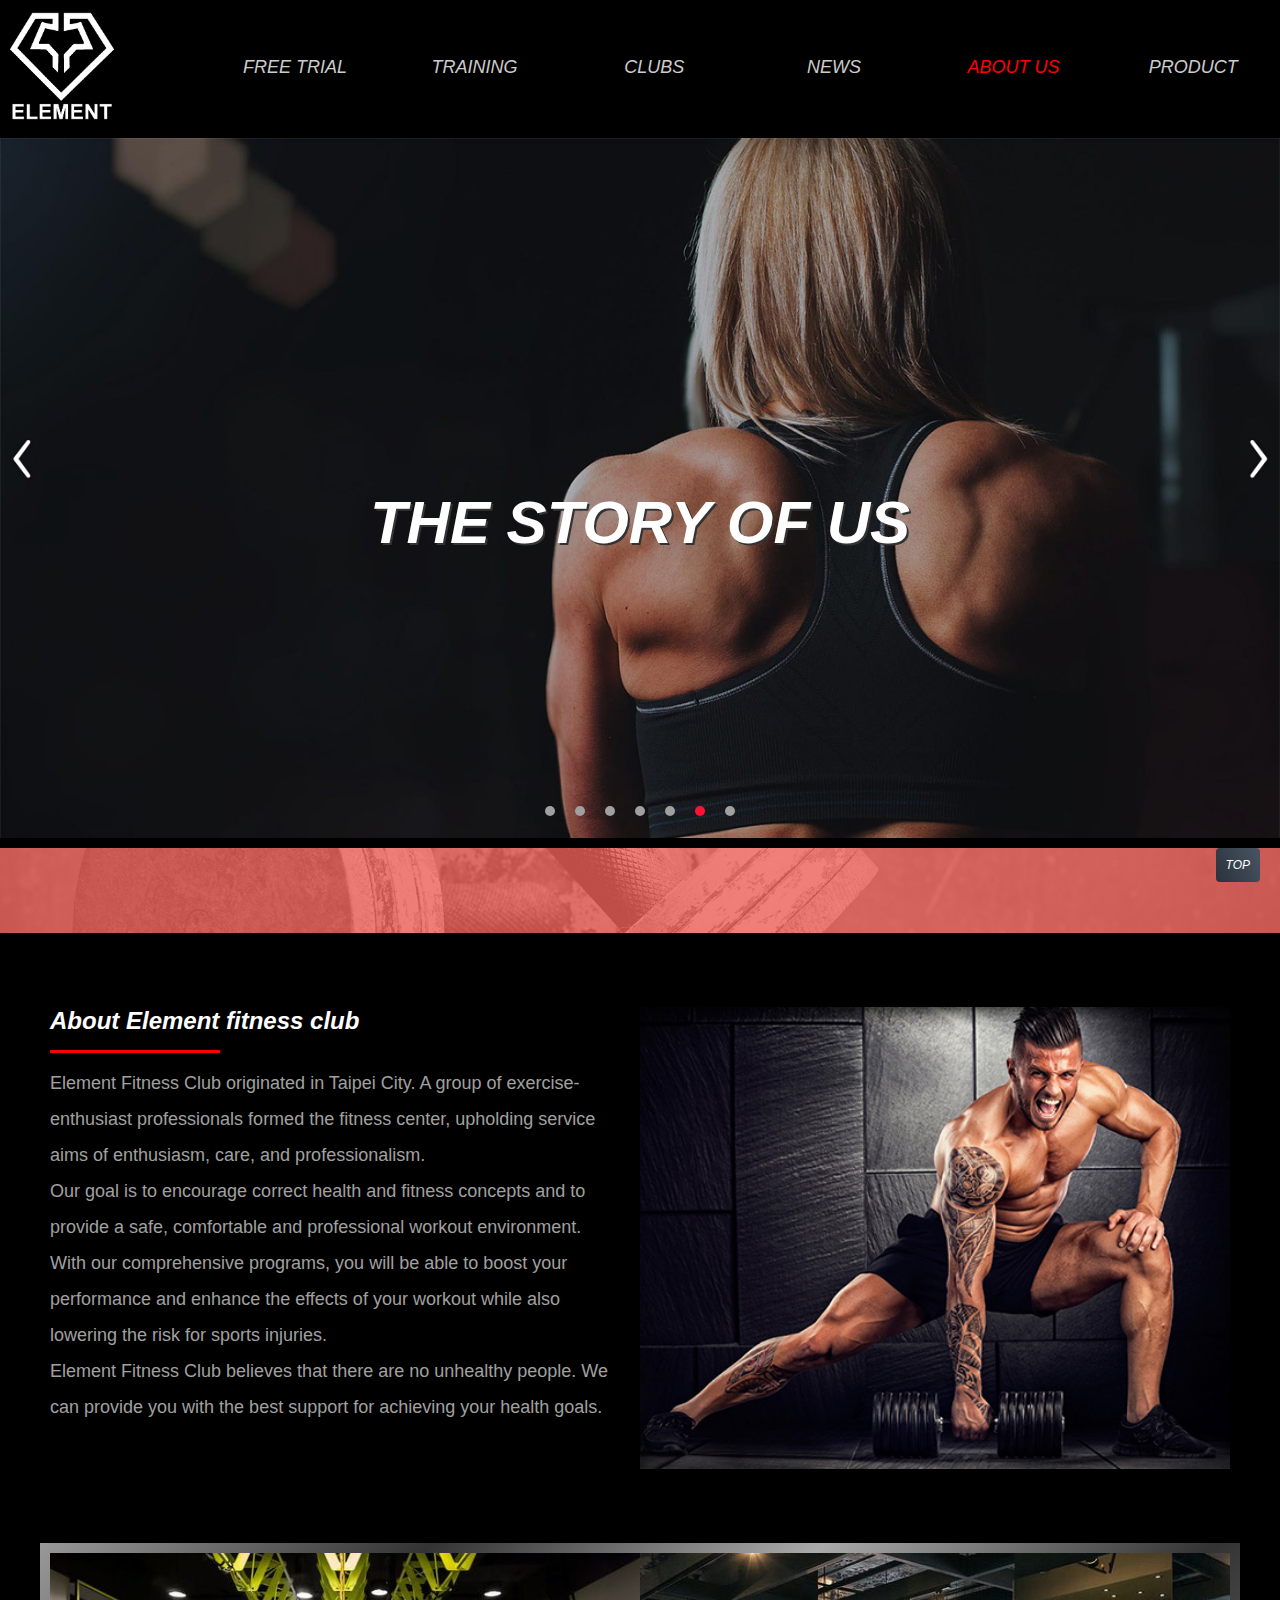
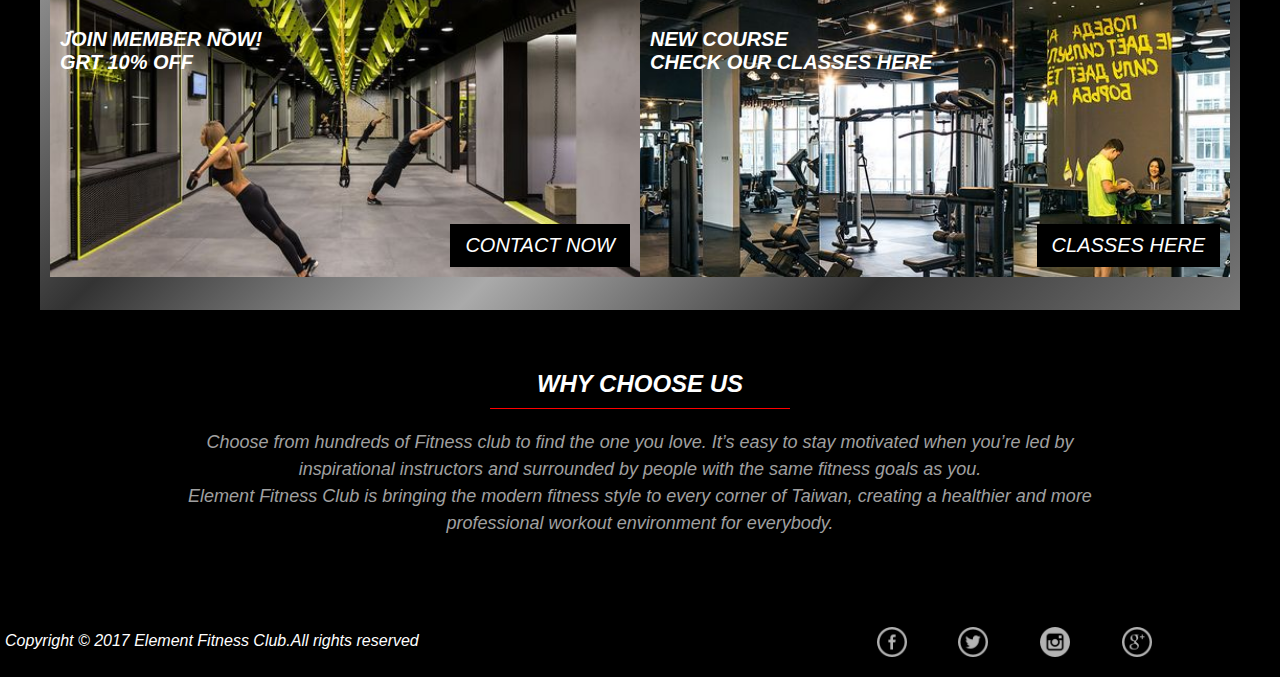
<file: aboutus.html>
<!DOCTYPE html>
<html>
  <head>
    <meta charset="utf-8">
    <title>ELEMENT</title>
    <meta name="viewport" content="width=device-width; initial-scale=1.0; maximum-scale=1.0; user-scalable=0;">
	<link rel="icon" type="image/icon" href="images/logo(b).png">
	<link rel="stylesheet" href="owlcarousel/owl.carousel.css">
	<link rel="stylesheet" href="owlcarousel/owl.theme.default.css">
	<link rel="stylesheet" type="text/css" href="grid.css">
	<link rel="stylesheet" type="text/css" href="aboutus.css">
	<script src="https://ajax.googleapis.com/ajax/libs/jquery/3.2.1/jquery.min.js"></script>
	<script src="owlcarousel/owl.carousel.js"></script>
  </head>
  <body>
    	<div class="box"> 




   			<input type="checkbox" id="menu">
 	    	<nav id="header">
	    		<div class="logo grid-767-8">
	    			<a href="index.html">
	    				<img src="images/logo.png" alt="logo" alt="logo">
	    			</a>
	    		</div>
	    		<span>
	    			<a href="freetrial.html">FREE TRIAL
	    			</a>
	    		</span>
	    		<span>
	    			<a href="training.html">TRAINING
	    			</a>
	    		</span>
	    		<span>
	    			<a href="clubs.html">CLUBS
	    			</a>
	    		</span>
	    		<span>
	    			<a href="news.html">NEWS
	    			</a>
	    		</span>
	    		<span class="mark">
	    			<a href="aboutus.html">ABOUT US
	    			</a>
	    		</span>
	    		<span>
	    			<a href="product.html">PRODUCT
	    			</a>
	    		</span>
	    		<div class="burger grid-767-4">
	    			<label for="menu"></label>
	    		</div>
		    	<nav class="sidebar">
			    	<a href="freetrial.html">FREE TRIAL</a>
			    	<a href="training.html">TRAINING</a>
			    	<a href="clubs.html">CLUBS</a>
			    	<a href="news.html">NEWS</a>
			    	<a href="aboutus.html">ABOUT US</a>
			    	<a href="product.html">PRODUCT</a>
	    		</nav>
	    	</nav>







<!-- 
	    	<div class="se01">
	    		<h2>
	    			THE STORY OF US
	    		</h2>
	    		<span>
	    			Arnold「Strength does not come from winning. Your struggles develop.」
	    		</span>
	    	</div> -->


			<div class="se01 owl-carousel owl-theme">
				<figure class="item">
					<a href="index.html">
						<h2>NO PAIN NO GAIN</h2>
						<img src="images/1.jpg" alt="bgImg">
					</a>
				</figure>
				<figure class="item">
					<a href="freetrial.html">
						<h2>JOIN US TODAY</h2>
						<img src="images/2.jpg" alt="bgImg">
					</a>
				</figure>
				<figure class="item">
					<a href="training.html">
						<h2>KEEP TRAINING</h2>
						<img src="images/3.jpg" alt="bgImg">
					</a>
				</figure>
				<figure class="item">
					<a href="clubs.html">
						<h2>CLUB LOCATIONS</h2>
						<img src="images/4.jpg" alt="bgImg">
					</a>
				</figure>	
				<figure class="item">
					<a href="news.html">
						<h2>LATEST NEWS</h2>
						<img src="images/5.jpg" alt="bgImg">
					</a>
				</figure>
				<figure class="item">
					<a href="aboutus.html">
						<h2>THE STORY OF US</h2>
						<img src="images/6.jpg" alt="bgImg"
						>
					</a>
				</figure>
				<figure class="item">
					<a href="product.html">
						<h2>STORE</h2>
						<img src="images/7.jpg" alt="bgImg">
					</a>
				</figure>
			</div>

















			<div class="separated  grid-767-12 grid-768-12">
				<h2>ABOUT US</h2>
			</div>












			<div class="se02">
				<figure class="se02-right grid-767-12 grid-768-6">
					<img src="images/man.jpg" alt="photo">
				</figure>
				<article class="se02-left grid-767-12 grid-768-6">
					<h3>
						About Element fitness club
					</h3>
					<p>
						Element Fitness Club originated in Taipei City. A group of exercise-enthusiast professionals formed the fitness center, upholding service aims of enthusiasm, care, and professionalism. 
						<br>
						Our goal is to encourage correct health and fitness concepts and to provide a safe, comfortable and professional workout environment. 
						<br>
						With our comprehensive programs, you will be able to boost your performance and enhance the effects of your workout while also lowering the risk for sports injuries. 
						<br>
						Element Fitness Club believes that there are no unhealthy people. We can provide you with the best support for achieving your health goals.
					</p>
				</article>
				<div class="clearfix"></div>
			</div>



			









			<div class="se03">
				<article class="se03-left grid-767-12 grid-768-6">
					<h4>JOIN MEMBER NOW!</h4>
					<h4>GRT 10% OFF</h4>
					<p>
						✓ 10% off  when you join 
						<br>
						✓ Personalized offers and discounts
						<br>
						✓ Special club prices on selected items
						<br>
						✓ Invitations to exclusive events
					</p>
					<div class="se03-btn se03-btn-left">
		    			<span>
		    				<a href="freetrial.html">
		    					CONTACT NOW
		    				</a>
		    			</span>
	    			</div>
				</article>
				<article class="se03-right grid-767-12 grid-768-6">
					<h4>NEW COURSE</h4>
					<h4>CHECK OUR CLASSES HERE</h4>
					<p>
						Club Fitness offers a variety classes for every fitness level, including strength, cardio, mind body and much more.
						<br>
						Whether you prefer body build, yoga, cardio or strength training, we offer energizing classes to fit your needs and schedule.
					</p>
					<div class="se03-btn se03-btn-right">
		    			<span>
		    				<a href="training.html">
		    					CLASSES HERE
		    				</a>
		    			</span>
	    			</div>
				</article>
			</div>



			

















			<article class="se04">
				<h4>WHY CHOOSE US</h4>
				<p>
					Choose from hundreds of Fitness club to find the one you love. It’s easy to stay motivated when you’re led by inspirational instructors and surrounded by people with the same fitness goals as you.
					<br>
					Element Fitness Club  is bringing the modern fitness style to every corner of Taiwan, creating a healthier and more professional workout environment for everybody.
				</p>	
			</article>


			





			<footer class="footer grid-1200-12">
				<span class="footer-txt grid-767-12 grid-768-6">
					Copyright © 2017 Element Fitness Club.All rights reserved
				</span>
				<div class="footer-icon grid-767-12 grid-768-6">
					<a href="#">
						<img src="images/icon (1).png">
					</a>
					<a href="#">
						<img src="images/icon (2).png">
					</a>
					<a href="#">
						<img src="images/icon (3).png">
					</a>
					<a href="#">
						<img src="images/icon (4).png">
					</a>
				</div>
				<ul>
					<li>
						<a href="#" class="go_top">
							TOP
						</a>
					</li>
				</ul>
						
				
			</footer>


<!-- 幻燈片 -->
<script>
		$('.owl-carousel').owlCarousel({
		    loop:true,
		    items:1,
		    nav:true,
		    autoplay:true,
    		autoplayTimeout:3000,
    		startPosition:5
		})
</script>
<!-- GO TOP -->
<script type="text/javascript">
	$(function(){
		$('a.go_top').click(function(){
			var $body = (window.opera) ? (document.compatMode == "CSS1Compat" ? $('html') : $('body')) : $('html,body');
			$body.animate({
				scrollTop: 0
			}, 800);

			return false;
		});
	});
</script>
<!-- 滾動失效 -->
<script>
	  function lock_scroll(){
		  var scrollPosition = [
		    self.pageXOffset || document.documentElement.scrollLeft || document.body.scrollLeft,
		    self.pageYOffset || document.documentElement.scrollTop  || document.body.scrollTop
		  ];
		  var body = jQuery('body');
		  body.data('scroll-position', scrollPosition);
		  body.data('previous-overflow', body.css('overflow'));
		  body.css('overflow', 'hidden');
		  window.scrollTo(scrollPosition[0], scrollPosition[1]);
		  //it would make more sense to apply this to body,
		  //but IE7 won't have that.
	  }
	  function unlock_scroll(){
	  	  var body = jQuery('body');
		  var scrollPosition = body.data('scroll-position');
		  body.css('overflow', body.data('previous-overflow'));
		  window.scrollTo(scrollPosition[0], scrollPosition[1])
	  }
	  $(document).ready(function(){
	  		 $("#menu").click(function(){
	  		 	if($("#menu").prop("checked")==true){
	  		 		lock_scroll();
	  		 	}
	  		 	else{
	  		 		unlock_scroll();
	  		 	}
             });
	  });
</script>







    	</div>
  </body>
</html>
</file>
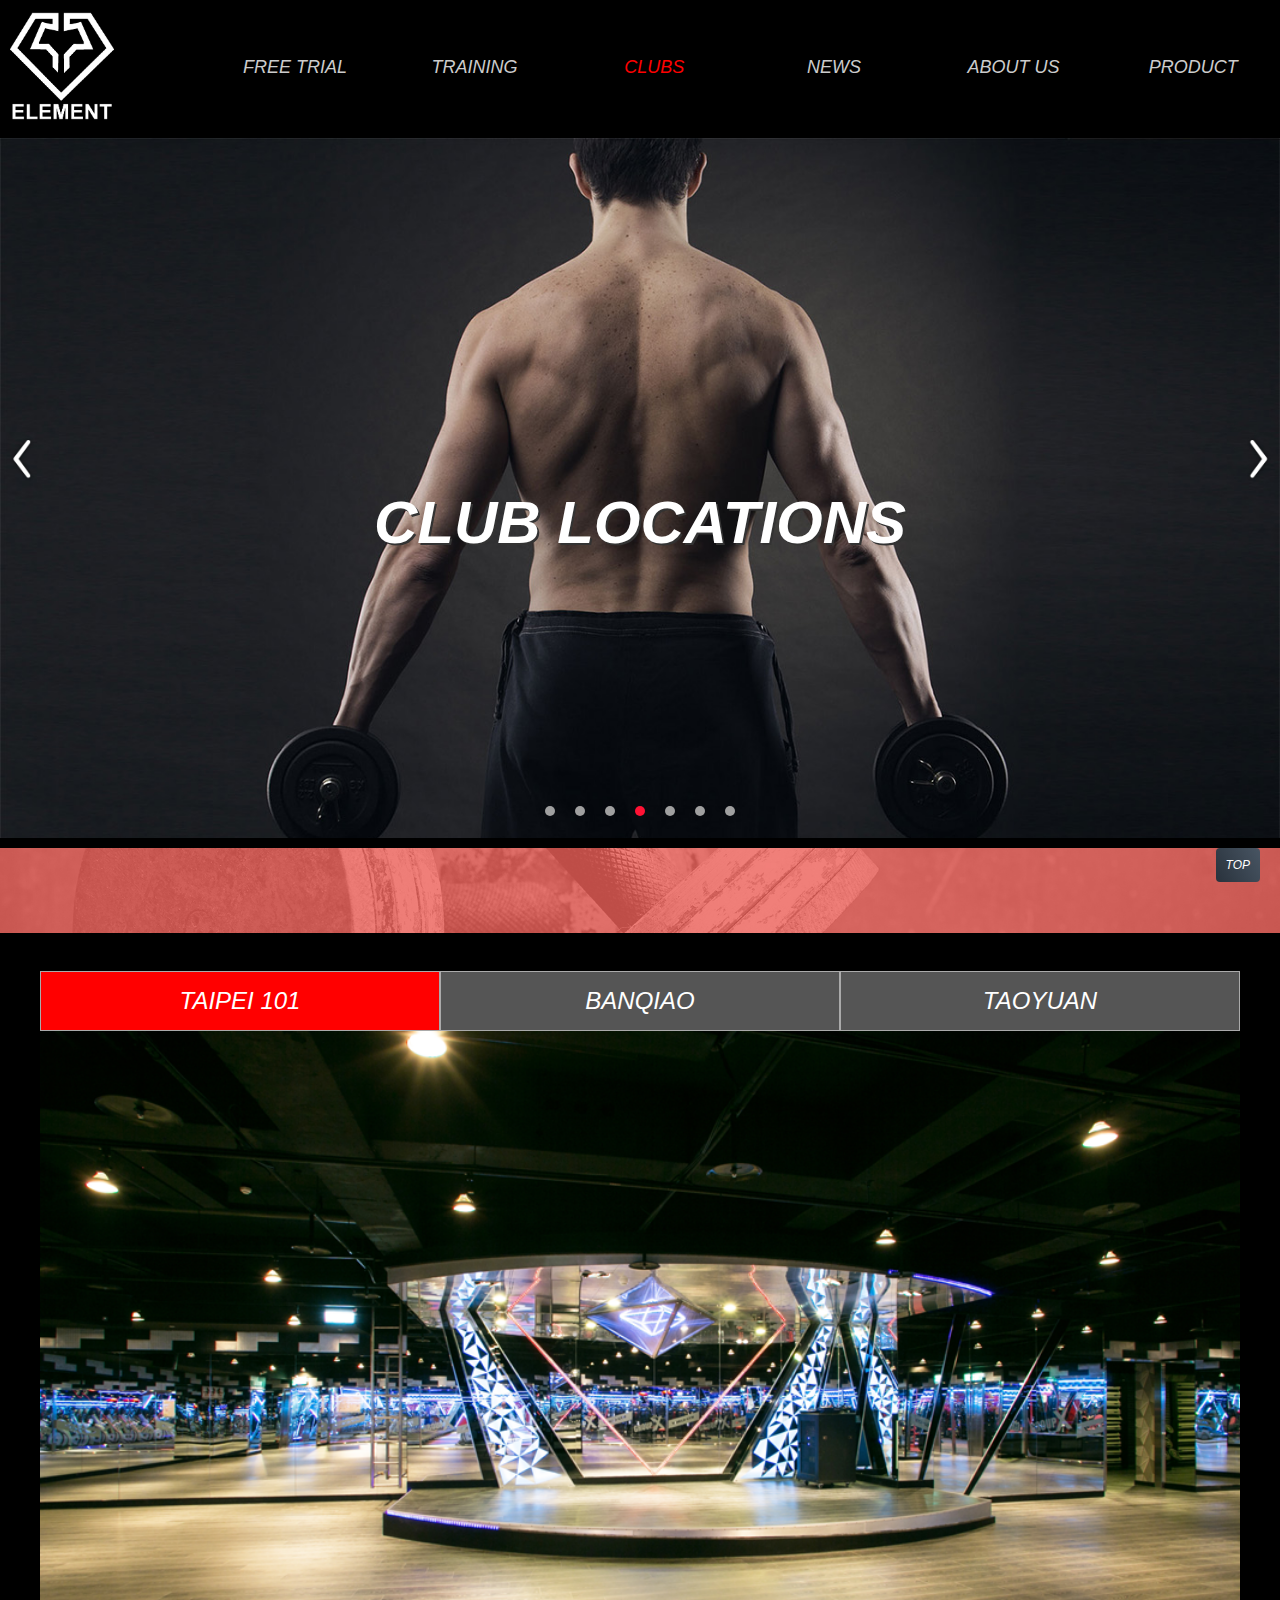
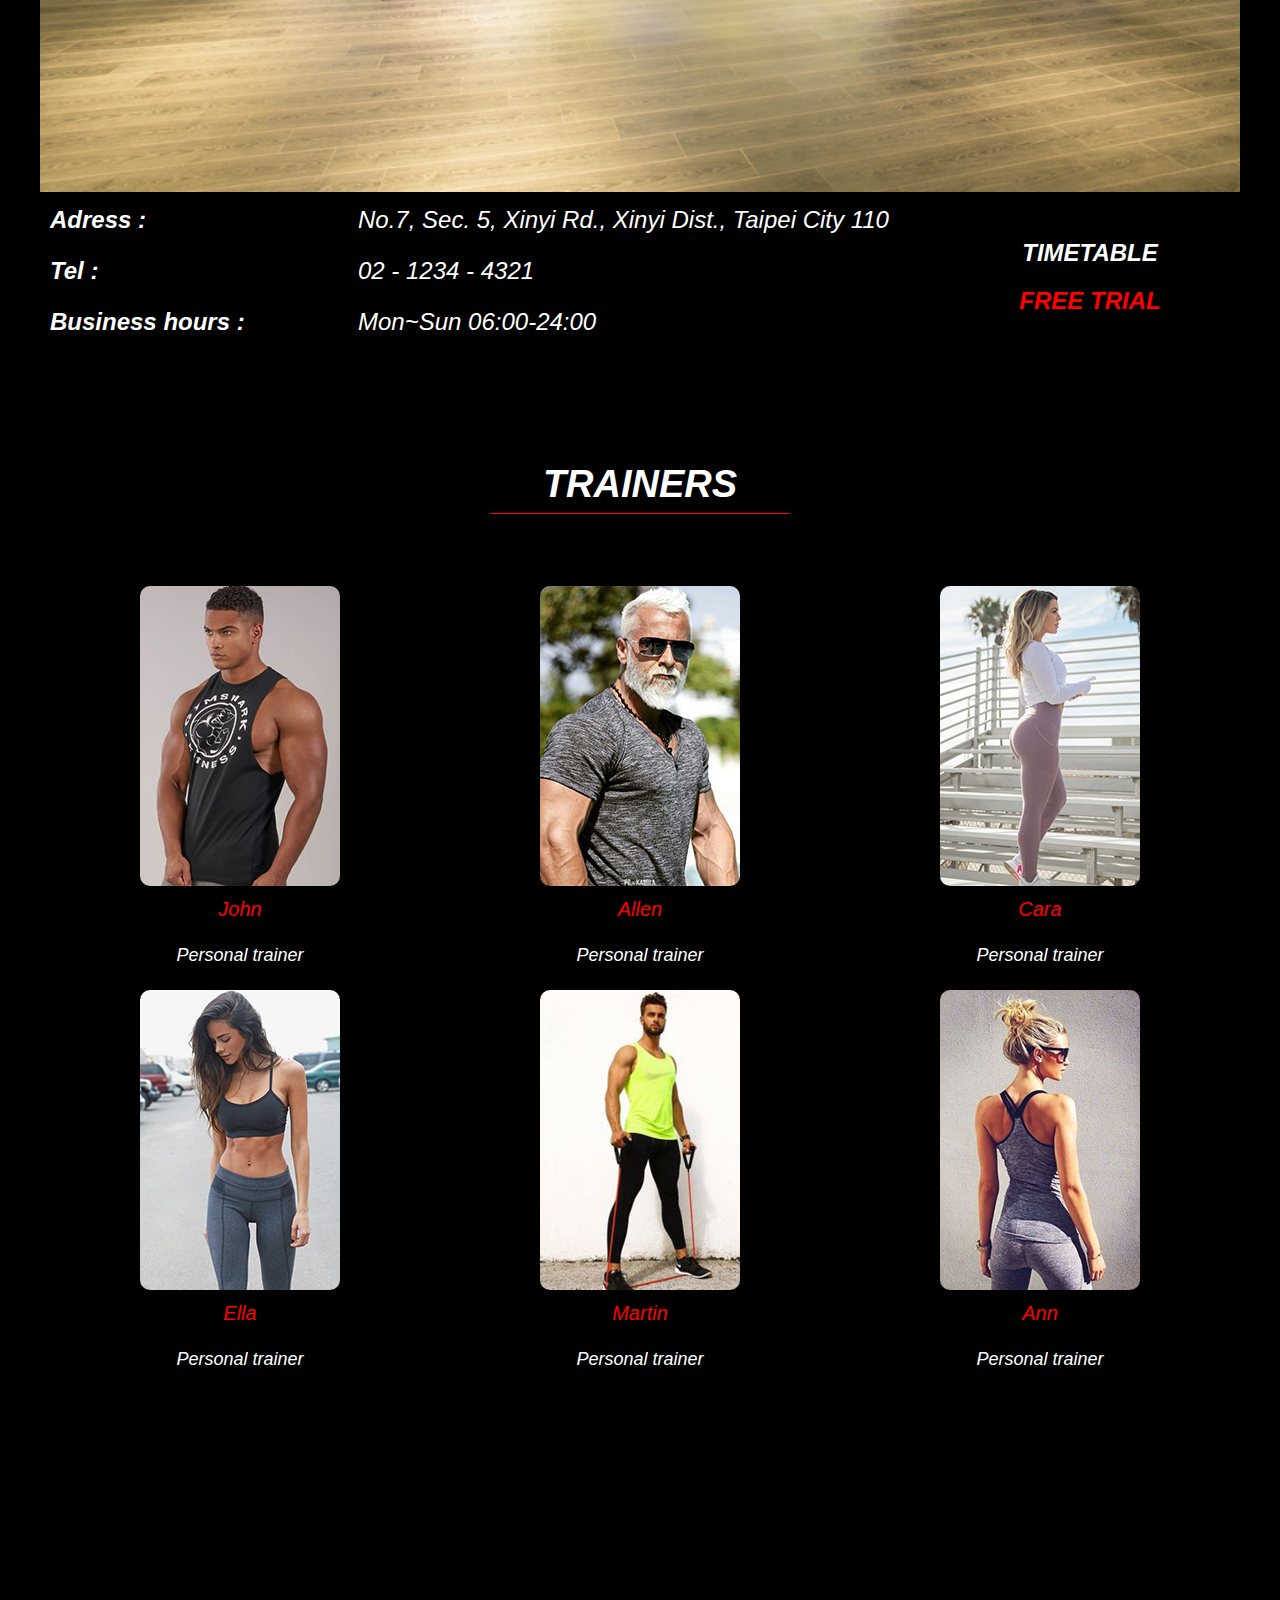
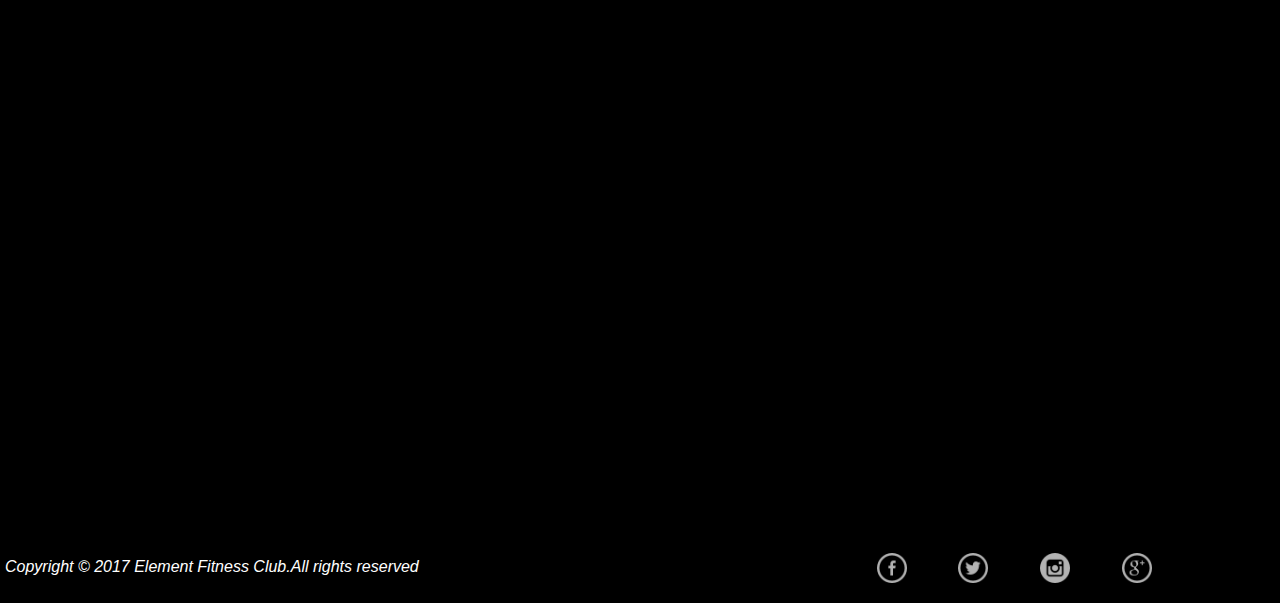
<file: clubs.html>
<!DOCTYPE html>
<html>
  <head>
    <meta charset="utf-8">
    <title>ELEMENT</title>
    <meta name="viewport" content="width=device-width; initial-scale=1.0; maximum-scale=1.0; user-scalable=0;">
	<link rel="icon" type="image/icon" href="images/logo(b).png">
	<link rel="stylesheet" href="owlcarousel/owl.carousel.css">
	<link rel="stylesheet" href="owlcarousel/owl.theme.default.css">
	<link rel="stylesheet" type="text/css" href="grid.css">
	<link rel="stylesheet" type="text/css" href="clubs.css">
	<script src="https://ajax.googleapis.com/ajax/libs/jquery/3.2.1/jquery.min.js"></script>
	<script src="owlcarousel/owl.carousel.js"></script>
  </head>
  <body>
    	<div class="box"> 




    	<div class="box">
   			<input type="checkbox" id="menu">
 	    	<nav id="header">
	    		<div class="logo grid-767-8">
	    			<a href="index.html">
	    				<img src="images/logo.png" alt="logo">
	    			</a>
	    		</div>
	    		<span>
	    			<a href="freetrial.html">FREE TRIAL
	    			</a>
	    		</span>
	    		<span>
	    			<a href="training.html">TRAINING
	    			</a>
	    		</span>
	    		<span class="mark">
	    			<a href="clubs.html">CLUBS
	    			</a>
	    		</span>
	    		<span>
	    			<a href="news.html">NEWS
	    			</a>
	    		</span>
	    		<span>
	    			<a href="aboutus.html">ABOUT US
	    			</a>
	    		</span>
	    		<span>
	    			<a href="product.html">PRODUCT
	    			</a>
	    		</span>
	    		<div class="burger grid-767-4">
	    			<label for="menu"></label>
	    		</div>
		    	<nav class="sidebar">
			    	<a href="freetrial.html">FREE TRIAL</a>
			    	<a href="training.html">TRAINING</a>
			    	<a href="clubs.html">CLUBS</a>
			    	<a href="news.html">NEWS</a>
			    	<a href="aboutus.html">ABOUT US</a>
			    	<a href="product.html">PRODUCT</a>
	    		</nav>
	    	</nav>











			<div class="se01 owl-carousel owl-theme">
				<figure class="item">
					<a href="index.html">
						<h2>NO PAIN NO GAIN</h2>
						<img src="images/1.jpg" alt="bgImg">
					</a>
				</figure>
				<figure class="item">
					<a href="freetrial.html">
						<h2>JOIN US TODAY</h2>
						<img src="images/2.jpg" alt="bgImg">
					</a>
				</figure>
				<figure class="item">
					<a href="training.html">
						<h2>KEEP TRAINING</h2>
						<img src="images/3.jpg" alt="bgImg">
					</a>
				</figure>
				<figure class="item">
					<a href="clubs.html">
						<h2>CLUB LOCATIONS</h2>
						<img src="images/4.jpg" alt="bgImg">
					</a>
				</figure>	
				<figure class="item">
					<a href="news.html">
						<h2>LATEST NEWS</h2>
						<img src="images/5.jpg" alt="bgImg">
					</a>
				</figure>
				<figure class="item">
					<a href="aboutus.html">
						<h2>THE STORY OF US</h2>
						<img src="images/6.jpg" alt="bgImg"
						>
					</a>
				</figure>
				<figure class="item">
					<a href="product.html">
						<h2>STORE</h2>
						<img src="images/7.jpg" alt="bgImg">
					</a>
				</figure>
			</div>


			






			<div class="separated grid-767-12 grid-768-12">
				<h2>CLUBS</h2>
			</div>







<!-- 
	    	<div class="se01">
	    		<h2>
	    			CLUB LOCATIONS
	    		</h2>
	    		<span>
	    			John Cena ：「If you don’t learn from your mistakes, then they become regrets.」 
	    		</span>
	    	</div> -->
















			<main class="se02 grid-767-12">
				<button class="tablink" onclick="openClub('TAIPEI 101', this, 'red')" id="defaultOpen">TAIPEI 101
				</button>
				<button class="tablink" onclick="openClub('BANQIAO', this, 'red')">BANQIAO
				</button>
				<button class="tablink" onclick="openClub('TAOYUAN', this, 'red')">TAOYUAN 
				</button>
				<div id="TAIPEI 101" class="tabcontent">
					<div class="se02-location">
						<figure class="se02-photo">
							<img src="images/location 1.png" alt="photo">
						</figure>
						<article class="se02-location-left">
							<span>
								<label>Adress :</label>
								No.7, Sec. 5, Xinyi Rd., Xinyi Dist., Taipei City 110
							</span>
							<span>
								<label>Tel :</label>
								02 - 1234 - 4321
							</span>
							<span>
								<label>Business hours :</label>
								Mon~Sun 06:00-24:00
							</span>		
						</article>
						<div class="se02-location-right">
							<a href="#">
								<h3>TIMETABLE</h3>
							</a>
							<a href="freetrial.html">
								<h3>FREE TRIAL</h3>
							</a>
						</div>
					</div>
					<div class="se02-trainers">
						<h2>TRAINERS</h2>
						<figure class="se02-trainers-trainer">
							<img src="images/trainer (1).jpg" alt="trainer">
							<span>John</span>
							<p>Personal trainer</p>
						</figure>
						<figure class="se02-trainers-trainer">
							<img src="images/trainer (2).jpg" alt="trainer">
							<span>Allen</span>
							<p>Personal trainer</p>
						</figure>
						<figure class="se02-trainers-trainer">
							<img src="images/trainer (3).jpg" alt="trainer">
							<span>Cara</span>
							<p>Personal trainer</p>
						</figure>
						<figure class="se02-trainers-trainer">
							<img src="images/trainer (4).jpg" alt="trainer">
							<span>Ella</span>
							<p>Personal trainer</p>
						</figure>
						<figure class="se02-trainers-trainer">
							<img src="images/trainer (5).jpg" alt="trainer">
							<span>Martin</span>
							<p>Personal trainer</p>
						</figure>
						<figure class="se02-trainers-trainer">
							<img src="images/trainer (6).jpg" alt="trainer">
							<span>Ann</span>
							<p>Personal trainer</p>
						</figure>
					</div>
  					<iframe frameborder='0' scrolling='no' marginheight='0' marginwidth='0' src='http://maps.google.com.tw/maps?f=q&hl=zh-TW&geocode=&q=110台北市信義區信義路五段7號台北101&z=16&output=embed&t='></iframe>
				</div>

				<div id="BANQIAO" class="tabcontent">
					<div class="se02-location">
						<figure class="se02-photo">
							<img src="images/location 2.png" alt="photo">
						</figure>
						<article class="se02-location-left">
							<span>
								<label>Adress :</label>
								No.3, Sec. 2, Xianmin Blvd., Banqiao Dist., New Taipei City 220
							</span>
							<span>
								<label>Tel :</label>
								02 - 4321 - 1234
							</span>
							<span>
								<label>Business hours :</label>
								Mon~Sun 07:00-24:00
							</span>		
						</article>
						<div class="se02-location-right">
							<a href="#">
								<h3>TIMETABLE</h3>
							</a>
							<a href="freetrial.html">
								<h3>FREE TRIAL</h3>
							</a>
						</div>
					</div>
					<div class="se02-trainers">
						<h2>TRAINERS</h2>
						<figure class="se02-trainers-trainer">
							<img src="images/trainer (1).jpg" alt="trainer">
							<span>John</span>
							<p>Personal trainer</p>
						</figure>
						<figure class="se02-trainers-trainer">
							<img src="images/trainer (2).jpg" alt="trainer">
							<span>Allen</span>
							<p>Personal trainer</p>
						</figure>
						<figure class="se02-trainers-trainer">
							<img src="images/trainer (3).jpg" alt="trainer">
							<span>Cara</span>
							<p>Personal trainer</p>
						</figure>
						<figure class="se02-trainers-trainer">
							<img src="images/trainer (4).jpg" alt="trainer">
							<span>Ella</span>
							<p>Personal trainer</p>
						</figure>
						<figure class="se02-trainers-trainer">
							<img src="images/trainer (5).jpg" alt="trainer">
							<span>Martin</span>
							<p>Personal trainer</p>
						</figure>
						<figure class="se02-trainers-trainer">
							<img src="images/trainer (6).jpg" alt="trainer">
							<span>Ann</span>
							<p>Personal trainer</p>
						</figure>
					</div>
				  	<iframe width='100%' height='500' frameborder='0' scrolling='no' marginheight='0' marginwidth='0' src='http://maps.google.com.tw/maps?f=q&hl=zh-TW&geocode=&q=220新北市板橋區縣民大道二段3號&z=16&output=embed&t='></iframe> 
				</div>

				<div id="TAOYUAN" class="tabcontent">
					<div class="se02-location">
						<figure class="se02-photo">
							<img src="images/location 3.png" alt="photo">
						</figure>
						<article class="se02-location-left">
							<span>
								<label>Adress :</label>
								No.19, Zhongzheng Rd., Taoyuan Dist., Taoyuan City 330
							</span>
							<span>
								<label>Tel :</label>
								03 - 2234 - 9876
							</span>
							<span>
								<label>Business hours :</label>
								Mon~Sun 06:00-24:00
							</span>		
						</article>
						<div class="se02-location-right">
							<a href="#">
								<h3>TIMETABLE</h3>
							</a>
							<a href="freetrial.html">
								<h3>FREE TRIAL</h3>
							</a>
						</div>
					</div>
					<div class="se02-trainers">
						<h2>TRAINERS</h2>
						<figure class="se02-trainers-trainer">
							<img src="images/trainer (1).jpg" alt="trainer">
							<span>John</span>
							<p>Personal trainer</p>
						</figure>
						<figure class="se02-trainers-trainer">
							<img src="images/trainer (2).jpg" alt="trainer">
							<span>Allen</span>
							<p>Personal trainer</p>
						</figure>
						<figure class="se02-trainers-trainer">
							<img src="images/trainer (3).jpg" alt="trainer">
							<span>Cara</span>
							<p>Personal trainer</p>
						</figure>
						<figure class="se02-trainers-trainer">
							<img src="images/trainer (4).jpg" alt="trainer">
							<span>Ella</span>
							<p>Personal trainer</p>
						</figure>
						<figure class="se02-trainers-trainer">
							<img src="images/trainer (5).jpg" alt="trainer">
							<span>Martin</span>
							<p>Personal trainer</p>
						</figure>
						<figure class="se02-trainers-trainer">
							<img src="images/trainer (6).jpg" alt="trainer">
							<span>Ann</span>
							<p>Personal trainer</p>
						</figure>
					</div>
				  	<iframe width='100%' height='500' frameborder='0' scrolling='no' marginheight='0' marginwidth='0' src='http://maps.google.com.tw/maps?f=q&hl=zh-TW&geocode=&q=330桃園市桃園區中正路19號&z=16&output=embed&t='></iframe>
				</div>
				<script>
					function openClub(cityName,elmnt,color) {
					    var i, tabcontent, tablinks;
					    tabcontent = document.getElementsByClassName("tabcontent");
					    for (i = 0; i < tabcontent.length; i++) {
					        tabcontent[i].style.display = "none";
					    }
					    tablinks = document.getElementsByClassName("tablink");
					    for (i = 0; i < tablinks.length; i++) {
					        tablinks[i].style.backgroundColor = "";
					    }
					    document.getElementById(cityName).style.display = "block";
					    elmnt.style.backgroundColor = color;
					}
					document.getElementById("defaultOpen").click();
				</script>
			</main>



















			<footer class="footer grid-1200-12">
				<span class="footer-txt grid-767-12 grid-768-6">
					Copyright © 2017 Element Fitness Club.All rights reserved
				</span>
				<div class="footer-icon grid-767-12 grid-768-6">
					<a href="#">
						<img src="images/icon (1).png">
					</a>
					<a href="#">
						<img src="images/icon (2).png">
					</a>
					<a href="#">
						<img src="images/icon (3).png">
					</a>
					<a href="#">
						<img src="images/icon (4).png">
					</a>
				</div>
				<ul>
					<li>
						<a href="#" class="go_top">
							TOP
						</a>
					</li>
				</ul>
						
				
			</footer>

<!-- 幻燈片 -->
<script>
		$('.owl-carousel').owlCarousel({
		    loop:true,
		    items:1,
		    nav:true,
		    autoplay:true,
    		autoplayTimeout:3000,
    		startPosition:3
		})
</script>
<!-- GO TOP -->
<script type="text/javascript">
	$(function(){
		$('a.go_top').click(function(){
			var $body = (window.opera) ? (document.compatMode == "CSS1Compat" ? $('html') : $('body')) : $('html,body');
			$body.animate({
				scrollTop: 0
			}, 800);

			return false;
		});
	});
</script>
<!-- 滾動失效 -->
<script>
	  function lock_scroll(){
		  var scrollPosition = [
		    self.pageXOffset || document.documentElement.scrollLeft || document.body.scrollLeft,
		    self.pageYOffset || document.documentElement.scrollTop  || document.body.scrollTop
		  ];
		  var body = jQuery('body');
		  body.data('scroll-position', scrollPosition);
		  body.data('previous-overflow', body.css('overflow'));
		  body.css('overflow', 'hidden');
		  window.scrollTo(scrollPosition[0], scrollPosition[1]);
		  //it would make more sense to apply this to body,
		  //but IE7 won't have that.
	  }
	  function unlock_scroll(){
	  	  var body = jQuery('body');
		  var scrollPosition = body.data('scroll-position');
		  body.css('overflow', body.data('previous-overflow'));
		  window.scrollTo(scrollPosition[0], scrollPosition[1])
	  }
	  $(document).ready(function(){
	  		 $("#menu").click(function(){
	  		 	if($("#menu").prop("checked")==true){
	  		 		lock_scroll();
	  		 	}
	  		 	else{
	  		 		unlock_scroll();
	  		 	}
             });
	  });
</script>








    	</div>
  </body>
</html>
</file>
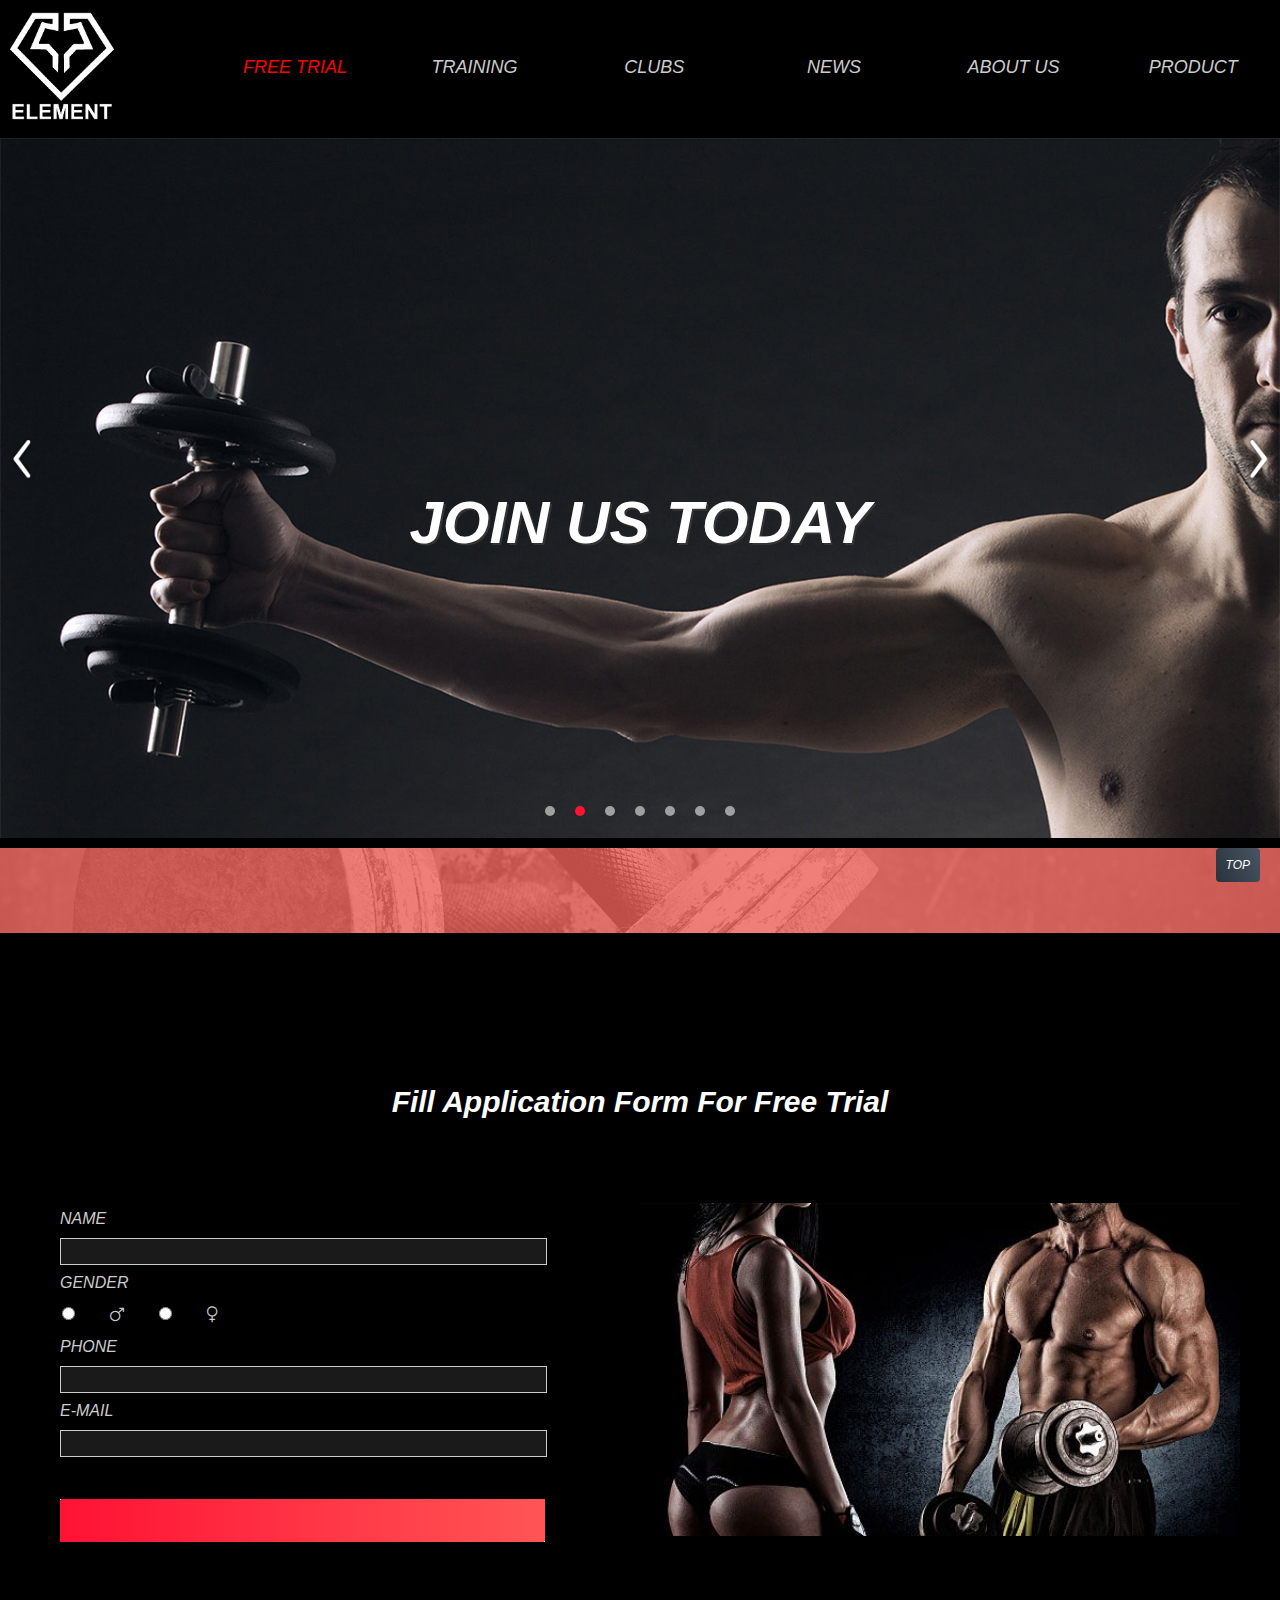
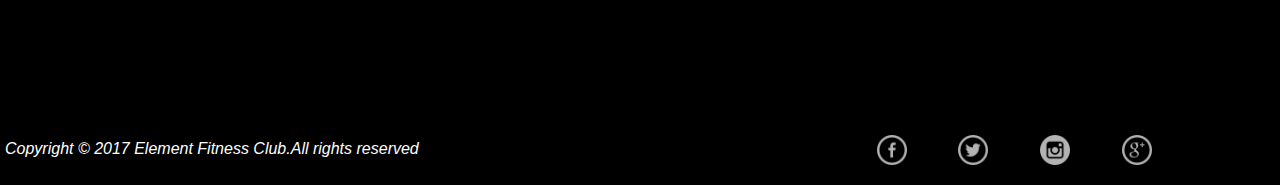
<file: freetrial.html>
<!DOCTYPE html>
<html>
  <head>
    <meta charset="utf-8">
    <title>ELEMENT</title>
    <meta name="viewport" content="width=device-width; initial-scale=1.0; maximum-scale=1.0; user-scalable=0;">
	<link rel="stylesheet" href="https://maxcdn.bootstrapcdn.com/font-awesome/4.7.0/css/font-awesome.min.css">	
	<link rel="icon" type="image/icon" href="images/logo(b).png">
	<link rel="stylesheet" href="owlcarousel/owl.carousel.css">
	<link rel="stylesheet" href="owlcarousel/owl.theme.default.css">
	<link rel="stylesheet" type="text/css" href="grid.css">
	<link rel="stylesheet" type="text/css" href="freetrial.css">
	<script src="https://ajax.googleapis.com/ajax/libs/jquery/3.2.1/jquery.min.js"></script>
	<script src="owlcarousel/owl.carousel.js"></script>
  </head>
  <body>
     	<div class="box"> 
 

  			<input type="checkbox" id="menu">
 	    	<nav id="header">
	    		<div class="logo grid-767-8">
	    			<a href="index.html">
	    				<img src="images/logo.png"  alt="logo">
	    			</a>
	    		</div>
	    		<span class="mark">
	    			<a href="freetrial.html">FREE TRIAL
	    			</a>
	    		</span>
	    		<span>
	    			<a href="training.html">TRAINING
	    			</a>
	    		</span>
	    		<span>
	    			<a href="clubs.html">CLUBS
	    			</a>
	    		</span>
	    		<span>
	    			<a href="news.html">NEWS
	    			</a>
	    		</span>
	    		<span>
	    			<a href="aboutus.html">ABOUT US
	    			</a>
	    		</span>
	    		<span>
	    			<a href="product.html">PRODUCT
	    			</a>
	    		</span>
	    		<div class="burger grid-767-4">
	    			<label for="menu"></label>
	    		</div>
		    	<nav class="sidebar">
			    	<a href="freetrial.html">FREE TRIAL</a>
			    	<a href="training.html">TRAINING</a>
			    	<a href="clubs.html">CLUBS</a>
			    	<a href="news.html">NEWS</a>
			    	<a href="aboutus.html">ABOUT US</a>
			    	<a href="product.html">PRODUCT</a>
	    		</nav>
	    	</nav>








<!-- 	    	<div class="se01 grid-767-12 grid-768-12 grid-992-12 ">
	    		<h2>
	    			JOIN US TODAY
	    		</h2>
	    		<span>
	    			Dwayne Johnson: 「Blood, sweat and respect. First two you give, last one you earn.」
	    		</span>
	    	</div>
 -->


			<div class="se01 owl-carousel owl-theme">
				<figure class="item">
					<a href="index.html">
						<h2>NO PAIN NO GAIN</h2>
						<img src="images/1.jpg" alt="bgImg">
					</a>
				</figure>
				<figure class="item">
					<a href="freetrial.html">
						<h2>JOIN US TODAY</h2>
						<img src="images/2.jpg" alt="bgImg">
					</a>
				</figure>
				<figure class="item">
					<a href="training.html">
						<h2>KEEP TRAINING</h2>
						<img src="images/3.jpg" alt="bgImg">
					</a>
				</figure>
				<figure class="item">
					<a href="clubs.html">
						<h2>CLUB LOCATIONS</h2>
						<img src="images/4.jpg" alt="bgImg">
					</a>
				</figure>	
				<figure class="item">
					<a href="news.html">
						<h2>LATEST NEWS</h2>
						<img src="images/5.jpg" alt="bgImg">
					</a>
				</figure>
				<figure class="item">
					<a href="aboutus.html">
						<h2>THE STORY OF US</h2>
						<img src="images/6.jpg" alt="bgImg"
						>
					</a>
				</figure>
				<figure class="item">
					<a href="product.html">
						<h2>STORE</h2>
						<img src="images/7.jpg" alt="bgImg">
					</a>
				</figure>
			</div>










			<div class="separated grid-767-12 grid-768-12">
				<h2>FREE TRAIL</h2>
			</div>
















	
			<div class="se02">
				<h3>
					Fill Application Form For Free Trial
				</h3>
				<figure class="se02-right grid-767-12 grid-768-6 grid-992-6">
					<img src="images/freetrial-banner2.jpg">
				</figure>
				<main class="se02-left grid-767-12 grid-768-6 grid-992-6">
					<form method="post" action="">
						<p>
							<label class="se02-left-text" for="name">
								NAME
								<br> 
							</label>
							<input type="text" id="name">
							<br>
							<label class="se02-left-text">
								GENDER
								<br>
							</label>
							<label class="se02-left-text gender" for="men">
								<input type="radio" name="gender" id="men" value="men">
								<i class="fa fa-mars" aria-hidden="true"></i>
							</label>
							<label class="se02-left-text gender" for="women">
								<input type="radio" name="gender" id="women" value="women">	
								<i class="fa fa-venus" aria-hidden="true"></i>
							</label>
							<br>
							<label class="se02-left-text" for="phone">
								PHONE
								<br>
							</label>
							<input type="text" id="phone">
							<br>
							<label class="se02-left-text" for="email">
								E-MAIL
								<br>
							</label>
							<input type="text" id="email">
						</p>
						<div class="se02-left-submit">
							<div class="se02-left-submit-btn">
								<a href="#" onClick="alert('Your message was sent successfully !')">
									<span>START NOW</span>
								</a>
							</div>
						</div>
					</form>
				</main>
			</div>


			







			<footer class="footer grid-1200-12">
				<span class="footer-txt grid-767-12 grid-768-6">
					Copyright © 2017 Element Fitness Club.All rights reserved
				</span>
				<div class="footer-icon grid-767-12 grid-768-6">
					<a href="#">
						<img src="images/icon (1).png">
					</a>
					<a href="#">
						<img src="images/icon (2).png">
					</a>
					<a href="#">
						<img src="images/icon (3).png">
					</a>
					<a href="#">
						<img src="images/icon (4).png">
					</a>
				</div>
				<ul>
					<li>
						<a href="#" class="go_top">
							TOP
						</a>
					</li>
				</ul>
						
				
			</footer>






     	</div>
<!-- 幻燈片 -->
<script>
		$('.owl-carousel').owlCarousel({
		    loop:true,
		    items:1,
		    nav:true,
		    autoplay:true,
    		autoplayTimeout:3000,
    		startPosition:1
		})
</script>
<!-- GO TOP -->
<script type="text/javascript">
	$(function(){
		$('a.go_top').click(function(){
			var $body = (window.opera) ? (document.compatMode == "CSS1Compat" ? $('html') : $('body')) : $('html,body');
			$body.animate({
				scrollTop: 0
			}, 800);

			return false;
		});
	});
</script>
<!-- 滾動失效 -->
<script>
	  function lock_scroll(){
		  var scrollPosition = [
		    self.pageXOffset || document.documentElement.scrollLeft || document.body.scrollLeft,
		    self.pageYOffset || document.documentElement.scrollTop  || document.body.scrollTop
		  ];
		  var body = jQuery('body');
		  body.data('scroll-position', scrollPosition);
		  body.data('previous-overflow', body.css('overflow'));
		  body.css('overflow', 'hidden');
		  window.scrollTo(scrollPosition[0], scrollPosition[1]);
		  //it would make more sense to apply this to body,
		  //but IE7 won't have that.
	  }
	  function unlock_scroll(){
	  	  var body = jQuery('body');
		  var scrollPosition = body.data('scroll-position');
		  body.css('overflow', body.data('previous-overflow'));
		  window.scrollTo(scrollPosition[0], scrollPosition[1])
	  }
	  $(document).ready(function(){
	  		 $("#menu").click(function(){
	  		 	if($("#menu").prop("checked")==true){
	  		 		lock_scroll();
	  		 	}
	  		 	else{
	  		 		unlock_scroll();
	  		 	}
             });
	  });
</script>
  </body>
</html>
</file>
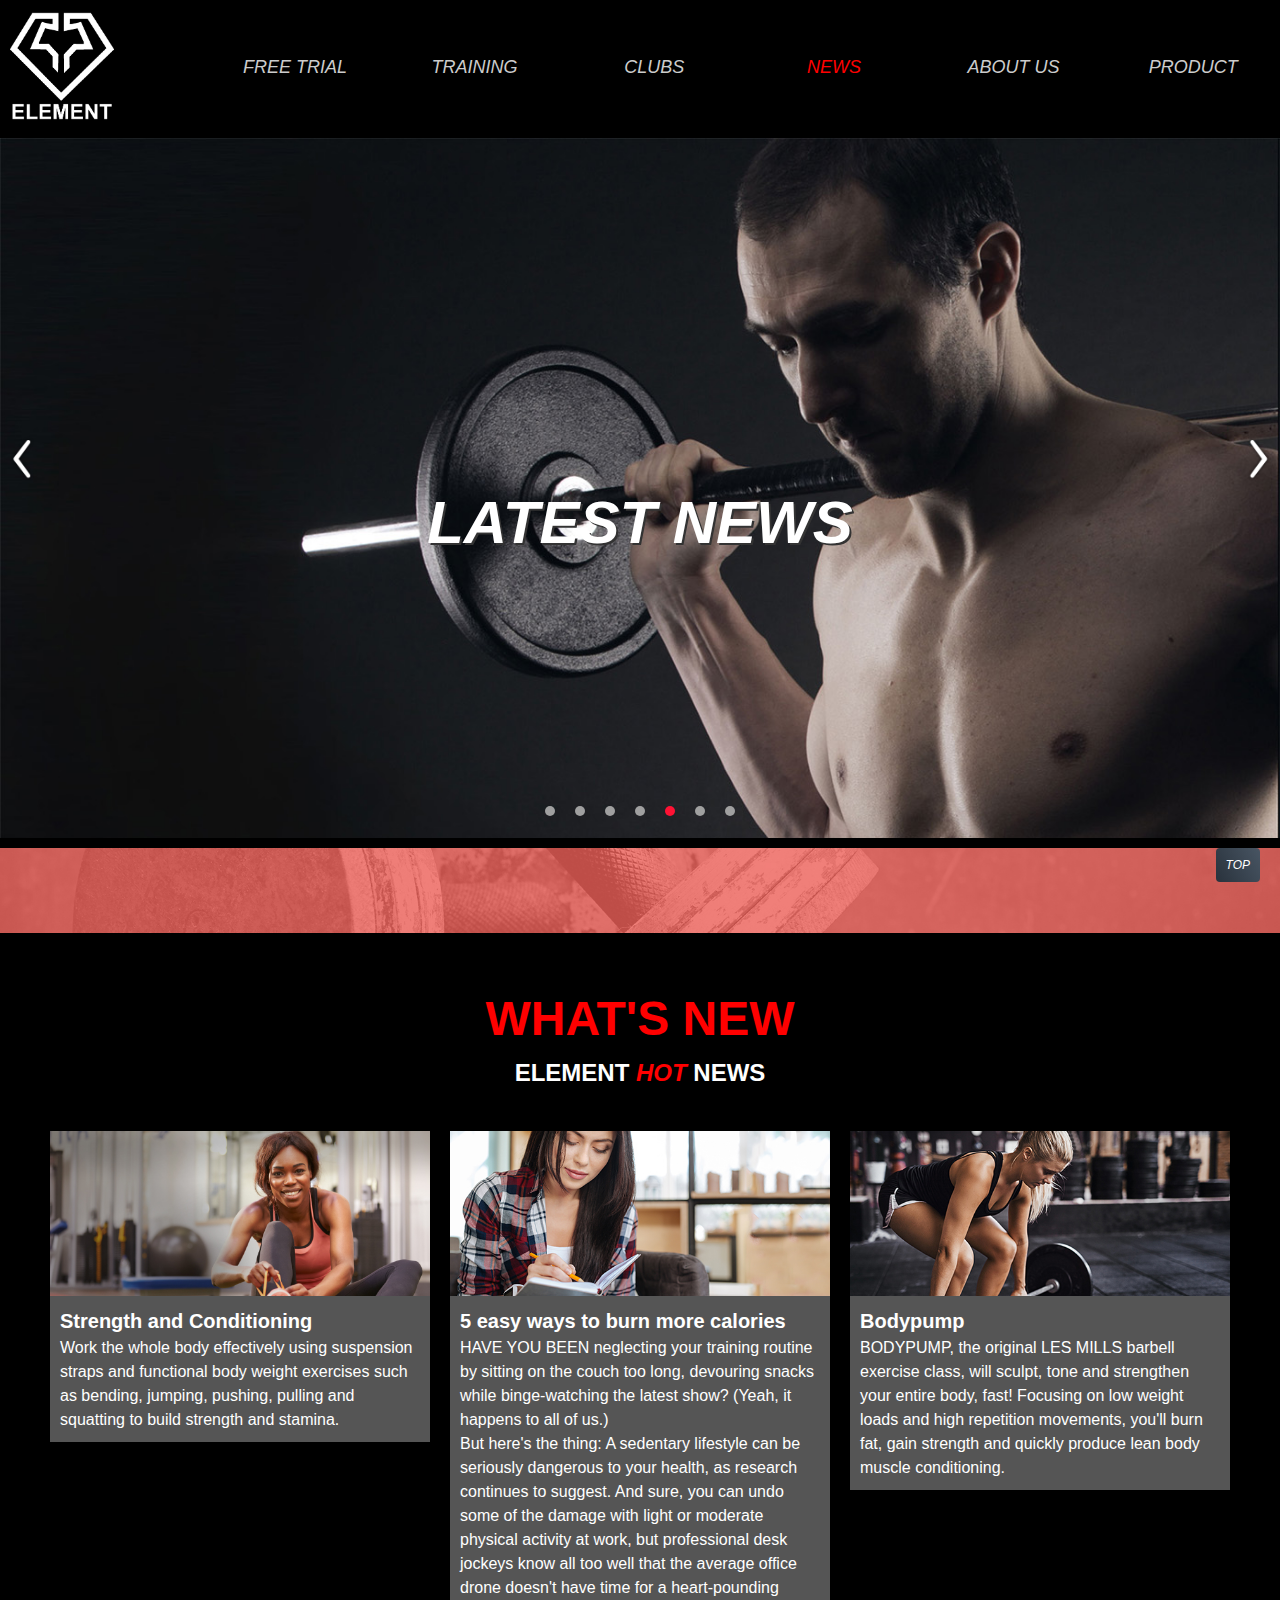
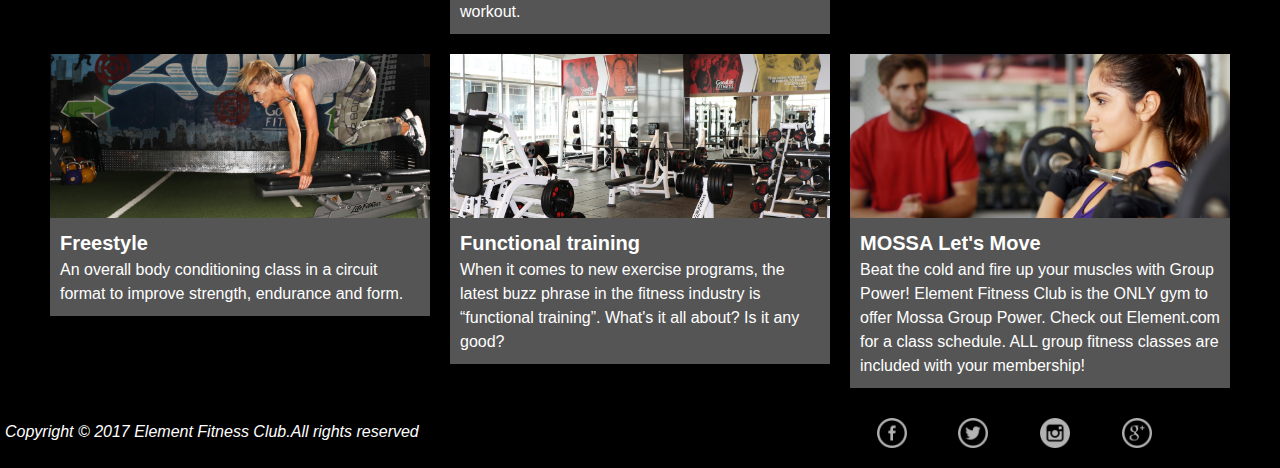
<file: news.html>
<!DOCTYPE html>
<html>
  <head>
    <meta charset="utf-8">
    <title>ELEMENT</title>
    <meta name="viewport" content="width=device-width; initial-scale=1.0; maximum-scale=1.0; user-scalable=0;">
	<link rel="icon" type="image/icon" href="images/logo(b).png">
	<link rel="stylesheet" href="owlcarousel/owl.carousel.css">
	<link rel="stylesheet" href="owlcarousel/owl.theme.default.css">
	<link rel="stylesheet" type="text/css" href="fancybox/jquery.fancybox.css">
	<link rel="stylesheet" type="text/css" href="grid.css">
	<link rel="stylesheet" type="text/css" href="news.css">
	<script src="https://ajax.googleapis.com/ajax/libs/jquery/3.2.1/jquery.min.js"></script>
	<script src="owlcarousel/owl.carousel.js"></script>
	<script src="fancybox/jquery.fancybox.js"></script>
  </head>
  <body>
    	<div class="box"> 




   			<input type="checkbox" id="menu">
 	    	<nav id="header">
	    		<div class="logo grid-767-8">
	    			<a href="index.html">
	    				<img src="images/logo.png" alt="logo">
	    			</a>
	    		</div>
	    		<span>
	    			<a href="freetrial.html">FREE TRIAL
	    			</a>
	    		</span>
	    		<span>
	    			<a href="training.html">TRAINING
	    			</a>
	    		</span>
	    		<span>
	    			<a href="clubs.html">CLUBS
	    			</a>
	    		</span>
	    		<span class="mark">
	    			<a href="news.html">NEWS
	    			</a>
	    		</span>
	    		<span>
	    			<a href="aboutus.html">ABOUT US
	    			</a>
	    		</span>
	    		<span>
	    			<a href="product.html">PRODUCT
	    			</a>
	    		</span>
	    		<div class="burger grid-767-4">
	    			<label for="menu"></label>
	    		</div>
		    	<nav class="sidebar">
			    	<a href="freetrial.html">FREE TRIAL</a>
			    	<a href="training.html">TRAINING</a>
			    	<a href="clubs.html">CLUBS</a>
			    	<a href="news.html">NEWS</a>
			    	<a href="aboutus.html">ABOUT US</a>
			    	<a href="product.html">PRODUCT</a>
	    		</nav>
	    	</nav>








<!-- 	    	<div class="se01">
	    		<h2>
	    			LATEST NEWS
	    		</h2>
	    		<span>
	    			Frank Zane：「Dream more than others think practical. Expect more than others think is possible」
	    		</span>
	    	</div> -->








			<div class="se01 owl-carousel owl-theme">
				<figure class="item">
					<a href="index.html">
						<h2>NO PAIN NO GAIN</h2>
						<img src="images/1.jpg" alt="bgImg">
					</a>
				</figure>
				<figure class="item">
					<a href="freetrial.html">
						<h2>JOIN US TODAY</h2>
						<img src="images/2.jpg" alt="bgImg">
					</a>
				</figure>
				<figure class="item">
					<a href="training.html">
						<h2>KEEP TRAINING</h2>
						<img src="images/3.jpg" alt="bgImg">
					</a>
				</figure>
				<figure class="item">
					<a href="clubs.html">
						<h2>CLUB LOCATIONS</h2>
						<img src="images/4.jpg" alt="bgImg">
					</a>
				</figure>	
				<figure class="item">
					<a href="news.html">
						<h2>LATEST NEWS</h2>
						<img src="images/5.jpg" alt="bgImg">
					</a>
				</figure>
				<figure class="item">
					<a href="aboutus.html">
						<h2>THE STORY OF US</h2>
						<img src="images/6.jpg" alt="bgImg"
						>
					</a>
				</figure>
				<figure class="item">
					<a href="product.html">
						<h2>STORE</h2>
						<img src="images/7.jpg" alt="bgImg">
					</a>
				</figure>
			</div>













			<div class="separated grid-767-12 grid-768-12">
				<h2>NEWS</h2>
			</div>











			<div class="se02">
				<h2>WHAT'S NEW </h2>
				<h3>ELEMENT <span>HOT</span> NEWS</h3>
				<main class="se02-news">
					<article class="se02-news-pages grid-767-12 grid-768-6 grid-992-4">
						<a data-fancybox data-src="#modal1" href="javascript:;">
							<img src="images/news1.jpg" alt="photo">
						</a>
						<h3>Strength and Conditioning</h3>
						<p>
							Work the whole body effectively using suspension straps and functional body weight exercises such as bending, jumping, pushing, pulling and squatting to build strength and stamina.
						</p>
					</article>
					<article style="display: none;" class="hidbox" id="modal1">
						<img src="images/news1.jpg" alt="photo">
					    <h3>Strength and Conditioning</h3>
						<p>
							Work the whole body effectively using suspension straps and functional body weight exercises such as bending, jumping, pushing, pulling and squatting to build strength and stamina.
						</p>
					</article>
					<article class="se02-news-pages grid-767-12 grid-768-6 grid-992-4">
						<a data-fancybox data-src="#modal2" href="javascript:;">
							<img src="images/news2.jpg" alt="photo">
						</a>
						<h3>5 easy ways to burn more calories</h3>
						<p>
							HAVE YOU BEEN neglecting your training routine by sitting on the couch too long, devouring snacks while binge-watching the latest show? (Yeah, it happens to all of us.)
							<br>
							But here's the thing: A sedentary lifestyle can be seriously dangerous to your health, as research continues to suggest. And sure, you can undo some of the damage with light or moderate physical activity at work, but professional desk jockeys know all too well that the average office drone doesn't have time for a heart-pounding workout.
						</p>
					</article>
					<article style="display: none;" class="hidbox" id="modal2">
						<img src="images/news2.jpg" alt="photo">
					    <h3>5 easy ways to burn more calories</h3>
						<p>
							HAVE YOU BEEN neglecting your training routine by sitting on the couch too long, devouring snacks while binge-watching the latest show? (Yeah, it happens to all of us.)
							But here's the thing: A sedentary lifestyle can be seriously dangerous to your health, as research continues to suggest. And sure, you can undo some of the damage with light or moderate physical activity at work, but professional desk jockeys know all too well that the average office drone doesn't have time for a heart-pounding workout.<br>
							1. Shun the elevator: Next time you're at work and need to go to a meeting or grab some food from the cafeteria, take the stairs. If you work on the 20th floor, take the elevator part of the way and walk the rest.<br>
							2. Walk while on conference calls: Don't just sit in your office rolling your eyes when you can be outside stretching your legs with a nice walk. Find a relatively quiet place to walk, and call in from your cell phone. Use a headset with an easy mute button to avoid picking up noise from traffic or wind.<br>
							3. Get off the subway or bus: Ditch your commuting method one stop early and walk the rest of the way. During rush hour, you might even find that you get to your office faster this way.<br>
							4. Get a new best friend: A study found that dog owners are 34% more likely to get enough exercise. In fact, they exercised more overall, in addition to the minutes spent walking their best friends. (An extra payoff? Duke gets a little more exercise, too.)<br>
							5. Watch television on the move: Ride a stationary bike or do exercises instead of sitting on the couch.
						</p>
					</article>
					<article class="se02-news-pages grid-767-12 grid-768-6 grid-992-4">
						<a data-fancybox data-src="#modal3" href="javascript:;">
							<img src="images/news3.jpg" alt="photo">
						</a>
						<h3>Bodypump</h3>
						<p>
							BODYPUMP, the original LES MILLS barbell exercise class, will sculpt, tone and strengthen your entire body, fast! Focusing on low weight loads and high repetition movements, you'll burn fat, gain strength and quickly produce lean body muscle conditioning.
						</p>
					</article>
					<article style="display: none;" class="hidbox" id="modal3">
						<img src="images/news3.jpg" alt="photo">
					    <h3>Bodypump</h3>
						<p>
							BODYPUMP, the original LES MILLS barbell exercise class, will sculpt, tone and strengthen your entire body, fast! Focusing on low weight loads and high repetition movements, you'll burn fat, gain strength and quickly produce lean body muscle conditioning.
						</p>
					</article>
					<article class="se02-news-pages grid-767-12 grid-768-6 grid-992-4">
						<a data-fancybox data-src="#modal4" href="javascript:;">
							<img src="images/news4.jpg" alt="photo">
						</a>
						<h3>Freestyle</h3>
						<p>
							An overall body conditioning class in a circuit format to improve strength, endurance and form.
						</p>
					</article>
					<article style="display: none;" class="hidbox" id="modal4">
						<img src="images/news4.jpg" alt="photo">
					    <h3>Freestyle</h3>
						<p>
							An overall body conditioning class in a circuit format to improve strength, endurance and form.
						</p>
					</article>
					<article class="se02-news-pages grid-767-12 grid-768-6 grid-992-4">
						<a data-fancybox data-src="#modal5" href="javascript:;">
							<img src="images/news5.jpg" alt="photo">
						</a>
						<h3>Functional training</h3>
						<p>
							When it comes to new exercise programs, the latest buzz phrase in the fitness industry is “functional training”. What's it all about? Is it any good?
						</p>
					</article>
					<article style="display: none;" class="hidbox" id="modal5">
						<img src="images/news5.jpg" alt="photo">
					    <h3>Functional training</h3>
						<p>
							When it comes to new exercise programs, the latest buzz phrase in the fitness industry is “functional training”. What's it all about? Is it any good?
							<br>
							Functional Training. What is it?
							The key to functional exercise is teaching the muscles to work together rather than isolating them to work independently, much like you would in everyday life.
							<br>
							Functional training includes exercises that will help improve your strength, mobility and stability for everyday life. A great example of a functional exercise is a Deadlift; as this execise will help increase your core, lower back and leg strength which has a crossover to your everyday life such as picking up heavy shopping bags or young children.
							<br>
							When you think of traditional weight training you tend to focus on isolating muscle with machines, training programs that isolate muscle groups such as a the usual body part weight training split, chest one day, arms another or exercises that use just a single joint like the bicep curl.
							<br>
							While these styles of training have their place, functional training proves to be efficient by incorporating exercises which use multiple joints and working together to complete the exercise. These exercises will also incorporate a range of different movement patterns. 
							<br>
							In a nutshell our definition of Functional Training is all aobut teaching all our muscles to work together in real life positions and situations.
							<br>
							So we think this type of training definetely fine in our gym long term and it is here to stay. When performed under the correct guidance and at the correct intensities it is sustainable form of effective training. 
							<br>
							We recommend 3 Functional Strength sessions per week, along with other forms of cross training ie Cardio, Core, Mobility. For this reason we have developed the Platinum Club which allows us to deliver functional training sessions which include a variety of exercises that work on flexibility, core, balance, strength and power, focusing on multiple movement planes. These sessions along with the Group Exercise roster provides options for you for every fitness need or goal.
						</p>
					</article>
					<article class="se02-news-pages grid-767-12 grid-768-6 grid-992-4">
						<a data-fancybox data-src="#modal6" href="javascript:;">
							<img src="images/news6.jpg" alt="photo">
						</a>
						<h3>MOSSA Let's Move</h3>
						<p>
							Beat the cold and fire up your muscles with Group Power! Element Fitness Club is the ONLY gym to offer Mossa Group Power. Check out Element.com for a class schedule. ALL group fitness classes are included with your membership!
						</p>
					</article>
					<article style="display: none;" class="hidbox" id="modal6">
						<img src="images/news6.jpg" alt="photo">
					    <h3>MOSSA Let's Move</h3>
						<p>
							Beat the cold and fire up your muscles with Group Power! Element Fitness Club is the ONLY gym to offer Mossa Group Power. Check out Element.com for a class schedule. ALL group fitness classes are included with your membership!
						</p>
					</article>
				</main>
			</div>















			<footer class="footer grid-1200-12">
				<span class="footer-txt grid-767-12 grid-768-6">
					Copyright © 2017 Element Fitness Club.All rights reserved
				</span>
				<div class="footer-icon grid-767-12 grid-768-6">
					<a href="#">
						<img src="images/icon (1).png">
					</a>
					<a href="#">
						<img src="images/icon (2).png">
					</a>
					<a href="#">
						<img src="images/icon (3).png">
					</a>
					<a href="#">
						<img src="images/icon (4).png">
					</a>
				</div>
				<ul>
					<li>
						<a href="#" class="go_top">
							TOP
						</a>
					</li>
				</ul>
						
				
			</footer>


<!-- fancybox -->
<script>
	$().fancybox({
	  selector : '[data-fancybox="images"]',
	  loop     : true,
	});
</script>
<!-- 幻燈片 -->
<script>
		$('.owl-carousel').owlCarousel({
		    loop:true,
		    items:1,
		    nav:true,
		    autoplay:true,
    		autoplayTimeout:3000,
    		startPosition:4
		})
</script>
<!-- GO TOP -->
<script type="text/javascript">
	$(function(){
		$('a.go_top').click(function(){
			var $body = (window.opera) ? (document.compatMode == "CSS1Compat" ? $('html') : $('body')) : $('html,body');
			$body.animate({
				scrollTop: 0
			}, 800);

			return false;
		});
	});
</script>
<!-- 滾動失效 -->
<script>
	  function lock_scroll(){
		  var scrollPosition = [
		    self.pageXOffset || document.documentElement.scrollLeft || document.body.scrollLeft,
		    self.pageYOffset || document.documentElement.scrollTop  || document.body.scrollTop
		  ];
		  var body = jQuery('body');
		  body.data('scroll-position', scrollPosition);
		  body.data('previous-overflow', body.css('overflow'));
		  body.css('overflow', 'hidden');
		  window.scrollTo(scrollPosition[0], scrollPosition[1]);
		  //it would make more sense to apply this to body,
		  //but IE7 won't have that.
	  }
	  function unlock_scroll(){
	  	  var body = jQuery('body');
		  var scrollPosition = body.data('scroll-position');
		  body.css('overflow', body.data('previous-overflow'));
		  window.scrollTo(scrollPosition[0], scrollPosition[1])
	  }
	  $(document).ready(function(){
	  		 $("#menu").click(function(){
	  		 	if($("#menu").prop("checked")==true){
	  		 		lock_scroll();
	  		 	}
	  		 	else{
	  		 		unlock_scroll();
	  		 	}
             });
	  });
</script>

    	</div>
  </body>
</html>
</file>
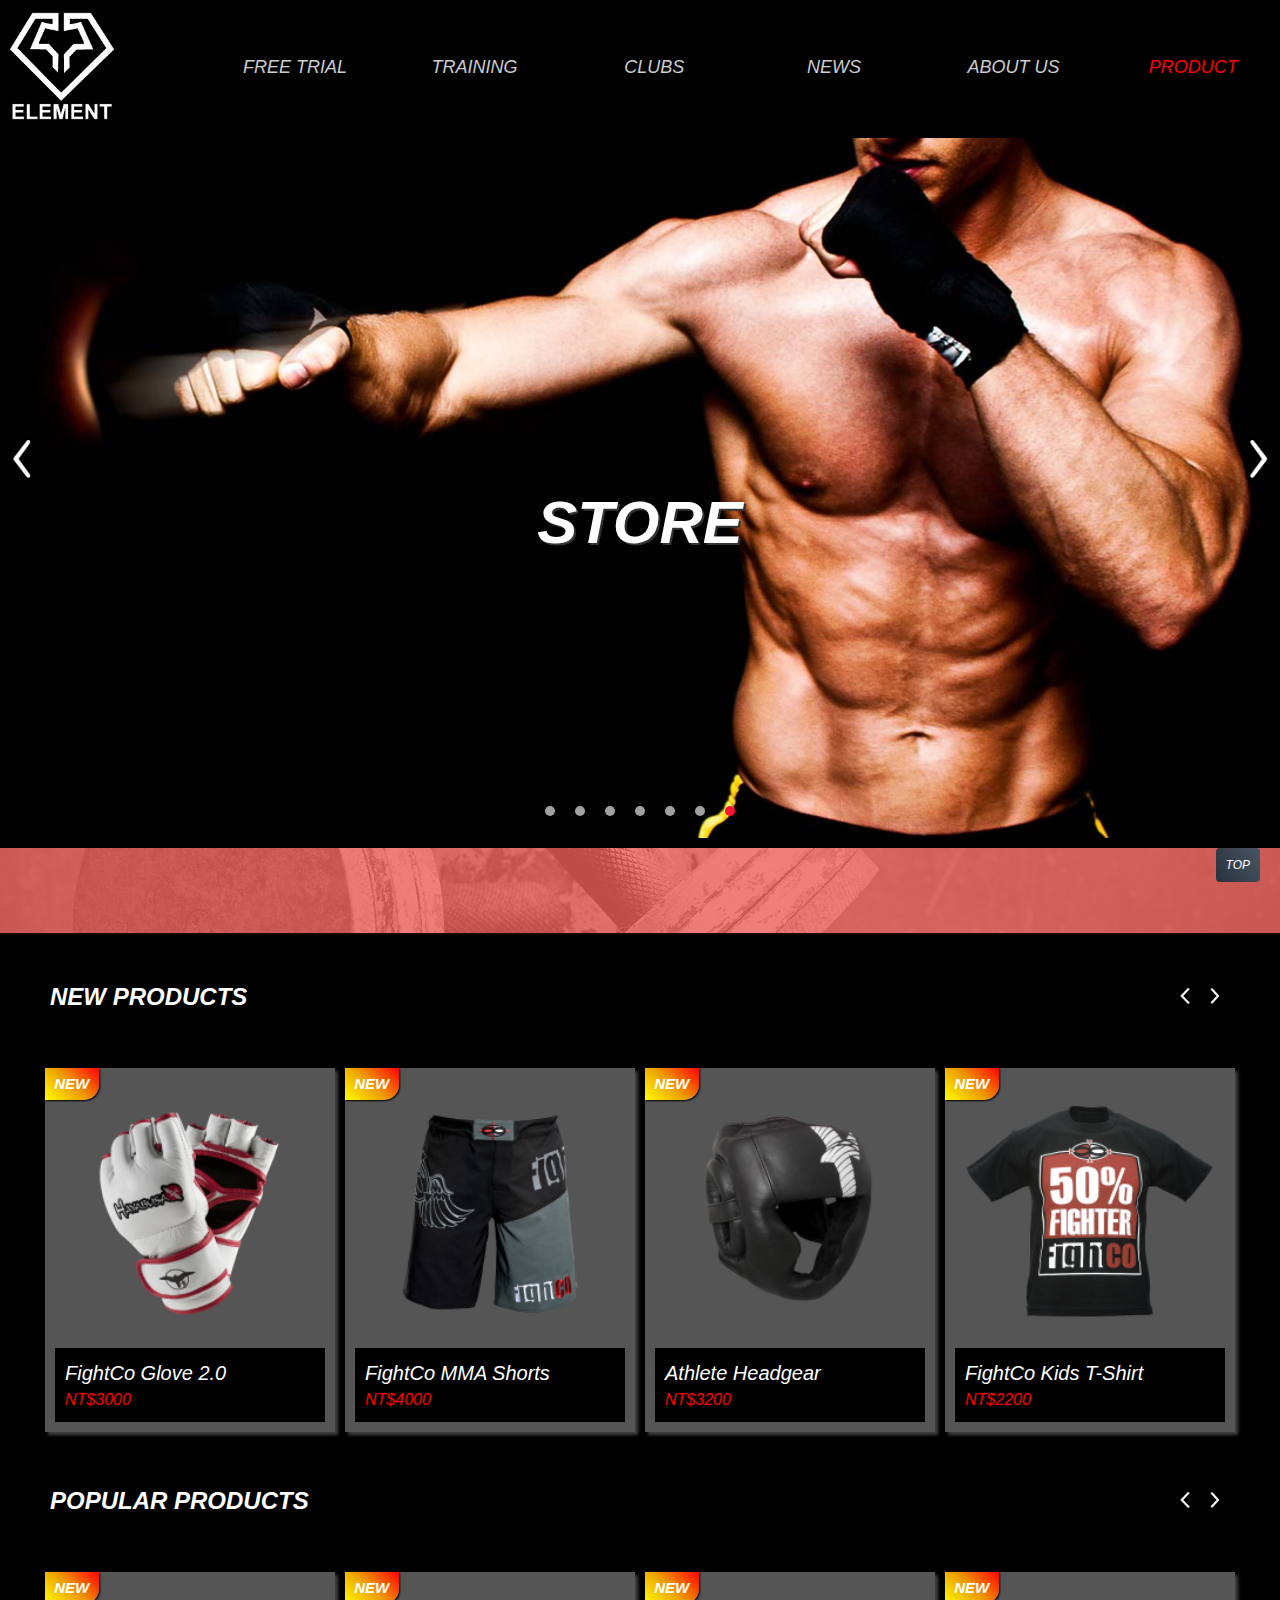
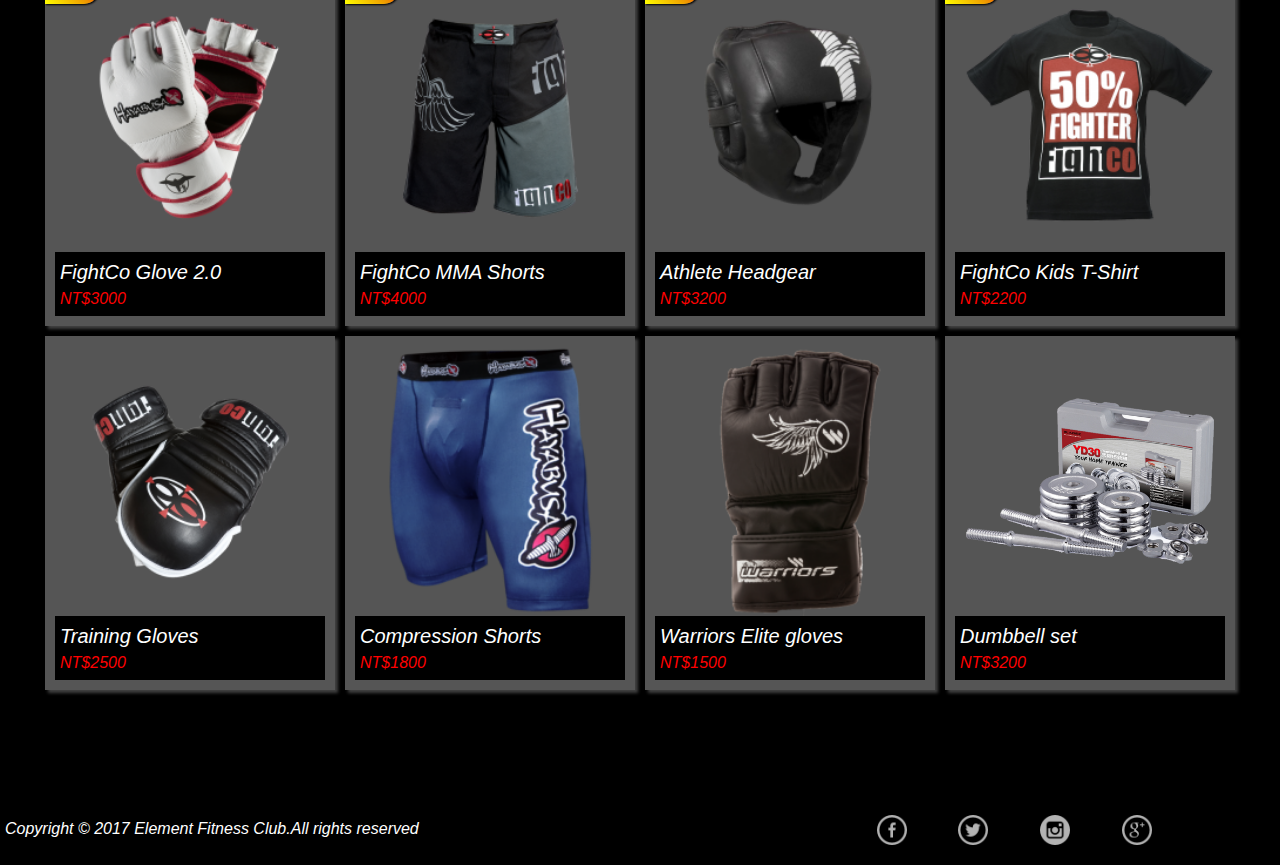
<file: product.html>
<!DOCTYPE html>
<html>
  <head>
    <meta charset="utf-8">
    <title>ELEMENT</title>
    <meta name="viewport" content="width=device-width; initial-scale=1.0; maximum-scale=1.0; user-scalable=0;">
	<link rel="icon" type="image/icon" href="images/logo(b).png">
	<link rel="stylesheet" href="owlcarousel/owl.carousel.css">
	<link rel="stylesheet" href="owlcarousel/owl.theme.default.css">
	<link rel="stylesheet" type="text/css" href="grid.css">
	<link rel="stylesheet" type="text/css" href="product.css">
	<script src="https://ajax.googleapis.com/ajax/libs/jquery/3.2.1/jquery.min.js"></script>
	<script src="owlcarousel/owl.carousel.js"></script>
  </head>
  <body>
    	<div class="box"> 



   			<input type="checkbox" id="menu">
 	    	<nav id="header">
	    		<div class="logo grid-767-8">
	    			<a href="index.html">
	    				<img src="images/logo.png" alt="logo">
	    			</a>
	    		</div>
	    		<span>
	    			<a href="freetrial.html">FREE TRIAL
	    			</a>
	    		</span>
	    		<span>
	    			<a href="training.html">TRAINING
	    			</a>
	    		</span>
	    		<span>
	    			<a href="clubs.html">CLUBS
	    			</a>
	    		</span>
	    		<span>
	    			<a href="news.html">NEWS
	    			</a>
	    		</span>
	    		<span>
	    			<a href="aboutus.html">ABOUT US
	    			</a>
	    		</span>
	    		<span class="mark">
	    			<a href="product.html">PRODUCT
	    			</a>
	    		</span>
	    		<div class="burger grid-767-4">
	    			<label for="menu"></label>
	    		</div>
		    	<nav class="sidebar">
			    	<a href="freetrial.html">FREE TRIAL</a>
			    	<a href="training.html">TRAINING</a>
			    	<a href="clubs.html">CLUBS</a>
			    	<a href="news.html">NEWS</a>
			    	<a href="aboutus.html">ABOUT US</a>
			    	<a href="product.html">PRODUCT</a>
	    		</nav>
	    	</nav>







			<div class="se01 owl-carousel owl-theme">
				<figure class="item">
					<a href="index.html">
						<h2>NO PAIN NO GAIN</h2>
						<img src="images/1.jpg" alt="bgImg">
					</a>
				</figure>
				<figure class="item">
					<a href="freetrial.html">
						<h2>JOIN US TODAY</h2>
						<img src="images/2.jpg" alt="bgImg">
					</a>
				</figure>
				<figure class="item">
					<a href="training.html">
						<h2>KEEP TRAINING</h2>
						<img src="images/3.jpg" alt="bgImg">
					</a>
				</figure>
				<figure class="item">
					<a href="clubs.html">
						<h2>CLUB LOCATIONS</h2>
						<img src="images/4.jpg" alt="bgImg">
					</a>
				</figure>	
				<figure class="item">
					<a href="news.html">
						<h2>LATEST NEWS</h2>
						<img src="images/5.jpg" alt="bgImg">
					</a>
				</figure>
				<figure class="item">
					<a href="aboutus.html">
						<h2>THE STORY OF US</h2>
						<img src="images/6.jpg" alt="bgImg"
						>
					</a>
				</figure>
				<figure class="item">
					<a href="product.html">
						<h2>STORE</h2>
						<img src="images/7.jpg" alt="bgImg">
					</a>
				</figure>
			</div>


			






			<div class="separated grid-767-12 grid-768-12">
				<h2>PRODUCT</h2>
			</div>




			








			<div class="se02">
				<section class="se02-title">
					<h2>
						NEW PRODUCTS
					</h2>
					<figure class="pro-arrow">
						<img src="images/arrow_right_white.png">
						<img src="images/arrow_left_white.png">
					</figure>
				</section>

				<div class="se02-product">
					<figure class="se02-product-photo">
						<a href="#">
							<img src="images/product (1).png" alt="productImg">
						</a>	
					</figure>

					<figcaption class="se02-product-detail">
						<div class="se02-product-info">
							<a href="#">
								FightCo Glove 2.0
							</a>
						</div>
						<div class="se02-product-price">
							<span>NT$3000</span>
						</div>
					</figcaption>
				</div>

				<div class="se02-product">
					<figure class="se02-product-photo">
						<a href="#">
							<img src="images/product (2).png" alt="productImg">
						</a>	
					</figure>
					<figcaption class="se02-product-detail">
						<div class="se02-product-info">
							<a href="#">
								FightCo MMA Shorts
							</a>
						</div>
						<div class="se02-product-price">
							<span>NT$4000</span>
						</div>
					</figcaption>
				</div>

				<div class="se02-product">
					<figure class="se02-product-photo">
						<a href="#">
							<img src="images/product (3).png" alt="productImg">
						</a>	
					</figure>
					<figcaption class="se02-product-detail">
						<div class="se02-product-info">
							<a href="#">
								Athlete Headgear
							</a>
						</div>
						<div class="se02-product-price">
							<span>NT$3200</span>
						</div>
					</figcaption>
				</div>

				<div class="se02-product">
					<figure class="se02-product-photo">
						<a href="#">
							<img src="images/product (4).png" alt="productImg">
						</a>	
					</figure>
					<figcaption class="se02-product-detail">
						<div class="se02-product-info">
							<a href="#">
								FightCo Kids T-Shirt
							</a>
						</div>
						<div class="se02-product-price">
							<span>NT$2200</span>
						</div>
					</figcaption>
				</div>
			</div>

			


















			<div class="se03">
				<section class="se03-title">
					<h2>
						POPULAR PRODUCTS
					</h2>
					<figure class="pro-arrow">
						<img src="images/arrow_right_white.png">
						<img src="images/arrow_left_white.png">
					</figure>
				</section>
				<div class="se03-product">
					<figure class="se03-product-photo">
						<a href="#">
							<img src="images/product (1).png" alt="productImg">
						</a>	
					</figure>
					<figcaption class="se03-product-detail">
						<div class="se03-product-info">
							<a href="#">
								FightCo Glove 2.0
							</a>
						</div>
						<div class="se03-product-price">
							<span>NT$3000</span>
						</div>
					</figcaption>
				</div>
				<div class="se03-product">
					<figure class="se03-product-photo">
						<a href="#">
							<img src="images/product (2).png" alt="productImg">
						</a>	
					</figure>
					<figcaption class="se03-product-detail">
						<div class="se03-product-info">
							<a href="#">
								FightCo MMA Shorts
							</a>
						</div>
						<div class="se03-product-price">
							<span>NT$4000</span>
						</div>
					</figcaption>
				</div>
				<div class="se03-product">
					<figure class="se03-product-photo">
						<a href="#">
							<img src="images/product (3).png" alt="productImg">
						</a>	
					</figure>
					<figcaption class="se03-product-detail">
						<div class="se03-product-info">
							<a href="#">
								Athlete Headgear
							</a>
						</div>
						<div class="se03-product-price">
							<span>NT$3200</span>
						</div>
					</figcaption>
				</div>
				<div class="se03-product">
					<figure class="se03-product-photo">
						<a href="#">
							<img src="images/product (4).png" alt="productImg">
						</a>	
					</figure>
					<figcaption class="se03-product-detail">
						<div class="se03-product-info">
							<a href="#">
								FightCo Kids T-Shirt
							</a>
						</div>
						<div class="se03-product-price">
							<span>NT$2200</span>
						</div>
					</figcaption>
				</div>
				<div class="se03-product">
					<figure class="se03-product-photo">
						<a href="#">
							<img src="images/product (5).png" alt="productImg">
						</a>	
					</figure>
					<figcaption class="se03-product-detail">
						<div class="se03-product-info">
							<a href="#">
								Training Gloves
							</a>
						</div>
						<div class="se03-product-price">
							<span>NT$2500</span>
						</div>
					</figcaption>
				</div>
				<div class="se03-product">
					<figure class="se03-product-photo">
						<a href="#">
							<img src="images/product (6).png" alt="productImg">
						</a>	
					</figure>
					<figcaption class="se03-product-detail">
						<div class="se03-product-info">
							<a href="#">
								Compression Shorts
							</a>
						</div>
						<div class="se03-product-price">
							<span>NT$1800</span>
						</div>
					</figcaption>
				</div>
				<div class="se03-product">
					<figure class="se03-product-photo">
						<a href="#">
							<img src="images/product (7).png" alt="productImg">
						</a>	
					</figure>
					<figcaption class="se03-product-detail">
						<div class="se03-product-info">
							<a href="#">
								Warriors Elite gloves
							</a>
						</div>
						<div class="se03-product-price">
							<span>NT$1500</span>
						</div>
					</figcaption>
				</div>
				<div class="se03-product">
					<figure class="se03-product-photo">
						<a href="#">
							<img src="images/product(8).png" alt="productImg">
						</a>	
					</figure>
					<figcaption class="se03-product-detail">
						<div class="se03-product-info">
							<a href="#">
								Dumbbell set
							</a>
						</div>
						<div class="se03-product-price">
							<span>NT$3200</span>
						</div>
					</figcaption>
				</div>
			</div>











			<footer class="footer grid-1200-12">
				<span class="footer-txt grid-767-12 grid-768-6">
					Copyright © 2017 Element Fitness Club.All rights reserved
				</span>
				<div class="footer-icon grid-767-12 grid-768-6">
					<a href="#">
						<img src="images/icon (1).png">
					</a>
					<a href="#">
						<img src="images/icon (2).png">
					</a>
					<a href="#">
						<img src="images/icon (3).png">
					</a>
					<a href="#">
						<img src="images/icon (4).png">
					</a>
				</div>
				<ul>
					<li>
						<a href="#" class="go_top">
							TOP
						</a>
					</li>
				</ul>
						
				
			</footer>

<!-- 幻燈片 -->
<script>
		$('.owl-carousel').owlCarousel({
		    loop:true,
		    items:1,
		    nav:true,
		    autoplay:true,
    		autoplayTimeout:3000,
    		startPosition:6
		})
</script>
<!-- GO TOP -->
<script type="text/javascript">
	$(function(){
		$('a.go_top').click(function(){
			var $body = (window.opera) ? (document.compatMode == "CSS1Compat" ? $('html') : $('body')) : $('html,body');
			$body.animate({
				scrollTop: 0
			}, 800);

			return false;
		});
	});
</script>
<!-- 滾動失效 -->
<script>
	  function lock_scroll(){
		  var scrollPosition = [
		    self.pageXOffset || document.documentElement.scrollLeft || document.body.scrollLeft,
		    self.pageYOffset || document.documentElement.scrollTop  || document.body.scrollTop
		  ];
		  var body = jQuery('body');
		  body.data('scroll-position', scrollPosition);
		  body.data('previous-overflow', body.css('overflow'));
		  body.css('overflow', 'hidden');
		  window.scrollTo(scrollPosition[0], scrollPosition[1]);
		  //it would make more sense to apply this to body,
		  //but IE7 won't have that.
	  }
	  function unlock_scroll(){
	  	  var body = jQuery('body');
		  var scrollPosition = body.data('scroll-position');
		  body.css('overflow', body.data('previous-overflow'));
		  window.scrollTo(scrollPosition[0], scrollPosition[1])
	  }
	  $(document).ready(function(){
	  		 $("#menu").click(function(){
	  		 	if($("#menu").prop("checked")==true){
	  		 		lock_scroll();
	  		 	}
	  		 	else{
	  		 		unlock_scroll();
	  		 	}
             });
	  });
</script>
    	</div>
  </body>
</html>
</file>
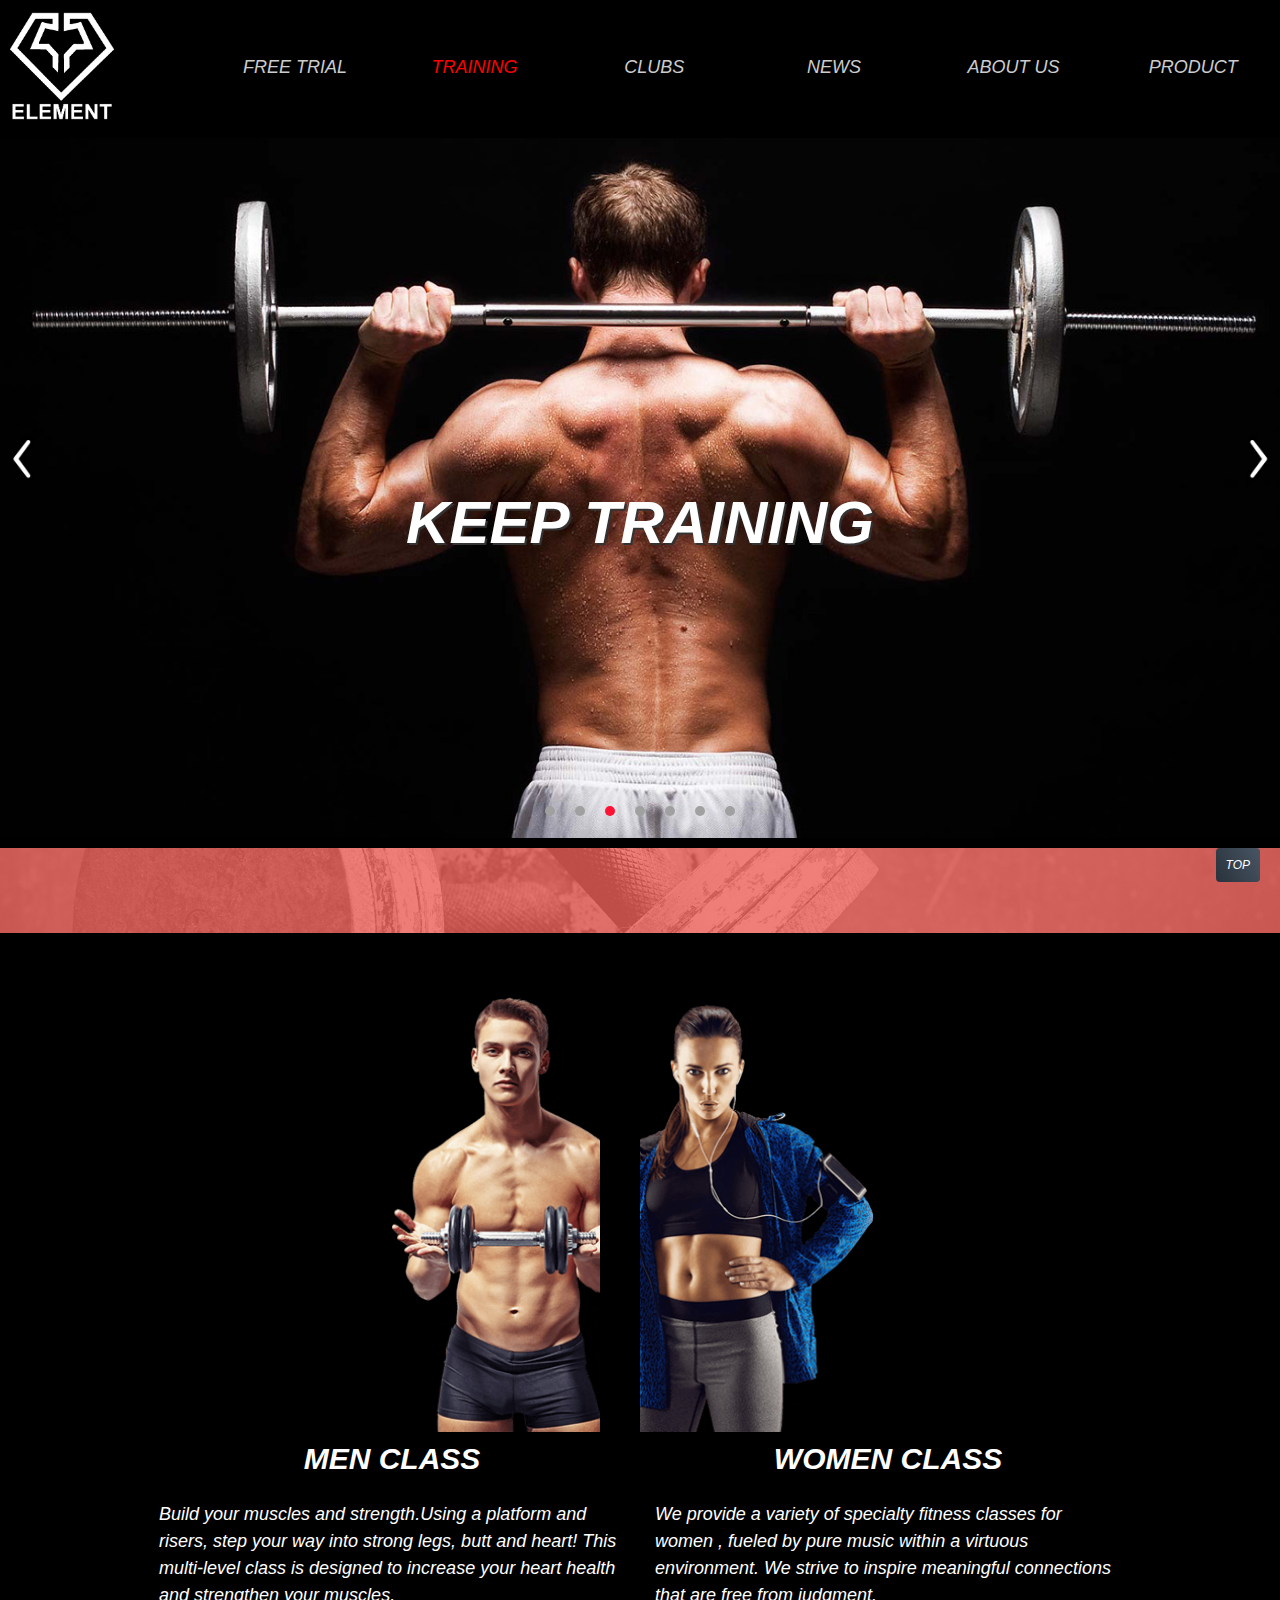
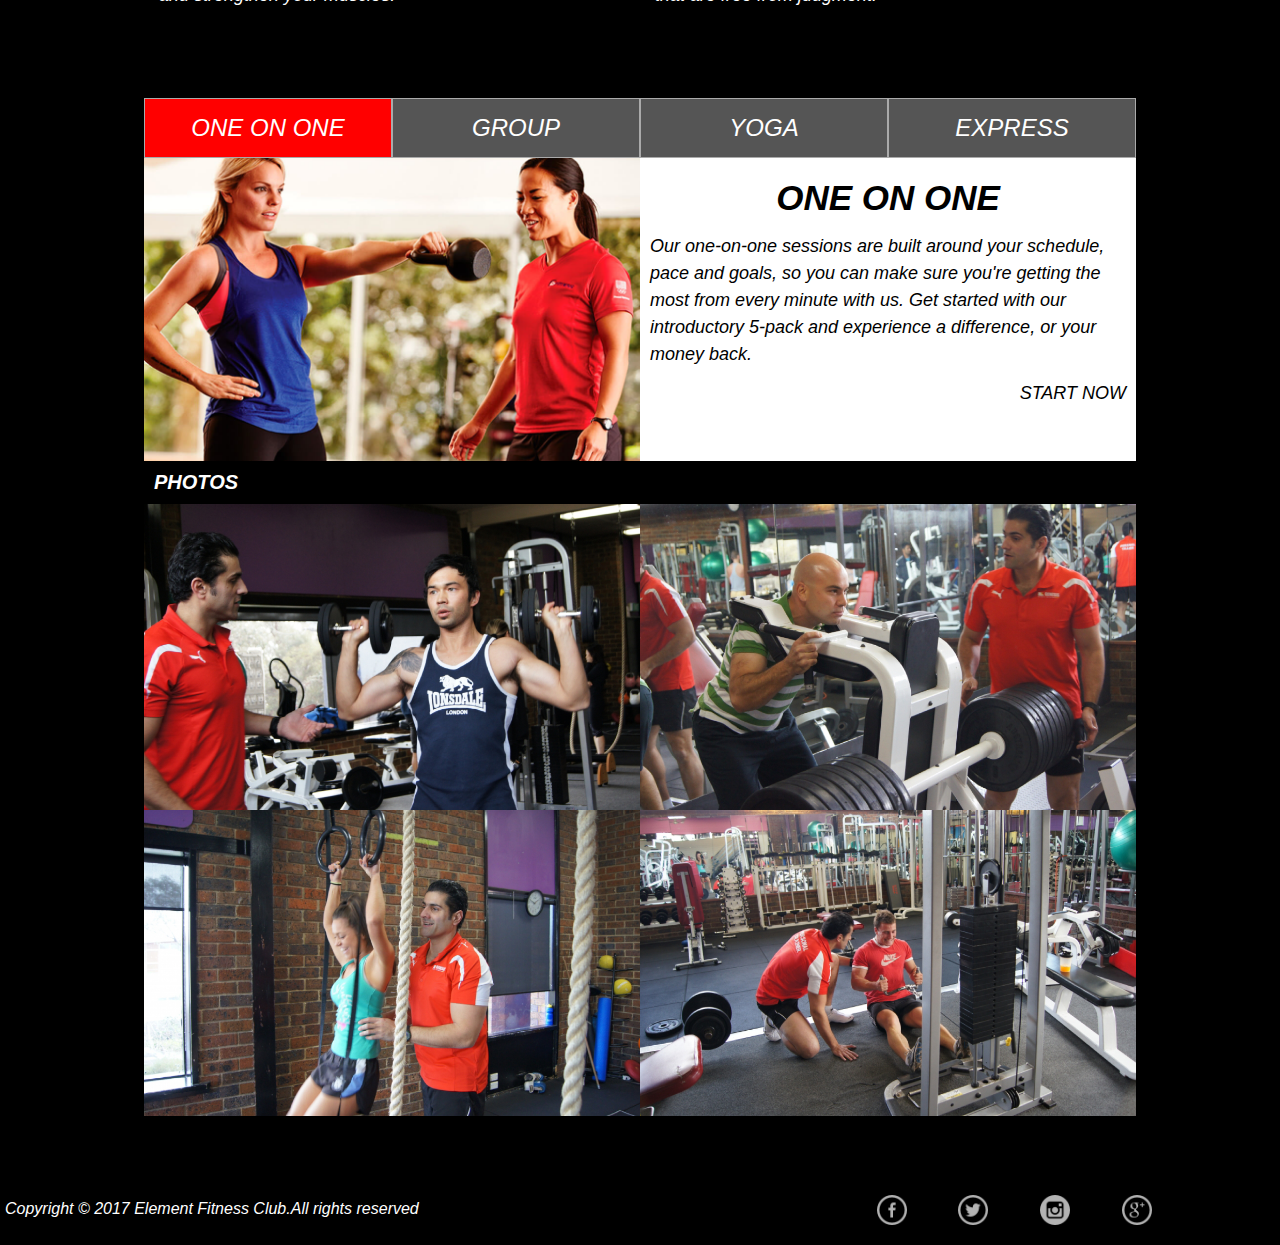
<file: training.html>
<!DOCTYPE html>
<html>
  <head>
    <meta charset="utf-8">
    <title>ELEMENT</title>
    <meta name="viewport" content="width=device-width; initial-scale=1.0; maximum-scale=1.0; user-scalable=0;">
	<link rel="icon" type="image/icon" href="images/logo(b).png">
	<link rel="stylesheet" href="owlcarousel/owl.carousel.css">
	<link rel="stylesheet" href="owlcarousel/owl.theme.default.css">
	<link rel="stylesheet" type="text/css" href="fancybox/jquery.fancybox.css">
	<link rel="stylesheet" type="text/css" href="grid.css">
	<link rel="stylesheet" type="text/css" href="training.css">
	<script src="https://ajax.googleapis.com/ajax/libs/jquery/3.2.1/jquery.min.js"></script>
	<script src="owlcarousel/owl.carousel.js"></script>
	<script src="fancybox/jquery.fancybox.js"></script>
  </head>
    <body>


    	<div class="box"> 


   			<input type="checkbox" id="menu">
 	    	<nav id="header">
	    		<div class="logo grid-767-8">
	    			<a href="index.html">
	    				<img src="images/logo.png" alt="logo">
	    			</a>
	    		</div>
	    		<span>
	    			<a href="freetrial.html">FREE TRIAL
	    			</a>
	    		</span>
	    		<span class="mark">
	    			<a href="training.html">TRAINING
	    			</a>
	    		</span>
	    		<span>
	    			<a href="clubs.html">CLUBS
	    			</a>
	    		</span>
	    		<span>
	    			<a href="news.html">NEWS
	    			</a>
	    		</span>
	    		<span>
	    			<a href="aboutus.html">ABOUT US
	    			</a>
	    		</span>
	    		<span>
	    			<a href="product.html">PRODUCT
	    			</a>
	    		</span>
	    		<div class="burger grid-767-4">
	    			<label for="menu"></label>
	    		</div>
		    	<nav class="sidebar">
			    	<a href="freetrial.html">FREE TRIAL</a>
			    	<a href="training.html">TRAINING</a>
			    	<a href="clubs.html">CLUBS</a>
			    	<a href="news.html">NEWS</a>
			    	<a href="aboutus.html">ABOUT US</a>
			    	<a href="product.html">PRODUCT</a>
	    		</nav>
	    	</nav>











			<div class="se01 owl-carousel owl-theme">
				<figure class="item">
					<a href="index.html">
						<h2>NO PAIN NO GAIN</h2>
						<img src="images/1.jpg" alt="bgImg">
					</a>
				</figure>
				<figure class="item">
					<a href="freetrial.html">
						<h2>JOIN US TODAY</h2>
						<img src="images/2.jpg" alt="bgImg">
					</a>
				</figure>
				<figure class="item">
					<a href="training.html">
						<h2>KEEP TRAINING</h2>
						<img src="images/3.jpg" alt="bgImg">
					</a>
				</figure>
				<figure class="item">
					<a href="clubs.html">
						<h2>CLUB LOCATIONS</h2>
						<img src="images/4.jpg" alt="bgImg">
					</a>
				</figure>	
				<figure class="item">
					<a href="news.html">
						<h2>LATEST NEWS</h2>
						<img src="images/5.jpg" alt="bgImg">
					</a>
				</figure>
				<figure class="item">
					<a href="aboutus.html">
						<h2>THE STORY OF US</h2>
						<img src="images/6.jpg" alt="bgImg"
						>
					</a>
				</figure>
				<figure class="item">
					<a href="product.html">
						<h2>STORE</h2>
						<img src="images/7.jpg" alt="bgImg">
					</a>
				</figure>
			</div>


			






			<div class="separated grid-767-12 grid-768-12">
				<h2>TRAINING</h2>
			</div>










			<div class="se02">
				<figure class="se02-left  grid-767-12 grid-768-6">					
					<a href="#">
						<img src="images/p_left.png" alt="photo">
					</a>
					<h2>MEN CLASS</h2>
					<p>
						Build your muscles and strength.Using a platform and risers, step your way into strong legs, butt and heart! This multi-level class is designed to increase your heart health and strengthen your muscles.
					</p>
				</figure>
				<figure class="se02-right  grid-767-12 grid-768-6">					
					<a href="#">
						<img src="images/p_right.png" alt="photo">
					</a>
					<h2>WOMEN CLASS</h2>
					<p>
						We provide a variety of specialty fitness classes for women , fueled by pure music within a virtuous environment. We strive to inspire meaningful connections that are free from judgment.
				</figure>
			</div>


			






			




			<div class="se03  grid-767-12 grid-768-12">
				<button class="tablink" onclick="openCity('ONE-ON-ONE', this, 'red')" id="defaultOpen">ONE ON ONE</button>
				<button class="tablink" onclick="openCity('GROUP', this, 'red')">GROUP</button>
				<button class="tablink" onclick="openCity('YOGA', this, 'red')">YOGA</button>
				<button class="tablink" onclick="openCity('EXPRESS', this, 'red')">EXPRESS</button>


				<main id="ONE-ON-ONE" class="tabcontent">
				  <figure class="se03-left  grid-767-12  grid-768-12 grid-992-6">
				  	<a href="#">
				  		<img src="images/quadrant2-2.jpg">
				  	</a>
				  </figure>
				  <article class="se03-right  grid-767-12 grid-768-12 grid-992-6">
					  <h3>ONE ON ONE</h3>
					  <p>Our one-on-one sessions are built around your schedule, pace and goals, so you can make sure you're getting the most from every minute with us. Get started with our introductory 5-pack and experience a difference, or your money back.</p>
					  <a href="#">START NOW</a>
				  </article>
				  <div class="se04">
					  <h2>PHOTOS</h2>
					  <div class="se04-two">
					  	  <figure class="se04-photo">
					  	  	  <a href="images/class1.JPG" data-fancybox="images_1">
								    <img src="images/class1.JPG" alt="photo"/>
							  </a>
						  </figure>
						  <figure class="se04-photo">
					  	  	  <a href="images/class2.JPG" data-fancybox="images_1">
								    <img src="images/class2.JPG" alt="photo"/>
							  </a>
						  </figure>
					  </div>
					  <div class="se04-two">
						  <figure class="se04-photo">
					  	  	  <a href="images/class3.JPG" data-fancybox="images_1">
								    <img src="images/class3.JPG" alt="photo"/>
							  </a>
						  </figure>
						  <figure class="se04-photo">
					  	  	  <a href="images/class4.JPG" data-fancybox="images_1">
								    <img src="images/class4.JPG" alt="photo"/>
							  </a>
						  </figure>
					  </div>
				  </div>
				</main>

				<main id="GROUP" class="tabcontent">
				  <figure class="se03-left  grid-767-12 grid-768-12 grid-992-6">
				  	<a href="#">	
				  		<img src="images/quadrant1-1.jpg">
				  	</a>
				  </figure>
				  <article class="se03-right  grid-767-12 grid-768-12 grid-992-6">
					  <h3>GROUP</h3>
				  	  <p>Succeed as a team with our small group training program, Training Club 24™, featuring world-class workouts, inspiring coaches and a like-minded crew to cheer you on.

					  Group training offered in select locations. Formats may vary by club.</p>
				  	  <a href="#">START NOW</a>
				  </article>
				  <div class="se04">
					  <h2>PHOTOS</h2>
					  <div class="se04-two">
					  	  <figure class="se04-photo">
					  	  	  <a href="images/class5.jpg" data-fancybox="images_2">
								    <img src="images/class5.jpg" alt="photo"/>
							  </a>
						  </figure>
						  <figure class="se04-photo">
					  	  	  <a href="images/class6.jpg" data-fancybox="images_2">
								    <img src="images/class6.jpg" alt="photo"/>
							  </a>
						  </figure>
					  </div>
					  <div class="se04-two">
						  <figure class="se04-photo">
					  	  	  <a href="images/class7.jpg" data-fancybox="images_2">
								    <img src="images/class7.jpg" alt="photo"/>
							  </a>
						  </figure>
						  <figure class="se04-photo">
					  	  	  <a href="images/class8.jpg" data-fancybox="images_2">
								    <img src="images/class8.jpg" alt="photo"/>
							  </a>
						  </figure>
					  </div>
				  </div>
				</main>

				<main id="YOGA" class="tabcontent">
				  <figure class="se03-left  grid-767-12 grid-768-12 grid-992-6">
				  	<a href="#">
				  		<img src="images/quadrant3-3.jpg">
				  	</a>
				  </figure>
				  <article class="se03-right  grid-767-12 grid-768-12 grid-992-6">
					  <h3>YOGA</h3>
				  		<p>Yoga teachers, there so many ways to sequence a class. Here's your primer, complete with 9 sample sequences, each with a different target.</p>
				  		<a href="#">START NOW</a>
				  </article>
				  <div class="se04">
					  <h2>PHOTOS</h2>
					  <div class="se04-two">
					  	  <figure class="se04-photo">
					  	  	  <a href="images/class9.jpg" data-fancybox="images_3">
								    <img src="images/class9.jpg" alt="photo"/>
							  </a>
						  </figure>
						  <figure class="se04-photo">
					  	  	  <a href="images/class10.jpg" data-fancybox="images_3">
								    <img src="images/class10.jpg" alt="photo"/>
							  </a>
						  </figure>
					  </div>
					  <div class="se04-two">
						  <figure class="se04-photo">
					  	  	  <a href="images/class11.jpg" data-fancybox="images_3">
								    <img src="images/class11.jpg" alt="photo"/>
							  </a>
						  </figure>
						  <figure class="se04-photo">
					  	  	  <a href="images/class12.jpg" data-fancybox="images_3">
								    <img src="images/class12.jpg" alt="photo"/>
							  </a>
						  </figure>
					  </div>
				  </div>
				</main>

				<main id="EXPRESS" class="tabcontent">
				  <figure class="se03-left  grid-767-12 grid-768-12 grid-992-6">
				  	<a href="#">
				  		<img src="images/quadrant4-4.jpg">
				  	</a>
				  </figure>
				  <article class="se03-right  grid-767-12 grid-768-12 grid-992-6">
					  <h3>EXPRESS</h3>
				  	  <p>Stay on track when you’re short on time. Our 25-minute sessions can help fine-tune your workouts, and make sure you show up when life makes other plans.</p>
				  	  <a href="#">START NOW</a>
				  </article>
				  <div class="se04">
					  <h2>PHOTOS</h2>
					  <div class="se04-two">
					  	  <figure class="se04-photo">
					  	  	  <a href="images/class13.jpg" data-fancybox="images_4">
								    <img src="images/class13.jpg" alt="photo"/>
							  </a>
						  </figure>
						  <figure class="se04-photo">
					  	  	  <a href="images/class14.jpg" data-fancybox="images_4">
								    <img src="images/class14.jpg" alt="photo"/>
							  </a>
						  </figure>
					  </div>
					  <div class="se04-two">
						  <figure class="se04-photo">
					  	  	  <a href="images/class15.jpg" data-fancybox="images_4">
								    <img src="images/class15.jpg" alt="photo"/>
							  </a>
						  </figure>
						  <figure class="se04-photo">
					  	  	  <a href="images/class16.jpg" data-fancybox="images_4">
								    <img src="images/class16.jpg" alt="photo"/>
							  </a>
						  </figure>
					  </div>
				  </div>
				</main>



				<script>
					function openCity(cityName,elmnt,color) {
					    var i, tabcontent, tablinks;
					    tabcontent = document.getElementsByClassName("tabcontent");
					    for (i=0;i<tabcontent.length;i++) {
					        tabcontent[i].style.display = "none";
					    }
					    tablinks = document.getElementsByClassName("tablink");
					    for (i=0;i<tablinks.length;i++) {
					        tablinks[i].style.backgroundColor = "";
					    }
					    document.getElementById(cityName).style.display = "block";
					    elmnt.style.backgroundColor = color;

					}
					document.getElementById("defaultOpen").click();
				</script>

			</div>





			


			













			<footer class="footer grid-1200-12">
				<span class="footer-txt grid-767-12 grid-768-6">
					Copyright © 2017 Element Fitness Club.All rights reserved
				</span>
				<div class="footer-icon grid-767-12 grid-768-6">
					<a href="#">
						<img src="images/icon (1).png">
					</a>
					<a href="#">
						<img src="images/icon (2).png">
					</a>
					<a href="#">
						<img src="images/icon (3).png">
					</a>
					<a href="#">
						<img src="images/icon (4).png">
					</a>
				</div>
				<ul>
					<li>
						<a href="#" class="go_top">
							TOP
						</a>
					</li>
				</ul>
						
				
			</footer>



	    <div>
<!-- fancybox -->
<script>
	$().fancybox({
	  selector : '[data-fancybox="images"]',
	  loop     : true,
	});
</script>
<!-- 幻燈片 -->
<script>
		$('.owl-carousel').owlCarousel({
		    loop:true,
		    items:1,
		    nav:true,
		    autoplay:true,
    		autoplayTimeout:3000,
    		startPosition:2
		})
</script>
<!-- GO TOP -->
<script type="text/javascript">
	$(function(){
		$('a.go_top').click(function(){
			var $body = (window.opera) ? (document.compatMode == "CSS1Compat" ? $('html') : $('body')) : $('html,body');
			$body.animate({
				scrollTop: 0
			}, 800);

			return false;
		});
	});
</script>
<!-- 滾動失效 -->
<script>
	  function lock_scroll(){
		  var scrollPosition = [
		    self.pageXOffset || document.documentElement.scrollLeft || document.body.scrollLeft,
		    self.pageYOffset || document.documentElement.scrollTop  || document.body.scrollTop
		  ];
		  var body = jQuery('body');
		  body.data('scroll-position', scrollPosition);
		  body.data('previous-overflow', body.css('overflow'));
		  body.css('overflow', 'hidden');
		  window.scrollTo(scrollPosition[0], scrollPosition[1]);
		  //it would make more sense to apply this to body,
		  //but IE7 won't have that.
	  }
	  function unlock_scroll(){
	  	  var body = jQuery('body');
		  var scrollPosition = body.data('scroll-position');
		  body.css('overflow', body.data('previous-overflow'));
		  window.scrollTo(scrollPosition[0], scrollPosition[1])
	  }
	  $(document).ready(function(){
	  		 $("#menu").click(function(){
	  		 	if($("#menu").prop("checked")==true){
	  		 		lock_scroll();
	  		 	}
	  		 	else{
	  		 		unlock_scroll();
	  		 	}
             });
	  });
</script>
    </body>
</html>
</file>
<file: grid.css>
div[class^=grid-]{
	float: left;
	box-sizing: border-box;
	padding: 0 10px;
}

@media screen and (max-width:767px){
	.grid-767-1{ width: 8.333333%;}
	.grid-767-2{ width: 16.666666%;}
	.grid-767-3{ width: 25%;}
	.grid-767-4{ width: 33.333333%;}
	.grid-767-5{ width: 41.666666%;}
	.grid-767-6{ width: 50%;}
	.grid-767-7{ width: 58.333333%;}
	.grid-767-8{ width: 66.666666%;}
	.grid-767-9{ width: 75%;}
	.grid-767-10{ width: 83.333333%;}
	.grid-767-11{ width: 91.666666%;}
	.grid-767-12{ width: 100%;}
}
@media screen and (min-width:768px){
	.grid-768-1{ width: 8.333333%;}
	.grid-768-2{ width: 16.666666%;}
	.grid-768-3{ width: 25%;}
	.grid-768-4{ width: 33.333333%;}
	.grid-768-5{ width: 41.666666%;}
	.grid-768-6{ width: 50%;}
	.grid-768-7{ width: 58.333333%;}
	.grid-768-8{ width: 66.666666%;}
	.grid-768-9{ width: 75%;}
	.grid-768-10{ width: 83.333333%;}
	.grid-768-11{ width: 91.666666%;}
	.grid-768-12{ width: 100%;}
}
@media screen and (min-width:992px){
	.grid-992-1{ width: 8.333333%;}
	.grid-992-2{ width: 16.666666%;}
	.grid-992-3{ width: 25%;}
	.grid-992-4{ width: 33.333333%;}
	.grid-992-5{ width: 41.666666%;}
	.grid-992-6{ width: 50%;}
	.grid-992-7{ width: 58.333333%;} 
	.grid-992-8{ width: 66.666666%;}
	.grid-992-9{ width: 75%;}
	.grid-992-10{ width: 83.333333%;}
	.grid-992-11{ width: 91.666666%;}
	.grid-992-12{ width: 100%;}
}
@media screen and (min-width:1200px){
	.grid-1200-1{ width: 8.333333%;}
	.grid-1200-2{ width: 16.666666%;}
	.grid-1200-3{ width: 25%;}
	.grid-1200-4{ width: 33.333333%;}
	.grid-1200-5{ width: 41.666666%;}
	.grid-1200-6{ width: 50%;}
	.grid-1200-7{ width: 58.333333%;}
	.grid-1200-8{ width: 66.666666%;}
	.grid-1200-9{ width: 75%;}
	.grid-1200-10{ width: 83.333333%;}
	.grid-1200-11{ width: 91.666666%;}
	.grid-1200-12{ width: 100%;}
}
</file>
<file: aboutus.css>
*{
	padding: 0;
	margin: 0;
	text-decoration: none;
	margin: auto;
	font-family: arial;
	font-style: italic;
	/*outline: 1px red solid;*/
}
body{
	background-color: #000;
}
body::-webkit-scrollbar {
    width: 0em;
}

















.box{
	background-color: #000; 
}
.logo{
	display: inline-block;
	vertical-align: middle;
	margin-right: -4px; 
}
nav{
	background-color: #000;
	position: relative;
}
nav span{
	display: inline-block;
	margin-right: -4px;
	text-align: center;
}
.burger{
	display: none;
}
#menu{
	position: absolute;
	opacity: 0;
}
@media screen and (max-width:767px){
	#header{
		z-index: 4;
	}
	#header span{
		display: none;
	}
	.burger{
		display: inline-block;
		margin-right: -4px;
		vertical-align: middle;
	}
	.logo a img{
		width: 15%;
		padding: 10px;
	}
	.burger label{
		display: block;
		width: 15%;
		height: 25%;
		font-size: 0;
		border-radius: 1%;
		position: absolute;
		top:25px;
		right: 3%;
		z-index: 1;
	}
	.burger label:before{
		content: "";
		display: block;
		width: 50%;
		height: 2px;
		background-color: #fff;
		position: absolute;
		right: 0;
		left: 0;
		top:0;
		bottom: 0;
		margin: auto;
		transition: .8s;
		box-shadow: 0 -10px 0 #fff; 	
	}
	.burger label:after{
		content: "";
		display: block;
		width: 50%;
		height: 2px;
		background-color: #fff;
		position: absolute;
		right: 0;
		left: 0;
		top:0;
		bottom: 0;
		margin: auto;
		transition: .8s;
		box-shadow: 0  10px 0 #fff; 	
	}
	.sidebar{
		position: fixed;
		width: 100%;
		text-align: center;
		height: 100%;
		right: -100vw;
		top: 0;
		font-size: 0;
		transition:right .8s cubic-bezier(.38,.41,0,.9);
		z-index: 0;

	}
	#menu:checked ~ nav .sidebar {
		right: 0;
	}
	#menu:checked ~ nav .burger label:before{
		transform: rotate(225deg);
		box-shadow: 0  0 0 #fff;
	}  
	#menu:checked ~ nav .burger label:after{
		transform: rotate(-225deg);
		box-shadow: 0  0 0 #fff;
	}
	.sidebar a{
		display: inline-block;
		width: 100%;
		color : #fff;
		box-sizing: border-box;
		padding: 9%;
		font-size: 25px;
		height: 16.666666666vh;
		background-image: linear-gradient(60deg, #29323c 0%, #485563 100%);
	}
}
@media screen and (min-width:768px){
	.burger{
		display: none;
	}
	.sidebar{
		display: none;
	}
	.logo a img{
		width: 100%;
	}
	.logo{
		width: 13%;
		padding: 10px 15px 10px 10px;
		box-sizing: border-box;
		margin-right: 2.6%;
	}
	#header span{
		width: 14%;
		padding: 5px;
		box-sizing: border-box;
	}
	nav span a{
		color: #fff;
		font-size: 16px;
		transition: .5s;
		position: relative;
	}
	.mark a{
		color: #f00;
	}
}
@media screen and (min-width:992px){
	.logo a img{
		width: 103.828px;
		height: 113.969px;
	}
	.logo{
		box-sizing: border-box;
		width: 13%;
		padding: 10px 15px 10px 10px;
		margin-right: 2.7%;
	}
	#header span{
		box-sizing: border-box;
		width: 14%;
		padding: 5px;		
	}
	nav span a{
		color: #ccc;
		font-size: 18px;
	} 
	nav span a:hover{
		color: #fff;
	}
	.mark a:hover{
		color: #f00;
	}
	nav span a:after{
		content: "";
		display: block;
		border-top:1px solid #fff;
		width: 100%; 
		position: absolute;
		opacity: 0;
		top:-30px;
		left: 0;
		right: 0;
		transition: .3s;
	}
	nav span a:hover:after{
		top: -15px;
		opacity: 1;
	}
	nav span a:before{
		content: "";
		display: block;
		border-top:1px solid #fff;
		width: 100%; 
		position: absolute;
		opacity: 0;
		bottom:-30px;
		left: 0;
		right: 0;
		transition: .3s;
	}
	nav span a:hover:before{
		bottom: -15px;
		opacity: 1;
	}
}







 






.owl-theme .item{
	max-height: 600px;
	position: relative;
}
.owl-theme .item a h2{
	text-align: center;
	color: #fff;
	position: absolute;
	left: 0;
	right: 0;
	text-shadow: 2px 2px #333; 
	transform-origin: 50% 50%;	
	animation: blurry 1.8s 0s ease-out forwards;
}
@keyframes blurry{
	0%{
		text-shadow:0px 0px 80px rgba(255,255,255,1);
		letter-spacing:15px;
		opacity: 0;		
		-webkit-filter:blur(5px);
		filter:blur(5px);
		transform: translateY(-160px);
	}
	15%{
		-webkit-filter:blur(0px);
			
	}
	90%{
		transform: translateY(0px);
	}
	100%{
		text-shadow:0px 0px 0px rgba(0,0,0,0);
		letter-spacing:0px;
		opacity: 1;
	}
}
.owl-carousel .owl-dots.disabled, .owl-carousel .owl-nav.disabled{
	display: block;
}
.owl-theme .owl-nav [class*=owl-]{
	font-size: 0;
}
.owl-theme{
	position: relative;
}
.owl-dots{
	position: absolute;
	bottom: 0;
	right: 0;
	left: 0;
	margin: auto;
	margin-bottom: 1%;
}
.owl-theme .owl-nav .owl-prev{
	width: 32px;
	height: 48px;
	background: url(images/arrows-2x.png);
	background-position:left;
	background-size: cover;
	position: absolute;
	left: 0;
	top: 0;
	bottom: 0;
	margin: auto;
	transition: .5s;
	transform: translateY(-50%);
}
.owl-theme .owl-nav .owl-prev:hover{
	width: 32px;
	height: 48px;
	background: url(images/arrows-2x.png) #aaa;
	background-position:left;
	background-size: cover;
}
.owl-theme .owl-nav .owl-next{
	width: 32px;
	height: 48px;
	background: url(images/arrows-2x.png);
	background-position:right;
	background-size: cover;
	position: absolute;
	right: 0;
	top: 0;
	bottom: 0;
	margin: auto;
	transition: .5s;
	transform: translateY(-50%);
}
.owl-theme .owl-nav .owl-next:hover{
	width: 32px;
	height: 48px;
	background: url(images/arrows-2x.png) #aaa;
	background-position:right;
	background-size: cover;
}
@media screen and (max-width:767px){
	.owl-theme .item a h2{
		font-size: 30px;
		margin-top: 25%;
	}
	.owl-nav{
		display: none;
	}
}
@media screen and (min-width:768px){
	.owl-theme .item a h2{
		font-size: 48px;
		margin-top: 25%;
		animation: blurry 1.8s 0s;
	}
}
@media screen and (min-width:992px){
	.owl-theme .item{
		max-height: 700px;
	}
	.owl-theme .item a h2{
		font-size: 60px;
		margin-top: 350px;
	}
}










.separated{
	font-size: 0;
	text-align: center;
	background-image: url(images/redbanner.jpg);
	background-size: 100%;
	background-repeat: no-repeat;
	background-position: 0% 65%;
	padding: 15px 0;
	animation: separated 1.5s 0s;
}
.separated h2{
	font-size: 48px;
	color: #fff;
	opacity: 0;
	animation: fadein 1s 1s both;
}
@keyframes separated{
	0%{background-position: 0% 100%;}
	100%{background-position: 0% 65%;}
}
@keyframes fadein{
	0%{opacity: 0;}
	50%{opacity: 0;}
	100%{opacity: 1;}
}
@media screen and (max-width:767px){
	.separated h2{
		font-size: 30px;
	}
}









.se02{
	font-size: 0;
	box-sizing: border-box;
	margin: 5% 0 5% 0;
	padding: 10px;
	/*padding: 50px 10px 30px 10px;*/
}
.se02-left{
	vertical-align: top;
}
.se02-right{
	vertical-align: top;
}
.se02-right img{
	width: 100%;
	/*animation:view 1s 0s;*/
}
/*@keyframes view{
	0%{transform: translate(200px);}
	50%{transform: translate(200px);}
	100%{transform: translate(200px);}
}*/
.se02-left h3{
	font-size: 24px;
	color: #fff;
	position: relative;
}
.se02-left h3:after{
	content: "";
	display: block;
	position: absolute;
	left:0;
	width: 170px;
	height: 3px;
	background-color: #f00;
	margin-top:15px; 
	animation: border1 1.2s 0s both;
}
@keyframes border1{
	0%{width: 0px}
	100%{width: 170px;}
}
.se02-left p{
	color: #A0A0A0;
	line-height: 1.5;
	padding: 30px 20px 30px 0;
	font-style: normal;
}
@media screen and (max-width:767px){
	.se02-left{
		display: inline-block;
	}
	.se02-right{
		display: inline-block;
	}
	.se02-left p{
		font-size: 16px;
	}
}
@media screen and (min-width:768px){
	.se02-left{
		float: left;
	}
	.se02-right{
		float: right;
	}
	.se02-left p{
		line-height: 2;
		font-size: 16px;
	}
	.clearfix{
		content: "";
		clear:both;
	}
}
@media screen and (min-width:992px){
	.se02{
		width: 992px;
		margin: 5% auto;
	}
	.se02-left{
		float: left;
	}
	.se02-right{
		float: right;
	}
	.se02-left p{
		font-size: 18px;
	}
	.clearfix{
		content: "";
		clear:both;
	}
}
@media screen and (min-width:1200px){
	.se02{
		width: 1200px;
	}
}


















.se03{
	font-size: 0;
	box-sizing: border-box;
	padding:10px;
	background: linear-gradient(315deg,#777,#333,#aaa,#333,#999);
}
.se03-left{
	box-sizing: border-box;
	padding: 10px;
	margin-bottom: 2%;
	background-size: cover;
	background-repeat: no-repeat;
	background-position: 0% 50%;
	display: inline-block;
	vertical-align: top;
	background-image: url(images/aaaaa.jpg);
	position: relative;
}
.se03-right{
	box-sizing: border-box;
	padding: 10px;
	background-size: 100%;
	background-repeat: no-repeat;
	display: inline-block;
	vertical-align: top;
	background-image: url(images/aaaa.jpg);
	background-position: 0% 40%; 
	position: relative;
}
.se03 h4{
	font-size: 20px;
	color: #fff;
	padding-left: 10px;
	position: relative;
}
.se03 p{
	font-size: 18px;
	line-height: 1.5;
	padding: 10px;
	opacity: 0;
	color: #fff;
}

.se03-btn span{
	display: block;
	width: 100%;
	margin-top: 20px;
	background-color: #000;
	text-align: center;
	margin-right: 10px; 
}
.se03-btn span a{
	display: block;
	color: #fff;
	transition: .5s;
	padding: 10px;
	font-size: 20px;
}

.se03-btn{
	position: absolute;
	right: 10px;
	bottom: 10px;
}
@media screen and (max-width:767px){
	.se03-left{
		padding: 10% 0;
	}
	.se03-right{
		padding: 10% 0;
	}
}
@media screen and (min-width:768px){
	.se03-left{
		min-height: 350px;
	}
	.se03-right{
		min-height: 350px;
	}
}
@media screen and (min-width:992px){
	.se03{
		width: 992px;
	}
	.se03-left:hover{
		background-image:none;
	}
	.se03-right:hover{
		background-image:none;
	}
	.se03-left:hover p{
		opacity: 1;
	}
	.se03-right:hover p{
		opacity: 1;
	}
	.se03-left:hover h4{
		color: #f05;
	}
	.se03-right:hover h4{
		color: #f05;
	}
	.se03-btn span:hover a{
		color: #000;
		background: linear-gradient(45deg,#f00,#f30);
	}
}
@media screen and (min-width:1200px){
	.se03{
		width: 1200px;
	}
	.se03-left{
		min-height: 0;
		padding: 75px 0;
	}
	.se03-right{
		min-height: 0;
		padding: 75px 0;
	}
}













.se04{
	font-size: 0;
	text-align: center;
	padding: 50px 10px 50px 10px;
}
.se04 h4{
	font-size: 24px;
	color: #fff;
	padding: 10px;
}
.se04 h4:after{
	content: "";
	display: block;
	width: 300px;
	height: 1px;
	background-color: #f00;
	position: relative;
	top: 10px;
	left: 0;
	bottom: 0;
	right: 0;
	margin: auto;
	animation:border2 1.2s 0s both;
}
.se04 p{
	font-size: 18px;
	color: #A0A0A0;
	line-height: 1.5;
	padding: 20px;
}
@keyframes border2{
	0%{width: 0px}
	100%{width: 300px;}
}
@media screen and (min-width:992px){
	.se04{
		width: 992px;
	}
}

















.footer{
	font-size: 0;
	display: block;
	vertical-align: top;
}
.footer-txt{
	display: block;
	box-sizing: border-box;
}
.footer span{
	color: #fff;
}
.footer span a{
	color:#fff;
}
.footer-icon{
	padding: 10px;
	display: block;
	box-sizing: border-box;
}
.footer-icon img{
	width: 30px;
	padding: 10px;
	opacity: 1;
}
.footer ul li{
	text-align: center;
	position: fixed;
	border-radius: 4px;
	right: 20px;
	bottom: 2%;
	transition: .5s;
	background-image: linear-gradient(60deg, #29323c 0%, #485563 100%);
}
.footer ul li a{
	display: block;
	padding: 10px;
	color: #fff;
	font-size: 12px;
}
@media screen and (max-width:767px){
	.footer{
		text-align: center;
	}
	.footer span{
		font-size: 16px;
	}
	.footer-txt{
		padding: 3% 0;
	}
	.footer-icon{
		padding: 4.5% 0;
	}
	.footer-icon a{
		margin: 0 1.5%;
	}
	.footer ul li{
		right: 20px;
		bottom: 20px;
	}
	.footer-icon img{
		width: 25px;
	}
}
@media screen and (min-width:768px){
	.footer-txt{
		margin-top: 20px;
		padding: 5px;
	}
	.footer span{
		color: #fff;
		float: left;
		font-size: 14px;
	}
	.footer-icon{
		float: right;
		text-align: right;
		box-sizing: border-box;
		padding-right: 8%;
	}
	.footer-icon a{
		margin: 0 3%;
	}
}
@media screen and (min-width:992px){
	.footer span{
		font-size: 16px;
	}
	.footer-icon img{
		width: 30px;
		opacity: .7;
	}
	.footer-icon img:hover{
		opacity: 1;
	}
	.footer ul li:hover{
		bottom: 2.5%;
	}
}
</file>
<file: clubs.css>
*{
	padding: 0;
	margin: 0;
	text-decoration: none;
	margin: auto;
	font-family: arial,微軟正黑體;
	font-style: italic;
	/*outline: 1px red solid;*/
}
body{
	background-color: #000;
}
body::-webkit-scrollbar{
    width: 0em;
}












.box{
	background-color: #000; 
}
.logo{
	display: inline-block;
	vertical-align: middle;
	margin-right: -4px; 
}
nav{
	background-color: #000;
	position: relative;
}
nav span{
	display: inline-block;
	margin-right: -4px;
	text-align: center;
}
.burger{
	display: none;
}
#menu{
	position: absolute;
	opacity: 0;
}
@media screen and (max-width:767px){
	#header{
		z-index: 4;
	}
	#header span{
		display: none;
	}
	.burger{
		display: inline-block;
		margin-right: -4px;
		vertical-align: middle;
	}
	.logo a img{
		width: 15%;
		padding: 10px;
	}
	.burger label{
		display: block;
		width: 15%;
		height: 25%;
		font-size: 0;
		border-radius: 1%;
		position: absolute;
		top:25px;
		right: 3%;
		z-index: 1;
	}
	.burger label:before{
		content: "";
		display: block;
		width: 50%;
		height: 2px;
		background-color: #fff;
		position: absolute;
		right: 0;
		left: 0;
		top:0;
		bottom: 0;
		margin: auto;
		transition: .8s;
		box-shadow: 0 -10px 0 #fff; 	
	}
	.burger label:after{
		content: "";
		display: block;
		width: 50%;
		height: 2px;
		background-color: #fff;
		position: absolute;
		right: 0;
		left: 0;
		top:0;
		bottom: 0;
		margin: auto;
		transition: .8s;
		box-shadow: 0  10px 0 #fff; 	
	}
	.sidebar{
		position: fixed;
		width: 100%;
		text-align: center;
		height: 100%;
		right: -100vw;
		top: 0;
		font-size: 0;
		transition:right .8s cubic-bezier(.38,.41,0,.9);
		z-index: 0;

	}
	#menu:checked ~ nav .sidebar {
		right: 0;
	}
	#menu:checked ~ nav .burger label:before{
		transform: rotate(225deg);
		box-shadow: 0  0 0 #fff;
	}  
	#menu:checked ~ nav .burger label:after{
		transform: rotate(-225deg);
		box-shadow: 0  0 0 #fff;
	}
	.sidebar a{
		display: inline-block;
		width: 100%;
		color : #fff;
		box-sizing: border-box;
		padding: 9%;
		font-size: 25px;
		height: 16.666666666vh;
		background-image: linear-gradient(60deg, #29323c 0%, #485563 100%);
	}
}
@media screen and (min-width:768px){
	.burger{
		display: none;
	}
	.sidebar{
		display: none;
	}
	.logo a img{
		width: 100%;
	}
	.logo{
		width: 13%;
		padding: 10px 15px 10px 10px;
		box-sizing: border-box;
		margin-right: 2.6%;
	}
	#header span{
		width: 14%;
		padding: 5px;
		box-sizing: border-box;
	}
	nav span a{
		color: #fff;
		font-size: 16px;
		transition: .5s;
		position: relative;
	}
	.mark a{
		color: #f00;
	}
}
@media screen and (min-width:992px){
	.logo a img{
		width: 103.828px;
		height: 113.969px;
	}
	.logo{
		box-sizing: border-box;
		width: 13%;
		padding: 10px 15px 10px 10px;
		margin-right: 2.7%;
	}
	#header span{
		box-sizing: border-box;
		width: 14%;
		padding: 5px;		
	}
	nav span a{
		color: #ccc;
		font-size: 18px;
	} 
	nav span a:hover{
		color: #fff;
	}
	.mark a:hover{
		color: #f00;
	}
	nav span a:after{
		content: "";
		display: block;
		border-top:1px solid #fff;
		width: 100%; 
		position: absolute;
		opacity: 0;
		top:-30px;
		left: 0;
		right: 0;
		transition: .3s;
	}
	nav span a:hover:after{
		top: -15px;
		opacity: 1;
	}
	nav span a:before{
		content: "";
		display: block;
		border-top:1px solid #fff;
		width: 100%; 
		position: absolute;
		opacity: 0;
		bottom:-30px;
		left: 0;
		right: 0;
		transition: .3s;
	}
	nav span a:hover:before{
		bottom: -15px;
		opacity: 1;
	}
}







 






.owl-theme .item{
	max-height: 600px;
	position: relative;
}
.owl-theme .item a h2{
	text-align: center;
	/*line-height: 1;*/
	color: #fff;
	position: absolute;
	left: 0;
	right: 0;
	/*transform: translateY(-50%);*/
	text-shadow: 2px 2px #333; 
	transform-origin: 50% 50%;
	animation: blurry 1.8s 0s ease-out forwards;	
}
@keyframes blurry{
	0%{
		text-shadow:0px 0px 80px rgba(255,255,255,1);
		letter-spacing:15px;
		opacity: 0;		
		-webkit-filter:blur(5px);
		filter:blur(5px);
		transform: translateY(-160px);
	}
	15%{
		-webkit-filter:blur(0px);
		filter:blur(0px);			
	}
	90%{
		transform: translateY(0px);
	}
	100%{
		text-shadow:0px 0px 0px rgba(0,0,0,0);
		letter-spacing:0px;
		opacity: 1;
	}
}
.owl-carousel .owl-dots.disabled, .owl-carousel .owl-nav.disabled{
	display: block;
}
.owl-theme .owl-nav [class*=owl-]{
	font-size: 0;
}
.owl-theme{
	position: relative;
}
.owl-dots{
	position: absolute;
	bottom: 0;
	right: 0;
	left: 0;
	margin: auto;
	margin-bottom: 1%;
}
.owl-theme .owl-nav .owl-prev{
	width: 32px;
	height: 48px;
	background: url(images/arrows-2x.png);
	background-position:left;
	background-size: cover;
	position: absolute;
	left: 0;
	top: 0;
	bottom: 0;
	margin: auto;
	transition: .5s;
	transform: translateY(-50%);
}
.owl-theme .owl-nav .owl-prev:hover{
	width: 32px;
	height: 48px;
	background: url(images/arrows-2x.png) #aaa;
	background-position:left;
	background-size: cover;
}
.owl-theme .owl-nav .owl-next{
	width: 32px;
	height: 48px;
	background: url(images/arrows-2x.png);
	background-position:right;
	background-size: cover;
	position: absolute;
	right: 0;
	top: 0;
	bottom: 0;
	margin: auto;
	transition: .5s;
	transform: translateY(-50%);
}
.owl-theme .owl-nav .owl-next:hover{
	width: 32px;
	height: 48px;
	background: url(images/arrows-2x.png) #aaa;
	background-position:right;
	background-size: cover;
}
@media screen and (max-width:767px){
	.owl-theme .item a h2{
		font-size: 30px;
		margin-top: 25%;
	}
	.owl-nav{
		display: none;
	}
}
@media screen and (min-width:768px){
	.owl-theme .item a h2{
		font-size: 48px;
		margin-top: 25%;
		animation: blurry 1.8s 0s;
	}
}
@media screen and (min-width:992px){
	.owl-theme .item{
		max-height: 700px;
	}
	.owl-theme .item a h2{
		font-size: 60px;
		margin-top: 350px;
	}
}













.separated{
	font-size: 0;
	text-align: center;
	background-image: url(images/redbanner.jpg);
	background-size: 100%;
	background-repeat: no-repeat;
	background-position: 0% 65%;
	padding: 15px 0;
	animation: separated 1.5s 0s;
}
.separated h2{
	font-size: 48px;
	color: #fff;
	opacity: 0;
	animation: fadein 1s 1s both;
}
@keyframes separated{
	0%{background-position: 0% 100%;}
	100%{background-position: 0% 65%;}
}
@keyframes fadein{
	0%{opacity: 0;}
	50%{opacity: 0;}
	100%{opacity: 1;}
}
@media screen and (max-width:767px){
	.separated h2{
		font-size: 30px;
	}
}
















.se02{
	margin-top: 3%;
	font-size: 0;
	margin-bottom: 5%;
}
.tablink{
    background-color: #555;
    color: white;
    /*float: left;*/
    border: none;
    outline: none;
    cursor: pointer;
    font-size: 24px;
    width: 33.33333%;
    box-sizing: border-box;
	border: .5px #aaa solid;
}
.tablink:hover {
    background-color: #A0A0A0;
}
.tabcontent {
	width: 100%;
    color: white;
    display: none;
    text-align: center;
}
.se02-photo img{
	width: 100%;
	position: relative;
	/*height: 500px;*/
}
.se02-location-left{
	box-sizing: border-box;
	width: 70%;
	display: inline-block;
}
.se02-location-right{
	box-sizing: border-box;
	width: 30%;
	display: inline-block;
	vertical-align: middle;
	transform: translateY(-50%);
}
.se02-location-right a:nth-of-type(1) h3{
	color:#fff;
}
.se02-location-left span{
	color: #fff;
	display: block;
	text-align: left;
	line-height: 1.5;
	padding: 5px;
	margin: 5px;
}
.se02-location-left span label{
	float: left;
	font-weight: bold;
}
.se02-location-right a h3{
	color: #f00;
	padding: 5px;
	margin: 10px 0;
}
@keyframes scale{
	0%{transform: scale(.1,.1);}
	100%{transform: scale(1,1);}
}
.se02-location-left span{
	animation:scale 1s 0s;
}
.se02-location-right a h3{
	animation:scale 1s 0s;
}
.se02-trainers{
	margin-top: 5%;
}
.se02-trainers h2{
	color: #fff;
	text-align: center;
	padding: 20px;
	position: relative;
	margin-bottom: 5%;
}
.se02-trainers h2:before{	
	content: "";
	display: block;
	width: 20%;
	height: 1px;
	background-color: #f00;
	position: absolute;
	left: 0;
	right: 0;
	bottom: 15%;
	margin: auto;
}
.se02-trainers-trainer{
	width: 33.33333%;
	display: inline-block;
}
.se02-trainers-trainer img{
	width: 100%;
	max-width: 200px;
	max-height: 300px;
	border-radius: 10px;
}
.se02-trainers-trainer span{
	display: block;
	font-size: 20px;
	color: #f00	;
}
.se02-trainers-trainer p{
	font-size: 18px;
	color: #fff;
}
.se02 iframe{
	width: 100%;
	height: 35vh;
}
@media screen and (max-width:767px){
	.se02-location-left span{
		font-size: 14px;
	}
	.se02-location-right a h3{
		font-size: 14px;
		padding: 5px;
	}
	.se02-location-left span label{
		width: 115px;
	}
	.tablink{
		font-size: 20px;
		padding: 15px 0;
	}
	.se02-trainers h2{
		font-size: 20px;
		padding: 3%;
	}
	.se02-trainers-trainer{
		width: 50%;
		box-sizing: border-box;
		padding: 5px;
	}
	.se02-trainers-trainer span{
		padding: 3% 0;
	}
	.se02-trainers-trainer p{
		padding: 3% 0;
		margin-bottom: 3%;
	}
}
@media screen and (min-width:768px){
	.se02-location-left span{
		font-size: 20px;
	}
	.se02-location-right a h3{
		font-size: 20px;
	}
	.tablink{
		padding: 15px;
	}
	.se02 iframe{
		height: 50vh;
	}
	.se02-location-left span label{
		width: 35%;
	}
	.se02-trainers h2{
		font-size: 30px;
	}
	.se02-trainers-trainer span{
		padding: 3% 0;
	}
	.se02-trainers-trainer p{
		padding: 3% 0;
		margin-bottom: 3%;
	}
	.se02-trainers h2:before{
		width: 25%;
	}
}
@media screen and (min-width:992px){
	.se02{
		width: 992px;
	}
	.se02-location-left{
		width: 75%;
	}
	.se02-location-right{
		width: 25%;
	}
	.se02-location-left span{
		font-size: 24px;
	}
	.se02-location-right a h3{
		font-size: 24px;
	}
	.se02-trainers h2{
		font-size: 38px;
	}
	.se02 iframe{
		height: 75vh;
	}
}
@media screen and (min-width:1200px){
	.se02{
		width: 1200px;
	}
}






















.footer{
	font-size: 0;
	display: block;
	vertical-align: top;
}
.footer-txt{
	display: block;
	box-sizing: border-box;
}
.footer span{
	color: #fff;
}
.footer span a{
	color:#fff;
}
.footer-icon{
	padding: 10px;
	display: block;
	box-sizing: border-box;
}
.footer-icon img{
	width: 30px;
	padding: 10px;
	opacity: 1;
}
.footer ul li{
	text-align: center;
	position: fixed;
	border-radius: 4px;
	right: 20px;
	bottom: 2%;
	transition: .5s;
	background-image: linear-gradient(60deg, #29323c 0%, #485563 100%);
}
.footer ul li a{
	display: block;
	padding: 10px;
	color: #fff;
	font-size: 12px;
}
@media screen and (max-width:767px){
	.footer{
		text-align: center;
	}
	.footer span{
		font-size: 16px;
	}
	.footer-txt{
		padding: 3% 0;
	}
	.footer-icon{
		padding: 4.5% 0;
	}
	.footer-icon a{
		margin: 0 1.5%;
	}
	.footer ul li{
		right: 20px;
		bottom: 20px;
	}
	.footer-icon img{
		width: 25px;
	}
}
@media screen and (min-width:768px){
	.footer-txt{
		margin-top: 20px;
		padding: 5px;
	}
	.footer span{
		color: #fff;
		float: left;
		font-size: 14px;
	}
	.footer-icon{
		float: right;
		text-align: right;
		box-sizing: border-box;
		padding-right: 8%;
	}
	.footer-icon a{
		margin: 0 3%;
	}
}
@media screen and (min-width:992px){
	.footer span{
		font-size: 16px;
	}
	.footer-icon img{
		width: 30px;
		opacity: .7;
	}
	.footer-icon img:hover{
		opacity: 1;
	}
	.footer ul li:hover{
		bottom: 2.5%;
	}
}
</file>
<file: freetrial.css>
*{
	padding: 0;
	margin: 0;
	text-decoration: none;
	margin: auto;
	font-family: arial;
	font-style: italic;
	/*outline: 1px red solid;*/
}
body{
	background-color: #000;
}
body::-webkit-scrollbar {
    width: 0em;
}



.box{
	background-color: #000; 
}
.logo{
	display: inline-block;
	vertical-align: middle;
	margin-right: -4px; 
}
nav{
	background-color: #000;
	position: relative;
}
nav span{
	display: inline-block;
	margin-right: -4px;
	text-align: center;
}
.burger{
	display: none;
}
#menu{
	position: absolute;
	opacity: 0;
}
@media screen and (max-width:767px){
	#header{
		z-index: 4;
	}
	#header span{
		display: none;
	}
	.burger{
		display: inline-block;
		margin-right: -4px;
		vertical-align: middle;
	}
	.logo a img{
		width: 15%;
		padding: 10px;
	}
	.burger label{
		display: block;
		width: 15%;
		height: 25%;
		font-size: 0;
		border-radius: 1%;
		position: absolute;
		top:25px;
		right: 3%;
		z-index: 1;
	}
	.burger label:before{
		content: "";
		display: block;
		width: 50%;
		height: 2px;
		background-color: #fff;
		position: absolute;
		right: 0;
		left: 0;
		top:0;
		bottom: 0;
		margin: auto;
		transition: .8s;
		box-shadow: 0 -10px 0 #fff; 	
	}
	.burger label:after{
		content: "";
		display: block;
		width: 50%;
		height: 2px;
		background-color: #fff;
		position: absolute;
		right: 0;
		left: 0;
		top:0;
		bottom: 0;
		margin: auto;
		transition: .8s;
		box-shadow: 0  10px 0 #fff; 	
	}
	.sidebar{
		position: fixed;
		width: 100%;
		text-align: center;
		height: 100%;
		right: -100vw;
		top: 0;
		font-size: 0;
		transition:right .8s cubic-bezier(.38,.41,0,.9);
		z-index: 0;

	}
	#menu:checked ~ nav .sidebar {
		right: 0;
	}
	#menu:checked ~ nav .burger label:before{
		transform: rotate(225deg);
		box-shadow: 0  0 0 #fff;
	}  
	#menu:checked ~ nav .burger label:after{
		transform: rotate(-225deg);
		box-shadow: 0  0 0 #fff;
	}
	.sidebar a{
		display: inline-block;
		width: 100%;
		color : #fff;
		box-sizing: border-box;
		padding: 9%;
		font-size: 25px;
		height: 16.666666666vh;
		background-image: linear-gradient(60deg, #29323c 0%, #485563 100%);
	}
}
@media screen and (min-width:768px){
	.burger{
		display: none;
	}
	.sidebar{
		display: none;
	}
	.logo a img{
		width: 100%;
	}
	.logo{
		width: 13%;
		padding: 10px 15px 10px 10px;
		box-sizing: border-box;
		margin-right: 2.6%;
	}
	#header span{
		width: 14%;
		padding: 5px;
		box-sizing: border-box;
	}
	nav span a{
		color: #fff;
		font-size: 16px;
		transition: .5s;
		position: relative;
	}
	.mark a{
		color: #f00;
	}
}
@media screen and (min-width:992px){
	.logo a img{
		width: 103.828px;
		height: 113.969px;
	}
	.logo{
		box-sizing: border-box;
		width: 13%;
		padding: 10px 15px 10px 10px;
		margin-right: 2.7%;
	}
	#header span{
		box-sizing: border-box;
		width: 14%;
		padding: 5px;		
	}
	nav span a{
		color: #ccc;
		font-size: 18px;
	} 
	nav span a:hover{
		color: #fff;
	}
	.mark a:hover{
		color: #f00;
	}
	nav span a:after{
		content: "";
		display: block;
		border-top:1px solid #fff;
		width: 100%; 
		position: absolute;
		opacity: 0;
		top:-30px;
		left: 0;
		right: 0;
		transition: .3s;
	}
	nav span a:hover:after{
		top: -15px;
		opacity: 1;
	}
	nav span a:before{
		content: "";
		display: block;
		border-top:1px solid #fff;
		width: 100%; 
		position: absolute;
		opacity: 0;
		bottom:-30px;
		left: 0;
		right: 0;
		transition: .3s;
	}
	nav span a:hover:before{
		bottom: -15px;
		opacity: 1;
	}
}







 






.owl-theme .item{
	max-height: 600px;
	position: relative;
}
.owl-theme .item a h2{
	text-align: center;
	/*line-height: 1;*/
	color: #fff;
	position: absolute;
	left: 0;
	right: 0;
	/*transform: translateY(-50%);*/
	text-shadow: 2px 2px #333; 
	transform-origin: 50% 50%;	
	animation: blurry 1.8s 0s ease-out forwards;
}
@keyframes blurry{
	0%{
		text-shadow:0px 0px 80px rgba(255,255,255,1);
		letter-spacing:15px;
		opacity: 0;		
		-webkit-filter:blur(5px);
		filter:blur(5px);
		transform: translateY(-160px);
	}
	15%{
		-webkit-filter:blur(0px);
			
	}
	90%{
		transform: translateY(0px);
	}
	100%{
		text-shadow:0px 0px 0px rgba(0,0,0,0);
		letter-spacing:0px;
		opacity: 1;
	}
}
.owl-carousel .owl-dots.disabled, .owl-carousel .owl-nav.disabled{
	display: block;
}
.owl-theme .owl-nav [class*=owl-]{
	font-size: 0;
}
.owl-theme{
	position: relative;
}
.owl-dots{
	position: absolute;
	bottom: 0;
	right: 0;
	left: 0;
	margin: auto;
	margin-bottom: 1%;
}
.owl-theme .owl-nav .owl-prev{
	width: 32px;
	height: 48px;
	background: url(images/arrows-2x.png);
	background-position:left;
	background-size: cover;
	position: absolute;
	left: 0;
	top: 0;
	bottom: 0;
	margin: auto;
	transition: .5s;
	transform: translateY(-50%);
}
.owl-theme .owl-nav .owl-prev:hover{
	width: 32px;
	height: 48px;
	background: url(images/arrows-2x.png) #aaa;
	background-position:left;
	background-size: cover;
}
.owl-theme .owl-nav .owl-next{
	width: 32px;
	height: 48px;
	background: url(images/arrows-2x.png);
	background-position:right;
	background-size: cover;
	position: absolute;
	right: 0;
	top: 0;
	bottom: 0;
	margin: auto;
	transition: .5s;
	transform: translateY(-50%);
}
.owl-theme .owl-nav .owl-next:hover{
	width: 32px;
	height: 48px;
	background: url(images/arrows-2x.png) #aaa;
	background-position:right;
	background-size: cover;
}
@media screen and (max-width:767px){
	.owl-theme .item a h2{
		font-size: 30px;
		margin-top: 25%;
	}
	.owl-nav{
		display: none;
	}
}
@media screen and (min-width:768px){
	.owl-theme .item a h2{
		font-size: 48px;
		margin-top: 25%;
		animation: blurry 1.8s 0s;
	}
}
@media screen and (min-width:992px){
	.owl-theme .item{
		max-height: 700px;
	}
	.owl-theme .item a h2{
		font-size: 60px;
		margin-top: 350px;
	}
}


















.separated{
	font-size: 0;
	text-align: center;
	background-image: url(images/redbanner.jpg);
	background-size: 100%;
	background-repeat: no-repeat;
	background-position: 0% 65%;
	padding: 15px 0;
	animation: separated 1.5s 0s;
}
.separated h2{
	font-size: 48px;
	color: #fff;
	opacity: 0;
	animation: fadein 1s 1s both;
}
@keyframes separated{
	0%{background-position: 0% 100%;}
	100%{background-position: 0% 65%;}
}
@keyframes fadein{
	0%{opacity: 0;}
	50%{opacity: 0;}
	100%{opacity: 1;}
}
@media screen and (max-width:767px){
	.separated h2{
		font-size: 30px;
	}
}
















.se02{
	font-size: 0;
	background-color: #000;
}
.se02:after{
	content: "";
	display: block;
	clear: both;
}
.se02-left{
	background-color: #000;
	vertical-align: middle;
}
.se02-right{
	background-color: #000;
	overflow: hidden;
}
.se02-right img{
	width: 100%;
}
.se02 h3{
	color: #fff;
	text-align: center;
	padding: 2%;
	margin-bottom: 5%;
	position: relative;
}
.se02 h3:before{
	content: "";
	display: block;
	position: absolute;
	bottom: 0;
	left: 0;
	right: 0;
	margin: auto;
	width: 0%; 
	border-bottom: 1px #ff1234 solid; 
	animation: border 2s 0s both;
}
@keyframes border{
	0%{width: 0%;}
	100%{width: 25%;}
}
.se02-left p{
	font-size: 16px;
	color: #ccc;
}
.se02-left input{
	padding: 5px;
	background-color: rgba(255,255,255,.1);
	border:1px solid #ccc;
	color: #fff;
}
.gender{
	font-size: 16px;
	margin-right: 5%;
}
#men{
	width: 3%;
	margin-right: 5%;
}
#women{
	width: 3%;
	margin-right: 5%;
}
.se02-left-submit{
	font-size: 20px;
	text-align: center;
	display: inline-block;
	position: relative;
	z-index: 1;
	background-image: linear-gradient(to right, #ff1234 0%, #ff5555 100%);
}
.se02-left-submit:before{
	content: "";
	display: block;
	position: absolute; 
	border-top:1px solid #fff;
	border-right:1px solid #fff;
	top: 0;
	left: 0;
	animation: strokes .7s 0s both;
	z-index: -1;
}
.se02-left-submit:after{
	content: "";
	display: block;
	position: absolute; 
	border-bottom:1px solid #fff;
	border-left:1px solid #fff;
	bottom: 0;
	right: 0;
	animation: strokes .7s .6s both;
	z-index: -1;
}
.se02-left-submit-btn a{
	color: #A0A0A0;
	text-align: center;
}
.se02-left-submit-btn a span{
	opacity: 0;
	animation: fadein 1s .4s both;
}
.se02-left-submit-btn span{
	display: block;
	width: 100%;
	transition:color .5s;
	padding: 5px 0;
}
@keyframes strokes{
	0%{width: 0%;height: 0%;}
	50%{width: 100%;height: 0%;}
	100%{width: 100%;height: 100%;}
}
@media screen and (max-width:767px){
	.se02{
		text-align: center;
		margin-top: 5%;
		margin-bottom: 10%;
	}
	.se02-left{
		margin-top: 5%;
	}
	.se02 h3{
		font-size: 20px;
	}
	.se02-left p label{
		/*text-align: left;*/
	}
	.se02-left p{
		line-height: 2;
	}
	.se02-left-submit-btn a span{
		color:#fff;
	}
	.se02-left input{
		width: 83.3333333%;
		padding: 5px;
	}
	.se02-left-submit{
		width: 83.3333333%;
		padding: 5px;
		margin-top: 7%;
	}
}
@media screen and (min-width:768px){
	.se02{
		margin: 5% 0;
	}
	.se02-right{
		float: right; 
	}
	.se02-left{
		float: left;
		box-sizing: border-box;
		padding: 0px 10px 45px 20px;
	}
	.se02 h3{
		font-size: 20px;
	}
	.se02-left p{
		line-height: 2;
	}
	.se02-left-submit-btn a span{
		color:#fff;
	}
	.se02-left input{
		width: 83.3333333%;
		padding: 5px;
	}
	.se02-left-submit{
		width: 83.3333333%;
		padding: 5px;
		margin-top: 7%;
	}
}
@media screen and (min-width:992px){
	.se02{
		width: 992px;
		margin: 10% auto;	
	}
	.se02 h3{
		font-size: 30px;
	}
	.se02-left-submit-btn a span{
		color: #ccc;
	}
	.se02-left-submit-btn a span:hover{
		color: #fff;
	}
}
@media screen and (min-width:1200px){
	.se02{
		width: 1200px;
	}
}






















.footer{
	font-size: 0;
	display: block;
	vertical-align: top;
}
.footer-txt{
	display: block;
	box-sizing: border-box;
}
.footer span{
	color: #fff;
}
.footer span a{
	color:#fff;
}
.footer-icon{
	padding: 10px;
	display: block;
	box-sizing: border-box;
}
.footer-icon img{
	width: 30px;
	padding: 10px;
	opacity: 1;
}
.footer ul li{
	text-align: center;
	position: fixed;
	border-radius: 4px;
	right: 20px;
	bottom: 2%;
	transition: .5s;
	background-image: linear-gradient(60deg, #29323c 0%, #485563 100%);
}
.footer ul li a{
	display: block;
	padding: 10px;
	color: #fff;
	font-size: 12px;
}
@media screen and (max-width:767px){
	.footer{
		text-align: center;
	}
	.footer span{
		font-size: 16px;
	}
	.footer-txt{
		padding: 3% 0;
	}
	.footer-icon{
		padding: 4.5% 0;
	}
	.footer-icon a{
		margin: 0 1.5%;
	}
	.footer ul li{
		right: 20px;
		bottom: 20px;
	}
	.footer-icon img{
		width: 25px;
	}
}
@media screen and (min-width:768px){
	.footer-txt{
		margin-top: 20px;
		padding: 5px;
	}
	.footer span{
		color: #fff;
		float: left;
		font-size: 14px;
	}
	.footer-icon{
		float: right;
		text-align: right;
		box-sizing: border-box;
		padding-right: 8%;
	}
	.footer-icon a{
		margin: 0 3%;
	}
}
@media screen and (min-width:992px){
	.footer span{
		font-size: 16px;
	}
	.footer-icon img{
		width: 30px;
		opacity: .7;
	}
	.footer-icon img:hover{
		opacity: 1;
	}
	.footer ul li:hover{
		bottom: 2.5%;
	}
}
</file>
<file: news.css>
*{
	padding: 0;
	margin: 0;
	text-decoration: none;
	margin: auto;
	font-family: arial,微軟正黑體;
	font-style: italic;
	/*outline: 1px red solid;*/
}
body{
	background-color: #000;
}
body::-webkit-scrollbar {
    width: 0em;
}




.box{
	background-color: #000; 
}
.logo{
	display: inline-block;
	vertical-align: middle;
	margin-right: -4px; 
}
nav{
	background-color: #000;
	position: relative;
}
nav span{
	display: inline-block;
	margin-right: -4px;
	text-align: center;
}
.burger{
	display: none;
}
#menu{
	position: absolute;
	opacity: 0;
}
@media screen and (max-width:767px){
	#header{
		z-index: 4;
	}
	#header span{
		display: none;
	}
	.burger{
		display: inline-block;
		margin-right: -4px;
		vertical-align: middle;
	}
	.logo a img{
		width: 15%;
		padding: 10px;
	}
	.burger label{
		display: block;
		width: 15%;
		height: 25%;
		font-size: 0;
		border-radius: 1%;
		position: absolute;
		top:25px;
		right: 3%;
		z-index: 1;
	}
	.burger label:before{
		content: "";
		display: block;
		width: 50%;
		height: 2px;
		background-color: #fff;
		position: absolute;
		right: 0;
		left: 0;
		top:0;
		bottom: 0;
		margin: auto;
		transition: .8s;
		box-shadow: 0 -10px 0 #fff; 	
	}
	.burger label:after{
		content: "";
		display: block;
		width: 50%;
		height: 2px;
		background-color: #fff;
		position: absolute;
		right: 0;
		left: 0;
		top:0;
		bottom: 0;
		margin: auto;
		transition: .8s;
		box-shadow: 0  10px 0 #fff; 	
	}
	.sidebar{
		position: fixed;
		width: 100%;
		text-align: center;
		height: 100%;
		right: -100vw;
		top: 0;
		font-size: 0;
		transition:right .8s cubic-bezier(.38,.41,0,.9);
		z-index: 0;

	}
	#menu:checked ~ nav .sidebar {
		right: 0;
	}
	#menu:checked ~ nav .burger label:before{
		transform: rotate(225deg);
		box-shadow: 0  0 0 #fff;
	}  
	#menu:checked ~ nav .burger label:after{
		transform: rotate(-225deg);
		box-shadow: 0  0 0 #fff;
	}
	.sidebar a{
		display: inline-block;
		width: 100%;
		color : #fff;
		box-sizing: border-box;
		padding: 9%;
		font-size: 25px;
		height: 16.666666666vh;
		background-image: linear-gradient(60deg, #29323c 0%, #485563 100%);
	}
}
@media screen and (min-width:768px){
	.burger{
		display: none;
	}
	.sidebar{
		display: none;
	}
	.logo a img{
		width: 100%;
	}
	.logo{
		width: 13%;
		padding: 10px 15px 10px 10px;
		box-sizing: border-box;
		margin-right: 2.6%;
	}
	#header span{
		width: 14%;
		padding: 5px;
		box-sizing: border-box;
	}
	nav span a{
		color: #fff;
		font-size: 16px;
		transition: .5s;
		position: relative;
	}
	.mark a{
		color: #f00;
	}
}
@media screen and (min-width:992px){
	.logo a img{
		width: 103.828px;
		height: 113.969px;
	}
	.logo{
		box-sizing: border-box;
		width: 13%;
		padding: 10px 15px 10px 10px;
		margin-right: 2.7%;
	}
	#header span{
		box-sizing: border-box;
		width: 14%;
		padding: 5px;		
	}
	nav span a{
		color: #ccc;
		font-size: 18px;
	} 
	nav span a:hover{
		color: #fff;
	}
	.mark a:hover{
		color: #f00;
	}
	nav span a:after{
		content: "";
		display: block;
		border-top:1px solid #fff;
		width: 100%; 
		position: absolute;
		opacity: 0;
		top:-30px;
		left: 0;
		right: 0;
		transition: .3s;
	}
	nav span a:hover:after{
		top: -15px;
		opacity: 1;
	}
	nav span a:before{
		content: "";
		display: block;
		border-top:1px solid #fff;
		width: 100%; 
		position: absolute;
		opacity: 0;
		bottom:-30px;
		left: 0;
		right: 0;
		transition: .3s;
	}
	nav span a:hover:before{
		bottom: -15px;
		opacity: 1;
	}
}







 






.owl-theme .item{
	max-height: 600px;
	position: relative;
}
.owl-theme .item a h2{
	text-align: center;
	/*line-height: 1;*/
	color: #fff;
	position: absolute;
	left: 0;
	right: 0;
	/*transform: translateY(-50%);*/
	text-shadow: 2px 2px #333; 
	transform-origin: 50% 50%;	
	animation: blurry 1.8s 0s ease-out forwards;
}
@keyframes blurry{
	0%{
		text-shadow:0px 0px 80px rgba(255,255,255,1);
		letter-spacing:15px;
		opacity: 0;		
		-webkit-filter:blur(5px);
		filter:blur(5px);
		transform: translateY(-160px);
	}
	15%{
		-webkit-filter:blur(0px);
			
	}
	90%{
		transform: translateY(0px);
	}
	100%{
		text-shadow:0px 0px 0px rgba(0,0,0,0);
		letter-spacing:0px;
		opacity: 1;
	}
}
.owl-carousel .owl-dots.disabled, .owl-carousel .owl-nav.disabled{
	display: block;
}
.owl-theme .owl-nav [class*=owl-]{
	font-size: 0;
}
.owl-theme{
	position: relative;
}
.owl-dots{
	position: absolute;
	bottom: 0;
	right: 0;
	left: 0;
	margin: auto;
	margin-bottom: 1%;
}
.owl-theme .owl-nav .owl-prev{
	width: 32px;
	height: 48px;
	background: url(images/arrows-2x.png);
	background-position:left;
	background-size: cover;
	position: absolute;
	left: 0;
	top: 0;
	bottom: 0;
	margin: auto;
	transition: .5s;
	transform: translateY(-50%);
}
.owl-theme .owl-nav .owl-prev:hover{
	width: 32px;
	height: 48px;
	background: url(images/arrows-2x.png) #aaa;
	background-position:left;
	background-size: cover;
}
.owl-theme .owl-nav .owl-next{
	width: 32px;
	height: 48px;
	background: url(images/arrows-2x.png);
	background-position:right;
	background-size: cover;
	position: absolute;
	right: 0;
	top: 0;
	bottom: 0;
	margin: auto;
	transition: .5s;
	transform: translateY(-50%);
}
.owl-theme .owl-nav .owl-next:hover{
	width: 32px;
	height: 48px;
	background: url(images/arrows-2x.png) #aaa;
	background-position:right;
	background-size: cover;
}
@media screen and (max-width:767px){
	.owl-theme .item a h2{
		font-size: 30px;
		margin-top: 25%;
	}
	.owl-nav{
		display: none;
	}
}
@media screen and (min-width:768px){
	.owl-theme .item a h2{
		font-size: 48px;
		margin-top: 25%;
		animation: blurry 1.8s 0s;
	}
}
@media screen and (min-width:992px){
	.owl-theme .item{
		max-height: 700px;
	}
	.owl-theme .item a h2{
		font-size: 60px;
		margin-top: 350px;
	}
}










.separated{
	font-size: 0;
	text-align: center;
	background-image: url(images/redbanner.jpg);
	background-size: 100%;
	background-repeat: no-repeat;
	background-position: 0% 65%;
	padding: 15px 0;
	animation: separated 1.5s 0s;
}
.separated h2{
	font-size: 48px;
	color: #fff;
	opacity: 0;
	animation: fadein 1s 1s both;
}
@keyframes separated{
	0%{background-position: 0% 100%;}
	100%{background-position: 0% 65%;}
}
@keyframes fadein{
	0%{opacity: 0;}
	50%{opacity: 0;}
	100%{opacity: 1;}
}
@media screen and (max-width:767px){
	.separated h2{
		font-size: 30px;
	}
}










.se02{
	font-size: 0;
	margin: 5%;
}
.se02 h2{
	font-size: 48px;
	color: #f00;
	text-align: center;
	line-height: 1.5;
	padding: 50px 10px 0 10px;
	font-style: normal;
}
.se02 h3{
	font-size: 24px;
	color: #fff;
	text-align: center;
	line-height: 1.5;
	padding: 0px 10px 30px 10px;
	font-style: normal;
}
.se02 span{
	color: #f00;
}
.se02-news-pages{
	display: inline-block;
	box-sizing: border-box;
	padding: 10px;
	vertical-align: top;
	animation: trsf 1.8s 0s ease-out forwards;
}
@keyframes trsf {
	0%{
		transform: translateY(200px);
		opacity: 0;
		-webkit-filter:blur(5px);
		filter:blur(5px);
	}
	50%{
		-webkit-filter:blur(0px);
		filter:blur(0px);
	}
	100%{
		transform: translateY(0);
		opacity: 1;		
	}
}
.se02-news-pages img{
	width: 100%;
}
.se02-news-pages h3{
	font-size: 20px;
	color: #fff;
	padding: 10px 10px 0 10px;
	background-color: #555;
	text-align: left;
}
.se02-news-pages p{
	font-size: 16px;
	color: #fff;
	padding: 0 10px 10px 10px;
	background-color: #555;
	font-style: normal;
	line-height: 1.5;
}
.hidbox{
	text-align: center;
	line-height: 1.5;
	width: 100%;
	box-sizing: border-box;
}
.hidbox h3{
	font-size: 30px;
	padding: 10px 0;
	font-style: normal;
}
.hidbox p{
	text-align: left;
	font-style: normal;
}
@media screen and (min-width:992px){
	.se02{
		margin: auto;
		width: 992px;
	}
}
@media screen and (min-width:1200px){
	.se02{
		width: 1200px;
	}
}













.footer{
	font-size: 0;
	display: block;
	vertical-align: top;
}
.footer-txt{
	display: block;
	box-sizing: border-box;
}
.footer span{
	color: #fff;
}
.footer span a{
	color:#fff;
}
.footer-icon{
	padding: 10px;
	display: block;
	box-sizing: border-box;
}
.footer-icon img{
	width: 30px;
	padding: 10px;
	opacity: 1;
}
.footer ul li{
	text-align: center;
	position: fixed;
	border-radius: 4px;
	right: 20px;
	bottom: 2%;
	transition: .5s;
	background-image: linear-gradient(60deg, #29323c 0%, #485563 100%);
}
.footer ul li a{
	display: block;
	padding: 10px;
	color: #fff;
	font-size: 12px;
}
@media screen and (max-width:767px){
	.footer{
		text-align: center;
	}
	.footer span{
		font-size: 16px;
	}
	.footer-txt{
		padding: 3% 0;
	}
	.footer-icon{
		padding: 4.5% 0;
	}
	.footer-icon a{
		margin: 0 1.5%;
	}
	.footer ul li{
		right: 20px;
		bottom: 20px;
	}
	.footer-icon img{
		width: 25px;
	}
}
@media screen and (min-width:768px){
	.footer-txt{
		margin-top: 20px;
		padding: 5px;
	}
	.footer span{
		color: #fff;
		float: left;
		font-size: 14px;
	}
	.footer-icon{
		float: right;
		text-align: right;
		box-sizing: border-box;
		padding-right: 8%;
	}
	.footer-icon a{
		margin: 0 3%;
	}
}
@media screen and (min-width:992px){
	.footer span{
		font-size: 16px;
	}
	.footer-icon img{
		width: 30px;
		opacity: .7;
	}
	.footer-icon img:hover{
		opacity: 1;
	}
	.footer ul li:hover{
		bottom: 2.5%;
	}
}
</file>
<file: product.css>
*{
	padding: 0;
	margin: 0;
	text-decoration: none;
	margin: auto;
	font-family: arial;
	font-style: italic;
	/*outline: 1px red solid;*/
}
body{
	background-color: #000;
}
body::-webkit-scrollbar {
    width: 0em;
}





.box{
	background-color: #000; 
}
.logo{
	display: inline-block;
	vertical-align: middle;
	margin-right: -4px; 
}
nav{
	background-color: #000;
	position: relative;
}
nav span{
	display: inline-block;
	margin-right: -4px;
	text-align: center;
}
.burger{
	display: none;
}
#menu{
	position: absolute;
	opacity: 0;
}
@media screen and (max-width:767px){
	#header{
		z-index: 4;
	}
	#header span{
		display: none;
	}
	.burger{
		display: inline-block;
		margin-right: -4px;
		vertical-align: middle;
	}
	.logo a img{
		width: 15%;
		padding: 10px;
	}
	.burger label{
		display: block;
		width: 15%;
		height: 25%;
		font-size: 0;
		border-radius: 1%;
		position: absolute;
		top:25px;
		right: 3%;
		z-index: 1;
	}
	.burger label:before{
		content: "";
		display: block;
		width: 50%;
		height: 2px;
		background-color: #fff;
		position: absolute;
		right: 0;
		left: 0;
		top:0;
		bottom: 0;
		margin: auto;
		transition: .8s;
		box-shadow: 0 -10px 0 #fff; 	
	}
	.burger label:after{
		content: "";
		display: block;
		width: 50%;
		height: 2px;
		background-color: #fff;
		position: absolute;
		right: 0;
		left: 0;
		top:0;
		bottom: 0;
		margin: auto;
		transition: .8s;
		box-shadow: 0  10px 0 #fff; 	
	}
	.sidebar{
		position: fixed;
		width: 100%;
		text-align: center;
		height: 100%;
		right: -100vw;
		top: 0;
		font-size: 0;
		transition:right .8s cubic-bezier(.38,.41,0,.9);
		z-index: 0;

	}
	#menu:checked ~ nav .sidebar {
		right: 0;
	}
	#menu:checked ~ nav .burger label:before{
		transform: rotate(225deg);
		box-shadow: 0  0 0 #fff;
	}  
	#menu:checked ~ nav .burger label:after{
		transform: rotate(-225deg);
		box-shadow: 0  0 0 #fff;
	}
	.sidebar a{
		display: inline-block;
		width: 100%;
		color : #fff;
		box-sizing: border-box;
		padding: 9%;
		font-size: 25px;
		height: 16.666666666vh;
		background-image: linear-gradient(60deg, #29323c 0%, #485563 100%);
	}
}
@media screen and (min-width:768px){
	.burger{
		display: none;
	}
	.sidebar{
		display: none;
	}
	.logo a img{
		width: 100%;
	}
	.logo{
		width: 13%;
		padding: 10px 15px 10px 10px;
		box-sizing: border-box;
		margin-right: 2.6%;
	}
	#header span{
		width: 14%;
		padding: 5px;
		box-sizing: border-box;
	}
	nav span a{
		color: #fff;
		font-size: 16px;
		transition: .5s;
		position: relative;
	}
	.mark a{
		color: #f00;
	}
}
@media screen and (min-width:992px){
	.logo a img{
		width: 103.828px;
		height: 113.969px;
	}
	.logo{
		box-sizing: border-box;
		width: 13%;
		padding: 10px 15px 10px 10px;
		margin-right: 2.7%;
	}
	#header span{
		box-sizing: border-box;
		width: 14%;
		padding: 5px;		
	}
	nav span a{
		color: #ccc;
		font-size: 18px;
	} 
	nav span a:hover{
		color: #fff;
	}
	.mark a:hover{
		color: #f00;
	}
	nav span a:after{
		content: "";
		display: block;
		border-top:1px solid #fff;
		width: 100%; 
		position: absolute;
		opacity: 0;
		top:-30px;
		left: 0;
		right: 0;
		transition: .3s;
	}
	nav span a:hover:after{
		top: -15px;
		opacity: 1;
	}
	nav span a:before{
		content: "";
		display: block;
		border-top:1px solid #fff;
		width: 100%; 
		position: absolute;
		opacity: 0;
		bottom:-30px;
		left: 0;
		right: 0;
		transition: .3s;
	}
	nav span a:hover:before{
		bottom: -15px;
		opacity: 1;
	}
}







 






.owl-theme .item{
	max-height: 600px;
	position: relative;
}
.owl-theme .item a h2{
	text-align: center;
	/*line-height: 1;*/
	color: #fff;
	position: absolute;
	left: 0;
	right: 0;
	/*transform: translateY(-50%);*/
	text-shadow: 2px 2px #333; 
	transform-origin: 50% 50%;
	animation: blurry 1.8s 0s ease-out forwards;	
}
@keyframes blurry{
	0%{
		text-shadow:0px 0px 80px rgba(255,255,255,1);
		letter-spacing:15px;
		opacity: 0;		
		-webkit-filter:blur(5px);
		filter:blur(5px);
		transform: translateY(-160px);
	}
	15%{
		-webkit-filter:blur(0px);
			
	}
	90%{
		transform: translateY(0px);
	}
	100%{
		text-shadow:0px 0px 0px rgba(0,0,0,0);
		letter-spacing:0px;
		opacity: 1;
	}
}
.owl-carousel .owl-dots.disabled, .owl-carousel .owl-nav.disabled{
	display: block;
}
.owl-theme .owl-nav [class*=owl-]{
	font-size: 0;
}
.owl-theme{
	position: relative;
}
.owl-dots{
	position: absolute;
	bottom: 0;
	right: 0;
	left: 0;
	margin: auto;
	margin-bottom: 1%;
}
.owl-theme .owl-nav .owl-prev{
	width: 32px;
	height: 48px;
	background: url(images/arrows-2x.png);
	background-position:left;
	background-size: cover;
	position: absolute;
	left: 0;
	top: 0;
	bottom: 0;
	margin: auto;
	transition: .5s;
	transform: translateY(-50%);
}
.owl-theme .owl-nav .owl-prev:hover{
	width: 32px;
	height: 48px;
	background: url(images/arrows-2x.png) #aaa;
	background-position:left;
	background-size: cover;
}
.owl-theme .owl-nav .owl-next{
	width: 32px;
	height: 48px;
	background: url(images/arrows-2x.png);
	background-position:right;
	background-size: cover;
	position: absolute;
	right: 0;
	top: 0;
	bottom: 0;
	margin: auto;
	transition: .5s;
	transform: translateY(-50%);
}
.owl-theme .owl-nav .owl-next:hover{
	width: 32px;
	height: 48px;
	background: url(images/arrows-2x.png) #aaa;
	background-position:right;
	background-size: cover;
}
@media screen and (max-width:767px){
	.owl-theme .item a h2{
		font-size: 30px;
		margin-top: 25%;
	}
	.owl-nav{
		display: none;
	}
}
@media screen and (min-width:768px){
	.owl-theme .item a h2{
		font-size: 48px;
		margin-top: 25%;
		animation: blurry 1.8s 0s;
	}
}
@media screen and (min-width:992px){
	.owl-theme .item{
		max-height: 700px;
	}
	.owl-theme .item a h2{
		font-size: 60px;
		margin-top: 350px;
	}
}













.separated{
	font-size: 0;
	text-align: center;
	background-image: url(images/redbanner.jpg);
	background-size: 100%;
	background-repeat: no-repeat;
	background-position: 0% 65%;
	padding: 15px 0;
	animation: separated 1.5s 0s;
}
.separated h2{
	font-size: 48px;
	color: #fff;
	opacity: 0;
	animation: fadein 1s 1s both;
}
@keyframes separated{
	0%{background-position: 0% 100%;}
	100%{background-position: 0% 65%;}
}
@keyframes fadein{
	0%{opacity: 0;}
	50%{opacity: 0;}
	100%{opacity: 1;}
}
@media screen and (max-width:767px){
	.separated h2{
		font-size: 30px;
	}
}











.se02{
	box-sizing: border-box;
	font-size: 0;
}
.se02-title{
	padding: 50px 10px;
}
.se02 h2{
	font-size: 24px;
	color:#fff;
	display: inline-block;
}
.pro-arrow{
	width: 50%;
	vertical-align: top;
}
.pro-arrow img{
	width: 30px;
	height: 30px;
	float: right;
	transition: background .5s;
}
.se02-product{
	box-sizing: border-box;
	display: inline-block;
	padding: 10px;
	margin: 5px;
	line-height: 1.5;
	position: relative;
	background-color: #555;
	box-shadow: 3px 3px 3px rgba(128,128,128,.5);
}
.se02-product-photo{
	overflow: hidden;
}
.se02-product .se02-product-photo a img{
	width: 100%;
	transform: scale(1,1);
	background-color: transparent;
	transition:.5s;
}
.se02-product-detail{
	background-color: #000;
	padding: 10px;
}
.se02-product-info a{
	font-size: 20px;
	color: #fff;
}
.se02-product-price span{
	font-size: 16px;
	color: #f00;
}
.se02 .se02-product:nth-of-type(1):before,
.se02 .se02-product:nth-of-type(2):before,
.se02 .se02-product:nth-of-type(3):before,
.se02 .se02-product:nth-of-type(4):before{
	content: 'NEW';
	color: #FFF;
	font-weight: bold;
	font-size: 15px;
	display: inline-block;
	position: absolute;
	width: 20%;
	background: linear-gradient(45deg,#ff0,#EE9A00,#f00);
	box-shadow: 1px 1px 2px #000;
	top: 0;
	left: 0;
	border-radius: 0 0 15px;
	padding: 5px;
	text-align: center;
	z-index: 1;
}
@media screen and (max-width:767px){
	.se02-product{
		width: calc(100% - 10px);
	}
	.se02-product .se02-product-photo{
		text-align: center;
	}
	.se02-product .se02-product-photo a img{
		width: 50%;
	}
	.se02 h2{
		width: 100%;
	}
	.se02 .se02-product:nth-of-type(1):before,
	.se02 .se02-product:nth-of-type(2):before,
	.se02 .se02-product:nth-of-type(3):before,
	.se02 .se02-product:nth-of-type(4):before{
		width: 10%;
	}
}
@media screen and (min-width:768px){
	.se02-product{
		width: calc(50% - 10px);
	}
	.se02 h2{
		width: 100%;
	}
	.se02-product .se02-product-photo{
		text-align: center;
	}
	.se02-product .se02-product-photo a img{
		width: 70%;
	}
	.se02 .se02-product:nth-of-type(1):before,
	.se02 .se02-product:nth-of-type(2):before,
	.se02 .se02-product:nth-of-type(3):before,
	.se02 .se02-product:nth-of-type(4):before{
		width: 15%;
	}
}
@media screen and (min-width:992px){
	.se02{
		width: 992px;
	}
	.se02-product{
		width: calc(25% - 10px);
	}
	.se02 h2{
		width: 50%;
	}
	.se02-product .se02-product-photo a img{
		width: 100%;
	}
	.pro-arrow img:hover{
		background: linear-gradient(45deg,#ff0,#EE9A00,#f00);
		border-radius: 50%;
		cursor: pointer;
	}
	.se02-product-detail:hover{
		background-color: #f00;
	}
	.se02-product-detail:hover .se02-product-price span{
		color: #fff;
	}
	.se02-product .se02-product-photo a:hover img{
		transform: scale(1.1,1.1);
		background-color: #fff;
	}
}
@media screen and (min-width:1200px){
	.se02{
		width: 1200px;
	}
}



















.se03{
	font-size: 0;
	padding: 0 0 100px 0;
}
.se03-title{
	padding: 50px 10px;
}
.se03 h2{
	font-size: 24px;
	color:#fff;
	display: inline-block;
}
.pro-arrow{ 
	width: 50%;
	display: inline-block;
	vertical-align: top;
}
.pro-arrow img{
	width: 30px;
	height: 30px;
	float: right;
	transition: background .5s;
}
.se03-product-photo{
	overflow: hidden;
}

.se03-product .se03-product-photo a img{
	width: 100%;
	transform: scale(1,1);
	background-color: transparent;
	transition:.5s;
}
.se03-product{
	display: inline-block;
	box-sizing: border-box;
	padding: 10px;
	margin: 5px;
	line-height: 1.5;
	position: relative;
	background-color: #555;
	box-shadow: 3px 3px 3px rgba(128,128,128,.5);
}
.se03-product-detail{
	background-color: #000;
	padding: 5px;
}
.se03-product img{
	width: 100%;
	transition: .5s;
}
.se03-product-info a{
	font-size: 20px;
	color: #fff;
}
.se03-product-price span{
	font-size: 16px;
	color: #f00;
}
.se03 .se03-product:nth-of-type(1):before,
.se03 .se03-product:nth-of-type(2):before,
.se03 .se03-product:nth-of-type(3):before,
.se03 .se03-product:nth-of-type(4):before{
	content: 'NEW';
	color: #FFF;
	font-weight: bold;
	font-size: 15px;
	display: inline-block;
	position: absolute;
	width: 20%;
	background: linear-gradient(45deg,#ff0,#EE9A00,#f00);
	box-shadow: 1px 1px 2px #000;
	top: 0;
	left: 0;
	border-radius: 0 0 15px;
	padding: 5px;
	text-align: center;
	z-index: 1;
}
.se03-product{
	overflow: hidden;
}
@media screen and (max-width:767px){
	.se03-product{
		width: calc(100% - 10px);
	}
	.se03-product .se03-product-photo{
		text-align: center;
	}
	.se03-product .se03-product-photo a img{
		width: 50%;
	}
	.pro-arrow{
		display: none;
	}
	.se03 h2{
		width: 100%;
	}
	.se03 .se03-product:nth-of-type(1):before,
	.se03 .se03-product:nth-of-type(2):before,
	.se03 .se03-product:nth-of-type(3):before,
	.se03 .se03-product:nth-of-type(4):before{
		width: 10%;
	}
}
@media screen and (min-width:768px){
	.se03-product{
		width: calc(50% - 10px);
	}
	.pro-arrow{
		display: none;
	}
	.se03 h2{
		width: 100%;
	}
	.se03-product .se03-product-photo{
		text-align: center;
	}
	.se03-product .se03-product-photo a img{
		width: 70%;
	}
	.se03 .se03-product:nth-of-type(1):before,
	.se03 .se03-product:nth-of-type(2):before,
	.se03 .se03-product:nth-of-type(3):before,
	.se03 .se03-product:nth-of-type(4):before{
		width: 15%;
	}
}
@media screen and (min-width:992px){
	.se03{
		width: 992px;
	}
	.se03-product{
		width: calc(25% - 10px);
	}
	.se03-product .se03-product-photo a img{
		width: 100%;
	}
	.se03-product .se03-product-photo a:hover img{
		transform: scale(1.1,1.1);
		background-color: #fff;
	}
	.se03-product-detail:hover{
		background-color: #f00;
	}
	.se03-product-detail:hover .se03-product-price span{
		color: #fff;
	}
	.se03-product img:hover{
		background-color: #fff;
	}
	.pro-arrow{
		display: inline-block;
	}
	.se03 h2{
		width: 50%;
	}
}
@media screen and (min-width:1200px){
	.se03{
		width: 1200px;
	}
}




















.footer{
	font-size: 0;
	display: block;
	vertical-align: top;
}
.footer-txt{
	display: block;
	box-sizing: border-box;
}
.footer span{
	color: #fff;
}
.footer span a{
	color:#fff;
}
.footer-icon{
	padding: 10px;
	display: block;
	box-sizing: border-box;
}
.footer-icon img{
	width: 30px;
	padding: 10px;
	opacity: 1;
}
.footer ul li{
	text-align: center;
	position: fixed;
	border-radius: 4px;
	right: 20px;
	bottom: 2%;
	transition: .5s;
	background-image: linear-gradient(60deg, #29323c 0%, #485563 100%);
}
.footer ul li a{
	display: block;
	padding: 10px;
	color: #fff;
	font-size: 12px;
}
@media screen and (max-width:767px){
	.footer{
		text-align: center;
	}
	.footer span{
		font-size: 16px;
	}
	.footer-txt{
		padding: 3% 0;
	}
	.footer-icon{
		padding: 4.5% 0;
	}
	.footer-icon a{
		margin: 0 1.5%;
	}
	.footer ul li{
		right: 20px;
		bottom: 20px;
	}
	.footer-icon img{
		width: 25px;
	}
}
@media screen and (min-width:768px){
	.footer-txt{
		margin-top: 20px;
		padding: 5px;
	}
	.footer span{
		color: #fff;
		float: left;
		font-size: 14px;
	}
	.footer-icon{
		float: right;
		text-align: right;
		box-sizing: border-box;
		padding-right: 8%;
	}
	.footer-icon a{
		margin: 0 3%;
	}
}
@media screen and (min-width:992px){
	.footer span{
		font-size: 16px;
	}
	.footer-icon img{
		width: 30px;
		opacity: .7;
	}
	.footer-icon img:hover{
		opacity: 1;
	}
	.footer ul li:hover{
		bottom: 2.5%;
	}
}
</file>
<file: training.css>
*{
	padding: 0;
	margin: 0;
	text-decoration: none;
	margin: auto;
	font-family: arial;
	font-style: italic;
	/*outline: 1px red solid;*/
}
body{
	background-color: #000;
}
body::-webkit-scrollbar {
    width: 0em;
}





.box{
	background-color: #000; 
}
.logo{
	display: inline-block;
	vertical-align: middle;
	margin-right: -4px; 
}
nav{
	background-color: #000;
	position: relative;
}
nav span{
	display: inline-block;
	margin-right: -4px;
	text-align: center;
}
.burger{
	display: none;
}
#menu{
	position: absolute;
	opacity: 0;
}
@media screen and (max-width:767px){
	#header{
		z-index: 4;
	}
	#header span{
		display: none;
	}
	.burger{
		display: inline-block;
		margin-right: -4px;
		vertical-align: middle;
	}
	.logo a img{
		width: 15%;
		padding: 10px;
	}
	.burger label{
		display: block;
		width: 15%;
		height: 25%;
		font-size: 0;
		border-radius: 1%;
		position: absolute;
		top:25px;
		right: 3%;
		z-index: 1;
	}
	.burger label:before{
		content: "";
		display: block;
		width: 50%;
		height: 2px;
		background-color: #fff;
		position: absolute;
		right: 0;
		left: 0;
		top:0;
		bottom: 0;
		margin: auto;
		transition: .8s;
		box-shadow: 0 -10px 0 #fff; 	
	}
	.burger label:after{
		content: "";
		display: block;
		width: 50%;
		height: 2px;
		background-color: #fff;
		position: absolute;
		right: 0;
		left: 0;
		top:0;
		bottom: 0;
		margin: auto;
		transition: .8s;
		box-shadow: 0  10px 0 #fff; 	
	}
	.sidebar{
		position: fixed;
		width: 100%;
		text-align: center;
		height: 100%;
		right: -100vw;
		top: 0;
		font-size: 0;
		transition:right .8s cubic-bezier(.38,.41,0,.9);
		z-index: 0;

	}
	#menu:checked ~ nav .sidebar {
		right: 0;
	}
	#menu:checked ~ nav .burger label:before{
		transform: rotate(225deg);
		box-shadow: 0  0 0 #fff;
	}  
	#menu:checked ~ nav .burger label:after{
		transform: rotate(-225deg);
		box-shadow: 0  0 0 #fff;
	}
	.sidebar a{
		display: inline-block;
		width: 100%;
		color : #fff;
		box-sizing: border-box;
		padding: 9%;
		font-size: 25px;
		height: 16.666666666vh;
		background-image: linear-gradient(60deg, #29323c 0%, #485563 100%);
	}
}
@media screen and (min-width:768px){
	.burger{
		display: none;
	}
	.sidebar{
		display: none;
	}
	.logo a img{
		width: 100%;
	}
	.logo{
		width: 13%;
		padding: 10px 15px 10px 10px;
		box-sizing: border-box;
		margin-right: 2.6%;
	}
	#header span{
		width: 14%;
		padding: 5px;
		box-sizing: border-box;
	}
	nav span a{
		color: #fff;
		font-size: 16px;
		transition: .5s;
		position: relative;
	}
	.mark a{
		color: #f00;
	}
}
@media screen and (min-width:992px){
	.logo a img{
		width: 103.828px;
		height: 113.969px;
	}
	.logo{
		box-sizing: border-box;
		width: 13%;
		padding: 10px 15px 10px 10px;
		margin-right: 2.7%;
	}
	#header span{
		box-sizing: border-box;
		width: 14%;
		padding: 5px;		
	}
	nav span a{
		color: #ccc;
		font-size: 18px;
	} 
	nav span a:hover{
		color: #fff;
	}
	.mark a:hover{
		color: #f00;
	}
	nav span a:after{
		content: "";
		display: block;
		border-top:1px solid #fff;
		width: 100%; 
		position: absolute;
		opacity: 0;
		top:-30px;
		left: 0;
		right: 0;
		transition: .3s;
	}
	nav span a:hover:after{
		top: -15px;
		opacity: 1;
	}
	nav span a:before{
		content: "";
		display: block;
		border-top:1px solid #fff;
		width: 100%; 
		position: absolute;
		opacity: 0;
		bottom:-30px;
		left: 0;
		right: 0;
		transition: .3s;
	}
	nav span a:hover:before{
		bottom: -15px;
		opacity: 1;
	}
}







 






.owl-theme .item{
	max-height: 600px;
	position: relative;
}
.owl-theme .item a h2{
	text-align: center;
	/*line-height: 1;*/
	color: #fff;
	position: absolute;
	left: 0;
	right: 0;
	/*transform: translateY(-50%);*/
	text-shadow: 2px 2px #333; 
	transform-origin: 50% 50%;
	animation: blurry 1.8s 0s ease-out forwards;	
}
@keyframes blurry{
	0%{
		text-shadow:0px 0px 80px rgba(255,255,255,1);
		letter-spacing:15px;
		opacity: 0;		
		-webkit-filter:blur(5px);
		filter:blur(5px);
		transform: translateY(-160px);
	}
	15%{
		-webkit-filter:blur(0px);
			
	}
	90%{
		transform: translateY(0px);
	}
	100%{
		text-shadow:0px 0px 0px rgba(0,0,0,0);
		letter-spacing:0px;
		opacity: 1;
	}
}
.owl-carousel .owl-dots.disabled, .owl-carousel .owl-nav.disabled{
	display: block;
}
.owl-theme .owl-nav [class*=owl-]{
	font-size: 0;
}
.owl-theme{
	position: relative;
}
.owl-dots{
	position: absolute;
	bottom: 0;
	right: 0;
	left: 0;
	margin: auto;
	margin-bottom: 1%;
}
.owl-theme .owl-nav .owl-prev{
	width: 32px;
	height: 48px;
	background: url(images/arrows-2x.png);
	background-position:left;
	background-size: cover;
	position: absolute;
	left: 0;
	top: 0;
	bottom: 0;
	margin: auto;
	transition: .5s;
	transform: translateY(-50%);
}
.owl-theme .owl-nav .owl-prev:hover{
	width: 32px;
	height: 48px;
	background: url(images/arrows-2x.png) #aaa;
	background-position:left;
	background-size: cover;
}
.owl-theme .owl-nav .owl-next{
	width: 32px;
	height: 48px;
	background: url(images/arrows-2x.png);
	background-position:right;
	background-size: cover;
	position: absolute;
	right: 0;
	top: 0;
	bottom: 0;
	margin: auto;
	transition: .5s;
	transform: translateY(-50%);
}
.owl-theme .owl-nav .owl-next:hover{
	width: 32px;
	height: 48px;
	background: url(images/arrows-2x.png) #aaa;
	background-position:right;
	background-size: cover;
}
@media screen and (max-width:767px){
	.owl-theme .item a h2{
		font-size: 30px;
		margin-top: 25%;
	}
	.owl-nav{
		display: none;
	}
}
@media screen and (min-width:768px){
	.owl-theme .item a h2{
		font-size: 48px;
		margin-top: 25%;
		animation: blurry 1.8s 0s;
	}
}
@media screen and (min-width:992px){
	.owl-theme .item{
		max-height: 700px;
	}
	.owl-theme .item a h2{
		font-size: 60px;
		margin-top: 350px;
	}
}













.separated{
	font-size: 0;
	text-align: center;
	background-image: url(images/redbanner.jpg);
	background-size: 100%;
	background-repeat: no-repeat;
	background-position: 0% 65%;
	padding: 15px 0;
	animation: separated 1.5s 0s;
}
.separated h2{
	font-size: 48px;
	color: #fff;
	opacity: 0;
	animation: fadein 1s 1s both;
}
@keyframes separated{
	0%{background-position: 0% 100%;}
	100%{background-position: 0% 65%;}
}
@keyframes fadein{
	0%{opacity: 0;}
	50%{opacity: 0;}
	100%{opacity: 1;}
}
@media screen and (max-width:767px){
	.separated h2{
		font-size: 30px;
	}
}


















.se02{
	font-size: 0;
	margin: 5% 0;
}
.se02-left{
	/*width: 470px;*/
	display: inline-block;
	vertical-align: bottom;
}
.se02-right{
	/*width: 470px;*/
	display: inline-block;
	vertical-align: bottom;
	/*text-align: left;*/
}
.se02 h2{
	font-size: 30px;
	padding: 10px;
	color: #fff;
	text-align: center;
	animation: se02txt 3s 0s 1;
}
.se02 p{
	text-align: left;
	padding: 5px;
	color: #fff;
	line-height: 1.5;
	animation: se02txt 3s 0s 1;	
}
.se02-left a img{
	position: relative;
	right: 0;
}
.se02-right a img{
	position: relative;
	left:0;	
}

@keyframes se02left{
	0%{right:60%;opacity: .5;}
	100%{right: 0%;opacity: 1;}
}
@keyframes se02left2{
	0%{left:0%;opacity: .5;}
	100%{left: 50%;opacity: 1;}
}
@keyframes se02left3{
	0%{left:20%;opacity: .5;}
	100%{left: 58%;opacity: 1;}
}
@keyframes se02right{
	0%{left:40%;opacity: .5;}
	100%{left:0;opacity: 1;}
}
@keyframes se02txt{
	0%{opacity: 0;}
	50%{opacity: 0;}
	100%{opacity: 1;}
}
@media screen and (max-width:767px){
	.se02-left{
		box-sizing: border-box;
		margin-bottom: 5% 0;
	}
	.se02-right{
		box-sizing: border-box;
		margin: 5% 0;
	}
	.se02 h2{
		font-size: 24px;
	}
	.se02 p{
		font-size: 14px;
		line-height: 2;
	}
	.se02-left a img{
		width: 35%;
		float: right;
		animation: se02left 1.5s 0s 1 both;
	}
	.se02-right a img{
		width: 35%;
		float: left;
		margin-right: 4%;
		animation: se02right 1.5s 0s 1 both;
	}
}
@media screen and (min-width:768px){
	.se02-left a img{
		width: 50%;
		left: 50%;
		bottom: 0;
		animation: se02left2 1.5s 0s 1 both;
	}
	.se02-right a img{
		width: 56%;
		bottom: 0;
		animation: se02right 1.5s 0s 1 both;
	}
	.se02 p{
		padding: 15px;
	}
	.se02 p{
		font-size: 18px;
	}
}
@media screen and (min-width:992px){
	.se02{
		width: 992px;		
		margin: 5% auto;
	}
	.se02 img{
		transition: .5s;
	}
	.se02 img:hover{
		transform: translateY(-2%);
	}
	.se02-left a img{
		width: 42%;
		animation: se02left3 1.5s 0s 1 both;
	}
	.se02-right a img{
		width: 47%;
	}
}
















.se03{
	font-size: 0;
	padding: 10px 0;
	overflow: hidden;
}
.tabcontent h3{
	color: #000;
	text-align: center;
	padding: 2% 1% 1% 1%;
}
.tabcontent p{
	font-size: 18px;
	padding: 2% 2% 1% 2%;
	line-height: 1.5;
}
.tabcontent {
	color: #000;
	background-color: #fff;
}
.tablink{
	width: 25%;
	background-color: #555;
	border: none;
    outline: none;
	cursor: pointer;
	padding: 15px;
	font-size: 24px;
	color: #fff;
	box-sizing: border-box;
	border: .5px #aaa solid;
}
.tablink:hover{
	background-color: #A0A0A0;
}
.tabcontent{
    display: none;
}
.tabcontent img{
	width: 100%;
}
.se03-left{
	display: inline-block;
}
.se03-right{
	display: inline-block;
	vertical-align: top;
	padding: 10px 0px;
}
.se03-right a{
	font-size: 18px;
	color:#000;
	padding: 10px 10px 10px 0px;
	float: right;
	text-shadow: 1px 1px #555;
}
@media screen and (max-width:767px){
	.tablink{
		width: 50%;
		font-size: 20px;
		padding: 10px;
	}
	.tabcontent h3{
		font-size: 24px;
	}
	.tabcontent p{
		font-size: 16px;
	}
}
@media screen and (min-width:768px){
	.tabcontent h3{
		font-size: 35px;
	}
}
@media screen and (min-width:992px){
	.se03{
		width: 992px;
		margin: auto;
	}
	.se03-right a{
		text-shadow: 0px 0px transparent;
	}
	.se03-right a:hover{
		text-shadow: 1px 1px #000;
	}
}










.se04{
	background-color: #000;
	font-size: 0;
	margin-bottom: 5%;
}
.se04-two img{
	width: 100%;
	/*height: 296px;*/
	transition: .5s;
}
.se04 h2{
	font-size: 20px;
	color:#fff;
	padding: 10px;
}
.se04-photo{
	width: 50%;
	display: inline-block;
	vertical-align: top;
	overflow: hidden;
}
@media screen and (max-width:767px){
	.se04-photo{
		box-sizing: border-box;
		width: 50%;
		margin-bottom: 2%;
		padding-right: 1%;
	}
}
@media screen and (min-width:992px){
	.se04-left img:hover{
		transform: scale(1.1, 1.1);
	}
	.se04-right img:hover{
		transform: scale(1.1, 1.1);
	}
}























.footer{
	font-size: 0;
	display: block;
	vertical-align: top;
}
.footer-txt{
	display: block;
	box-sizing: border-box;
}
.footer span{
	color: #fff;
}
.footer span a{
	color:#fff;
}
.footer-icon{
	padding: 10px;
	display: block;
	box-sizing: border-box;
}
.footer-icon img{
	width: 30px;
	padding: 10px;
	opacity: 1;
}
.footer ul li{
	text-align: center;
	position: fixed;
	border-radius: 4px;
	right: 20px;
	bottom: 2%;
	transition: .5s;
	background-image: linear-gradient(60deg, #29323c 0%, #485563 100%);
}
.footer ul li a{
	display: block;
	padding: 10px;
	color: #fff;
	font-size: 12px;
}
@media screen and (max-width:767px){
	.footer{
		text-align: center;
	}
	.footer span{
		font-size: 16px;
	}
	.footer-txt{
		padding: 3% 0;
	}
	.footer-icon{
		padding: 4.5% 0;
	}
	.footer-icon a{
		margin: 0 1.5%;
	}
	.footer ul li{
		right: 20px;
		bottom: 20px;
	}
	.footer-icon img{
		width: 25px;
	}
}
@media screen and (min-width:768px){
	.footer-txt{
		margin-top: 20px;
		padding: 5px;
	}
	.footer span{
		color: #fff;
		float: left;
		font-size: 14px;
	}
	.footer-icon{
		float: right;
		text-align: right;
		box-sizing: border-box;
		padding-right: 8%;
	}
	.footer-icon a{
		margin: 0 3%;
	}
}
@media screen and (min-width:992px){
	.footer span{
		font-size: 16px;
	}
	.footer-icon img{
		width: 30px;
		opacity: .7;
	}
	.footer-icon img:hover{
		opacity: 1;
	}
	.footer ul li:hover{
		bottom: 2.5%;
	}
}
</file>
